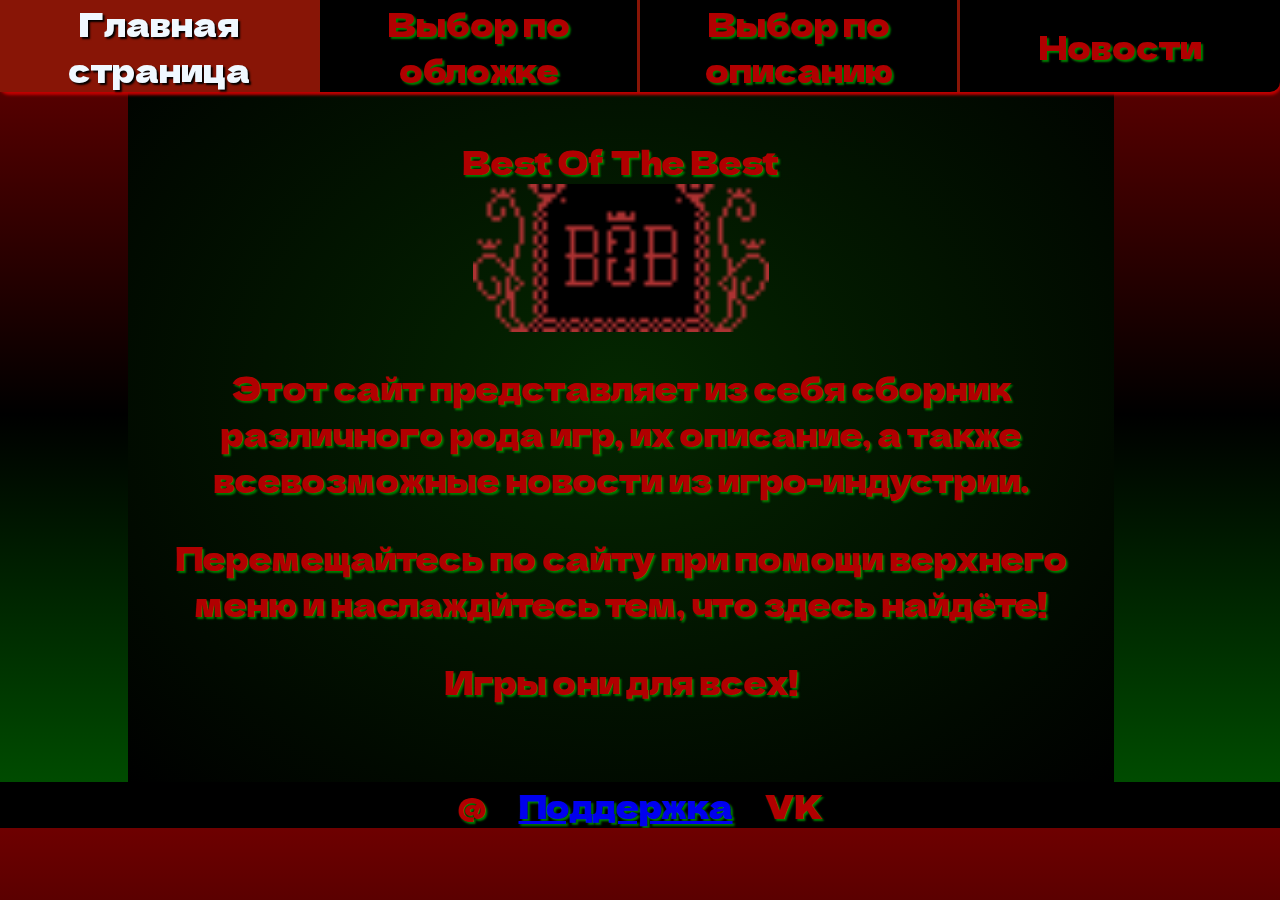
<file: index.html>
<!DOCTYPE html>
<html lang="ru">

<head>
    <link rel="preconnect" href="https://fonts.googleapis.com">
    <link rel="preconnect" href="https://fonts.gstatic.com" crossorigin>
    <link href="https://fonts.googleapis.com/css2?family=Alumni+Sans+Collegiate+One:ital@0;1&family=Caveat:wght@400..700&family=Dela+Gothic+One&display=swap" rel="stylesheet">

    <title>Best of the best</title>
    <link rel="icon" href="pictures/Фавинка.ico">
    <link rel="stylesheet" href="styles/index_style.css">
    <style>
        #main_image{
            display: flex;
            justify-content: center;
            align-items: center;
            flex-direction: column;
        }

        #main_text{
            display: flex;
            align-items: center;
            align-self: center;
        }
    </style>
</head>

<header class="heading" id="heading">
    <div class="main_page" id="main_page" align="center">
        Главная страница
    </div>
    <div class="choose_pic" id="choose_pic" align="center">
        Выбор по обложке
    </div>
    <div class="choose_desc" id="choose_desc" align="center">
        Выбор по описанию
    </div>
    <div class="news" id="news">
        Новости
    </div>
</header>

<body>
    <main id="main">
        <section class="left_part" id="left_part">
        </section>
        <section class="middle_part" id="middle_part">
            <br><br><br>
            <div id="main_image">
                <div>
                    Best Of The Best
                </div>
                <img src="pictures/Фавинка.ico" width="30%">
            </div>
            <p id="main_text" align="center">
                Этот сайт представляет из себя сборник различного рода игр, их описание, 
                а также всевозможные новости из игро-индустрии.
            </p>
            <p id="instructions" align="center">
                Перемещайтесь по сайту при помощи верхнего меню и наслаждйтесь тем, что здесь найдёте!
            </p>
            <p align="center">
                Игры они для всех!<br><br>
            </p>
        </section>
        <section class="right_part" id="right_part">
            <br><br>
            <div>

            </div>

        </section>
    </main>

    <footer>
        <div>
            @
        </div>
        <div>
            <a href="https://github.com/Klarnold/kisscm">Поддержка</a>
        </div>
        <div>
            VK
        </div>
    </footer>

    <script src="js/index.js"></script>
</body>

</html>
</file>
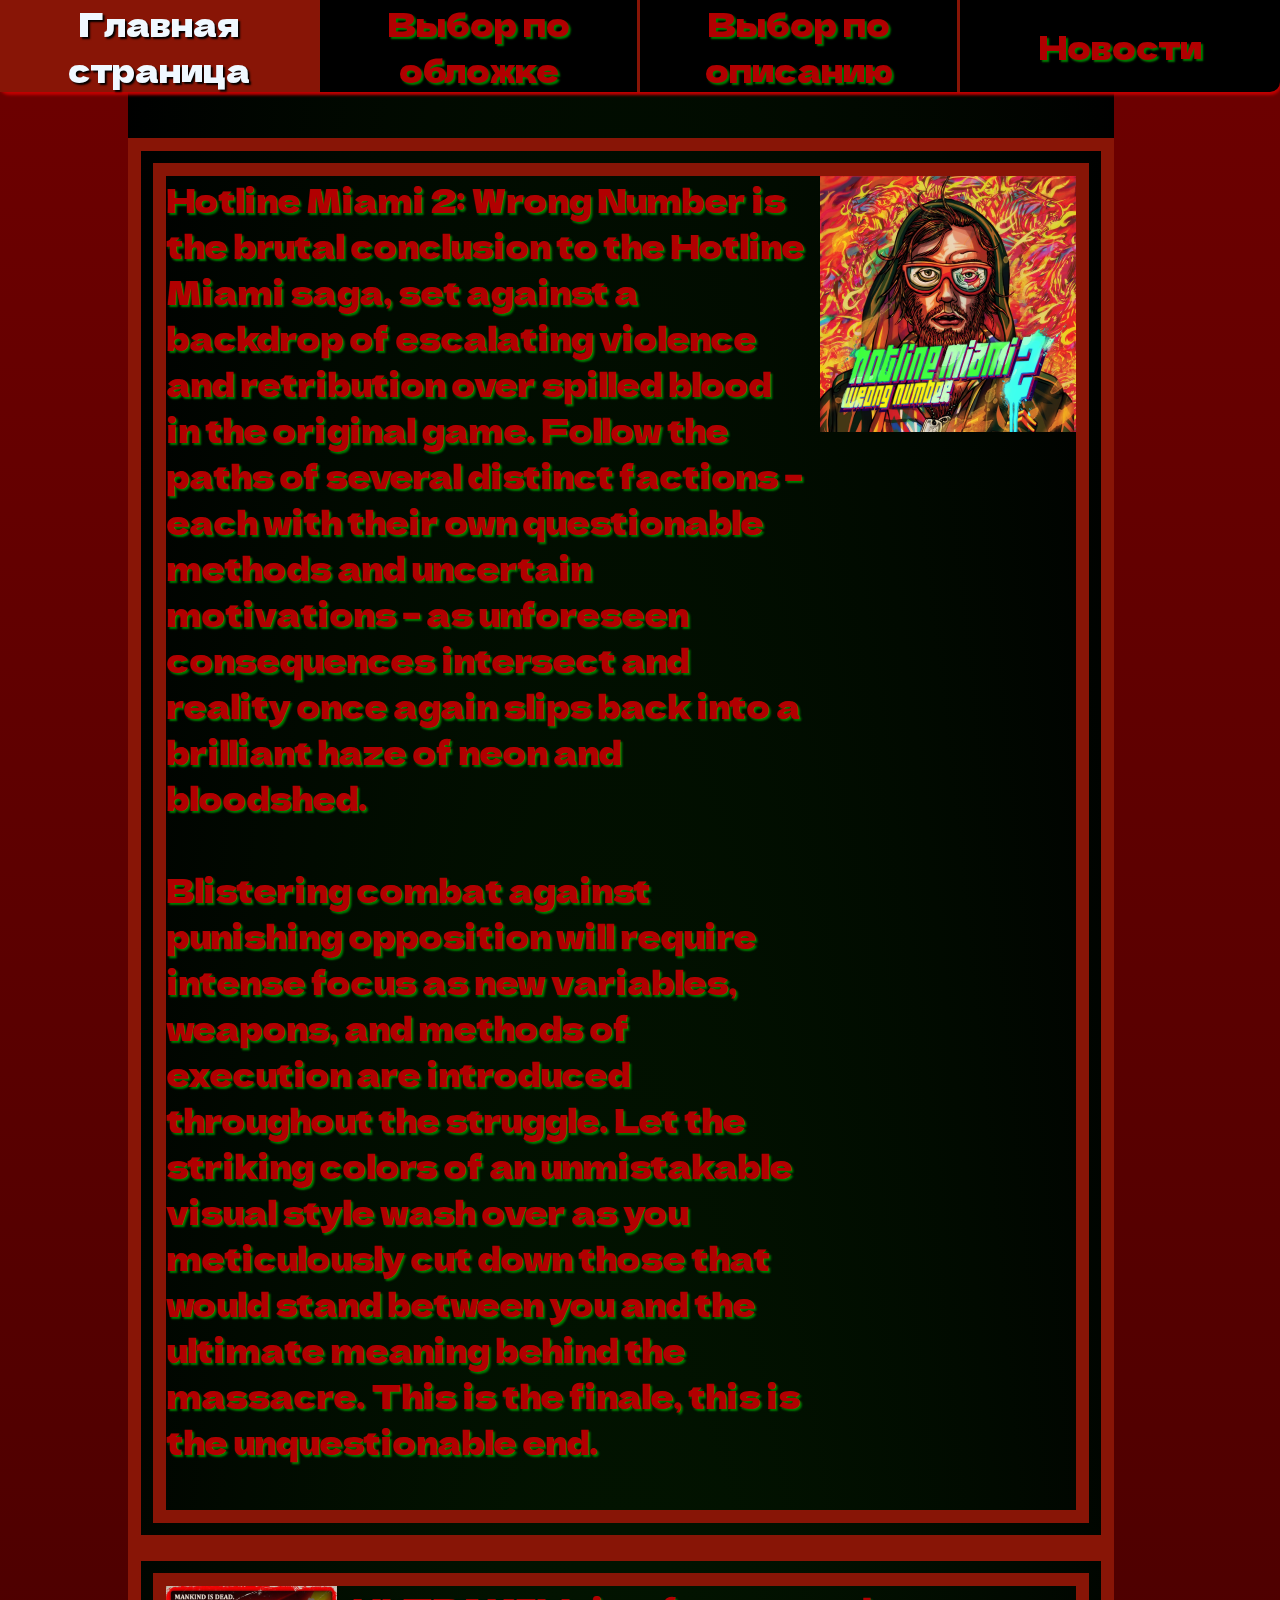
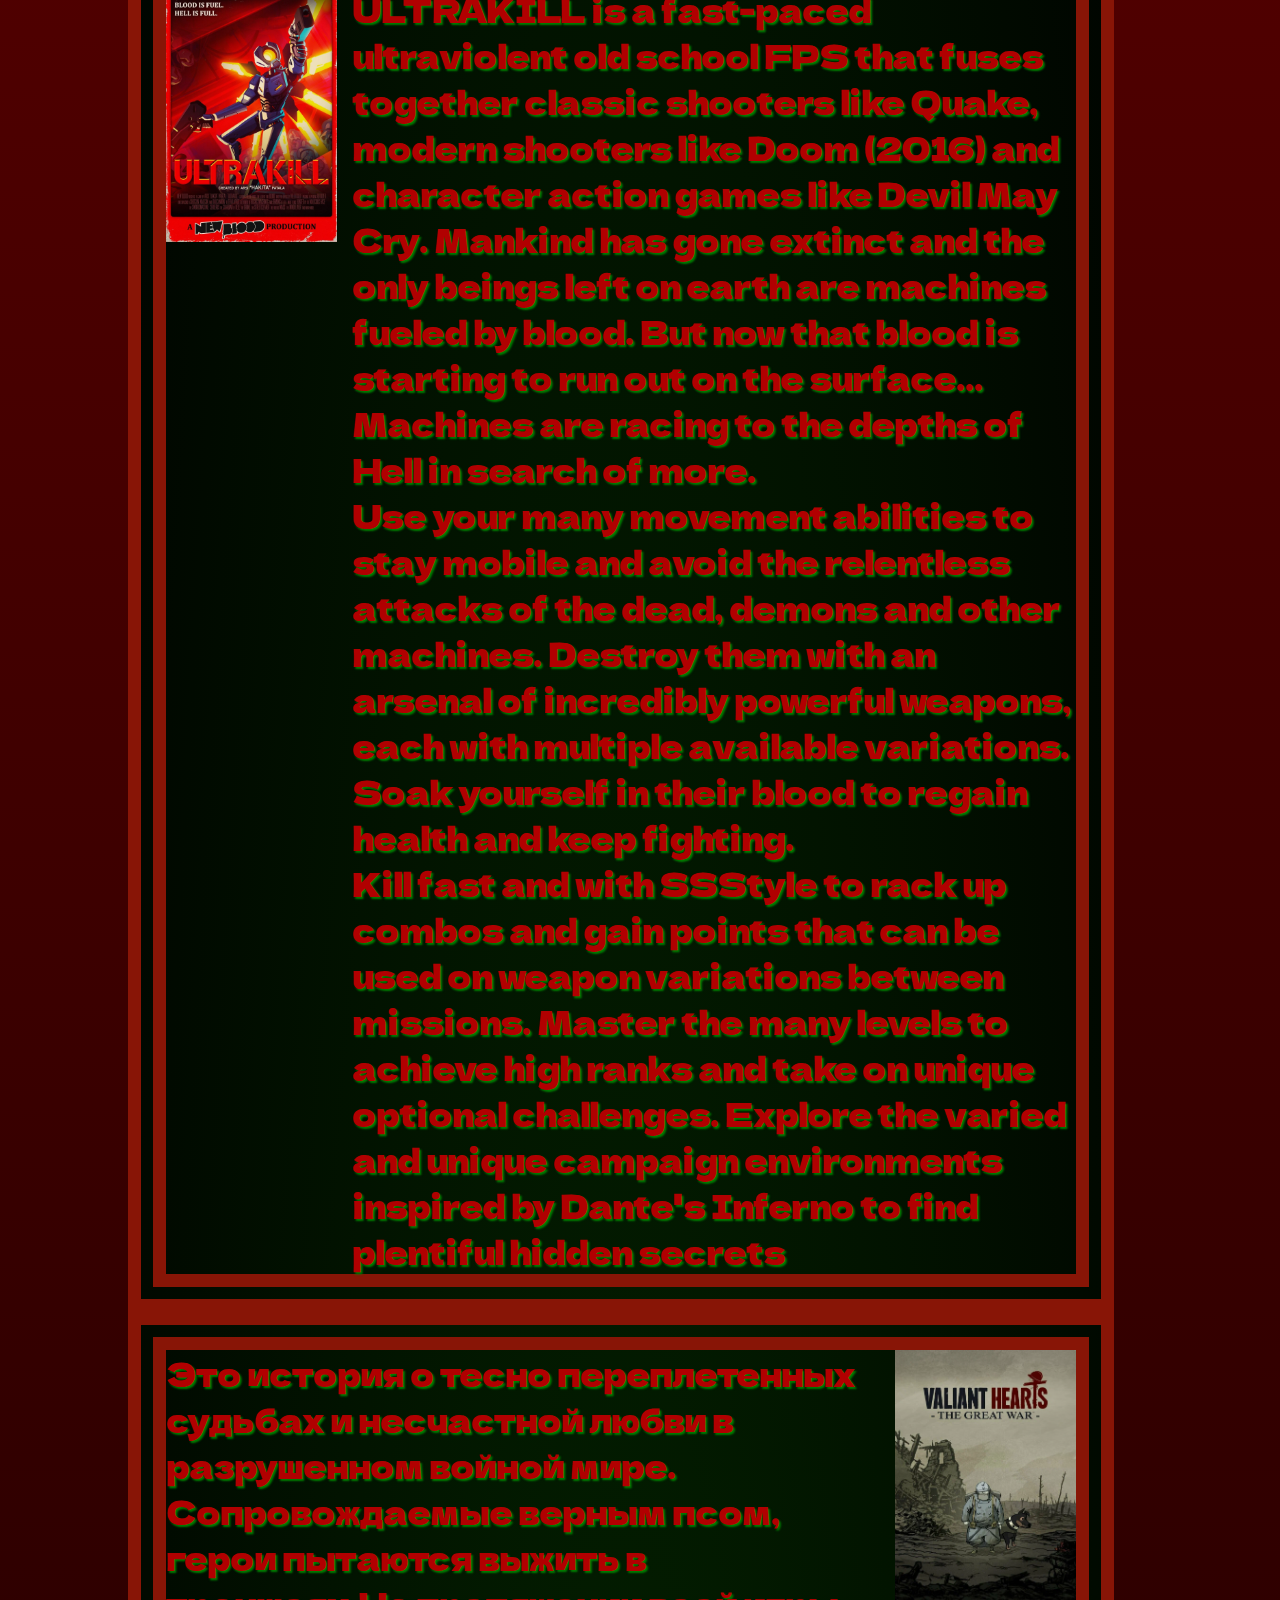
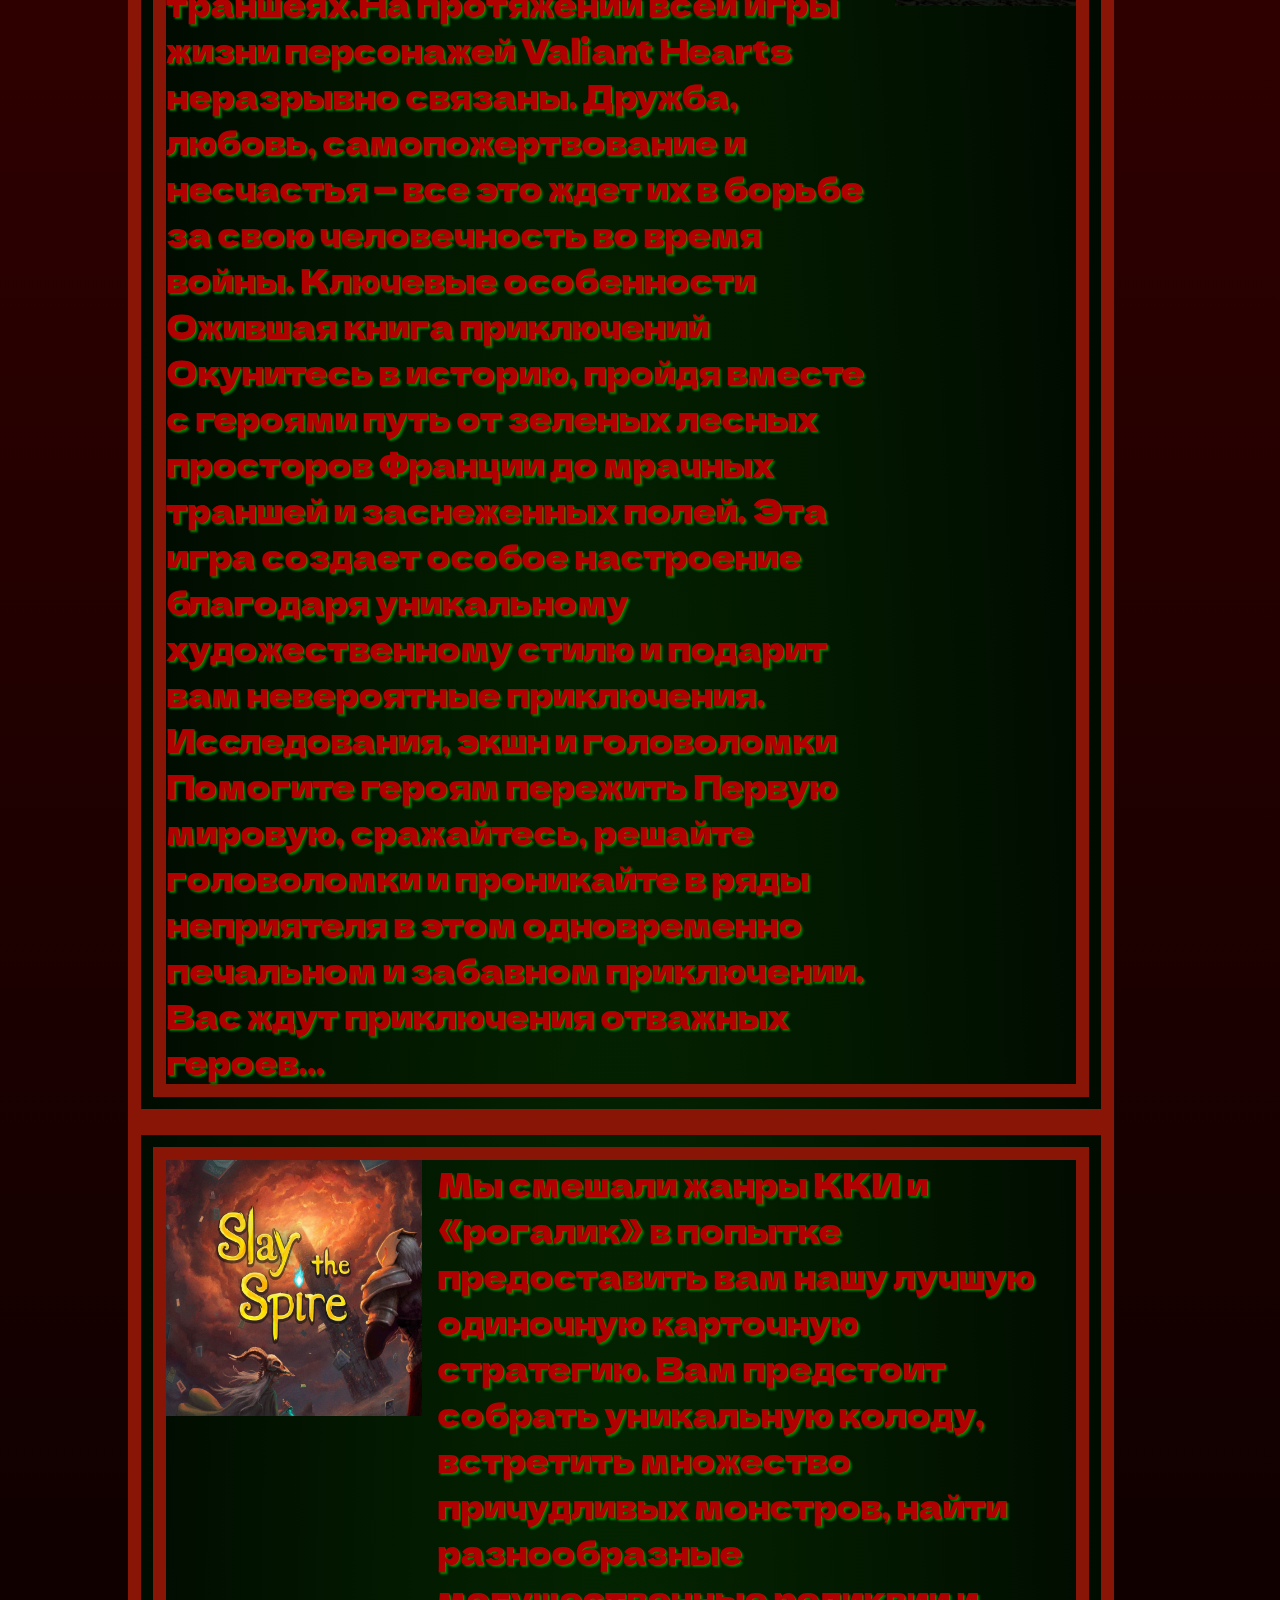
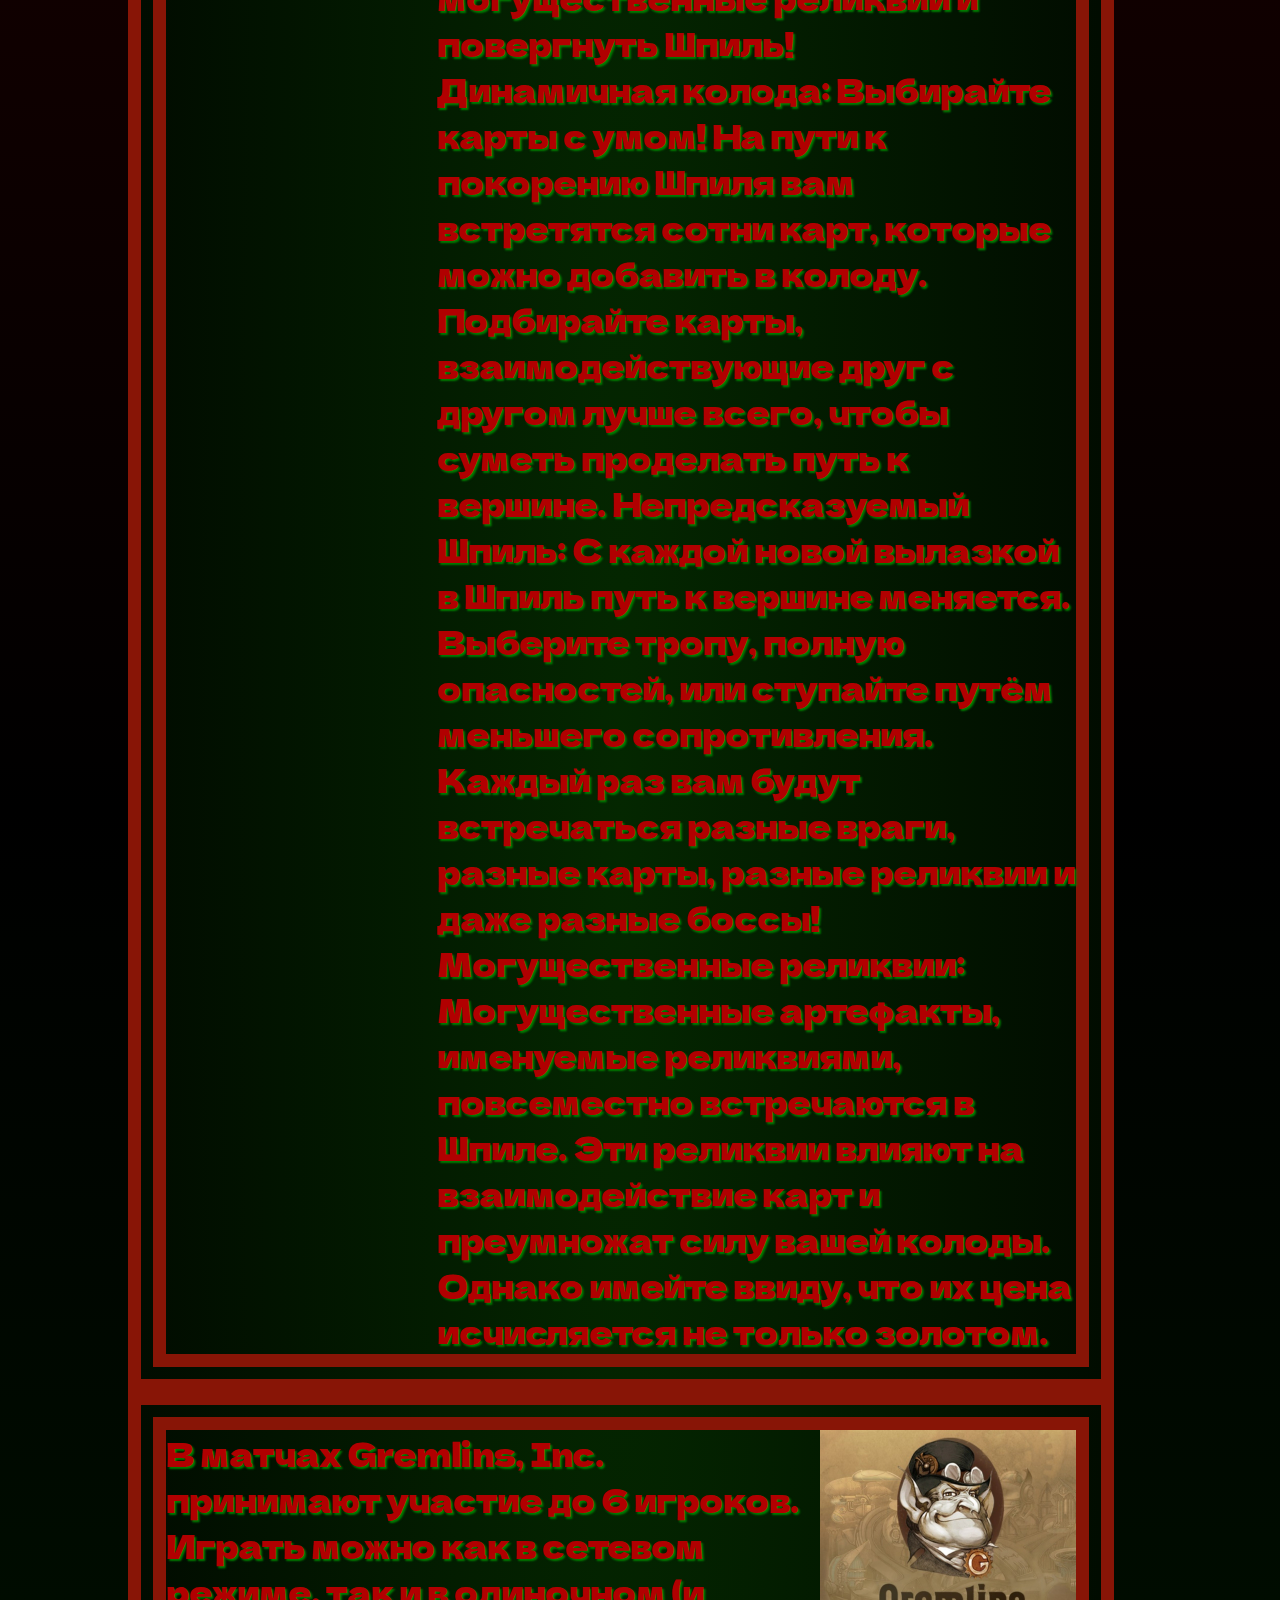
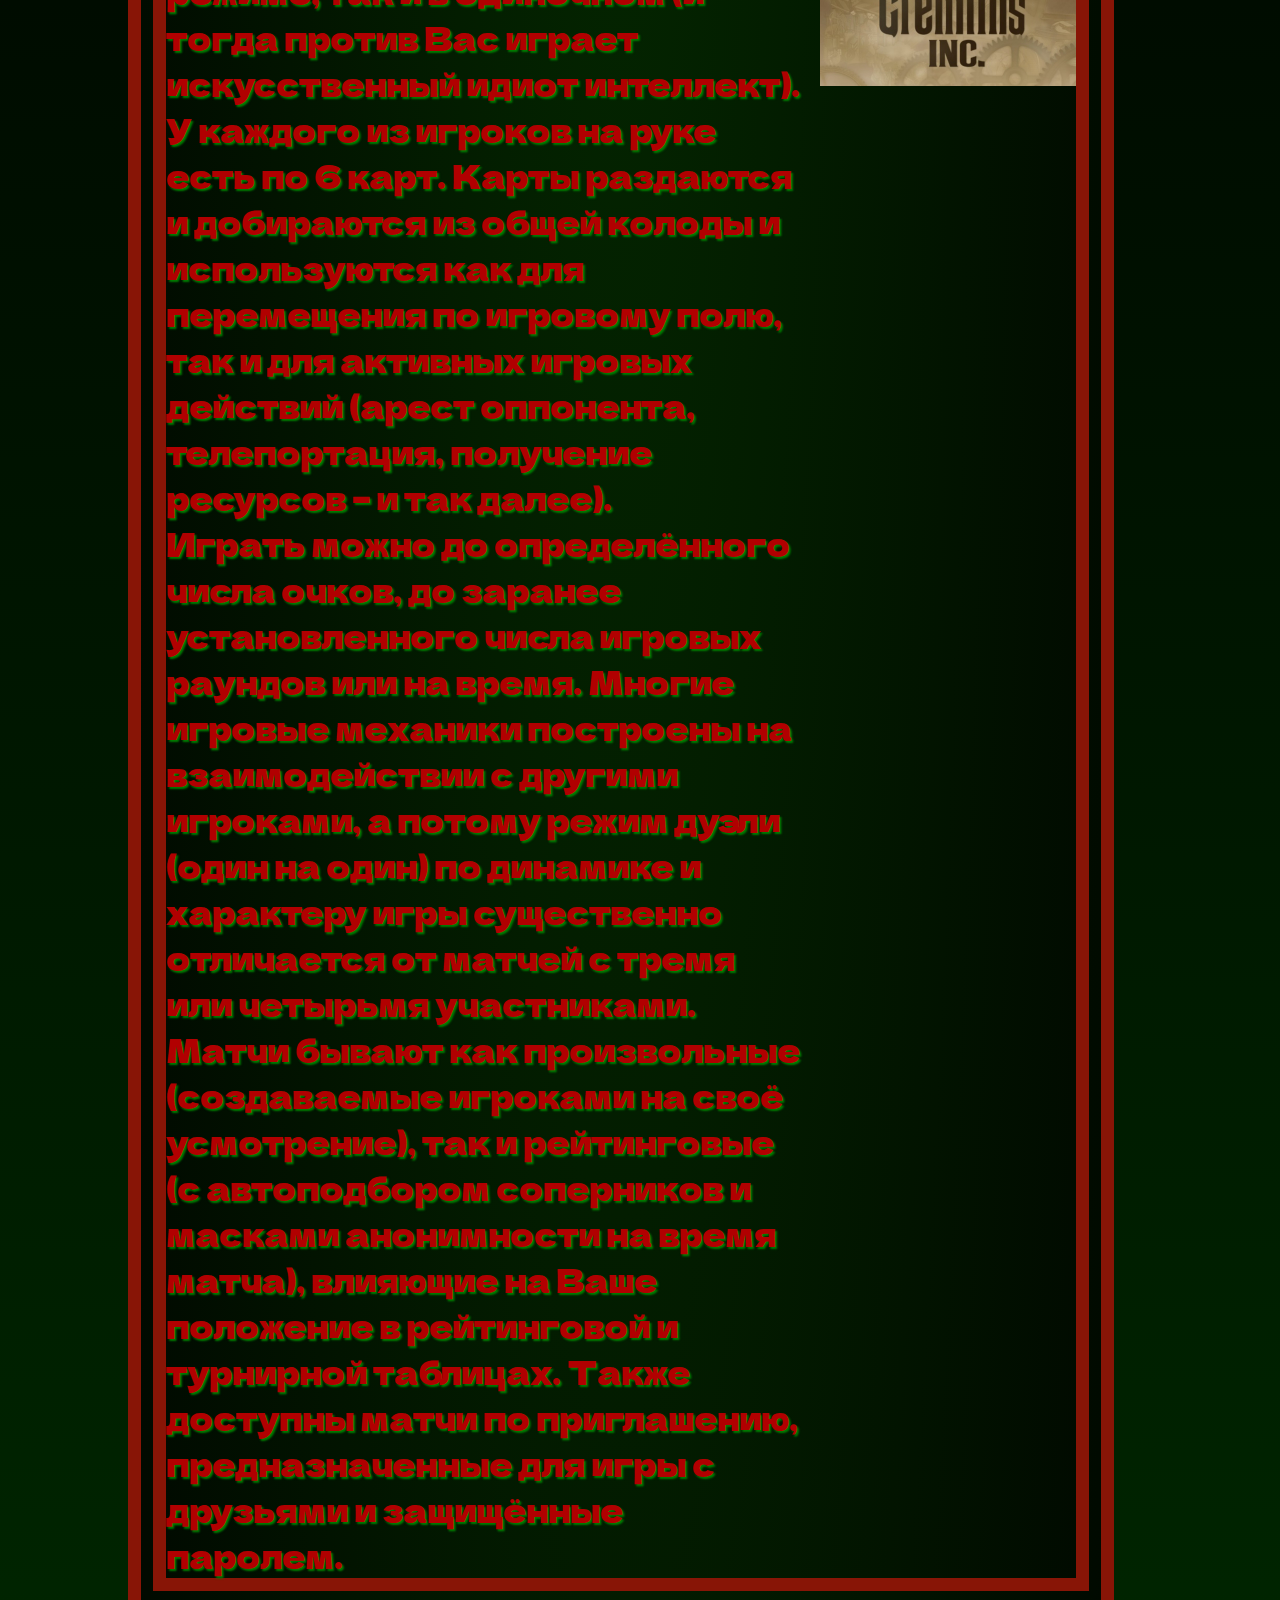
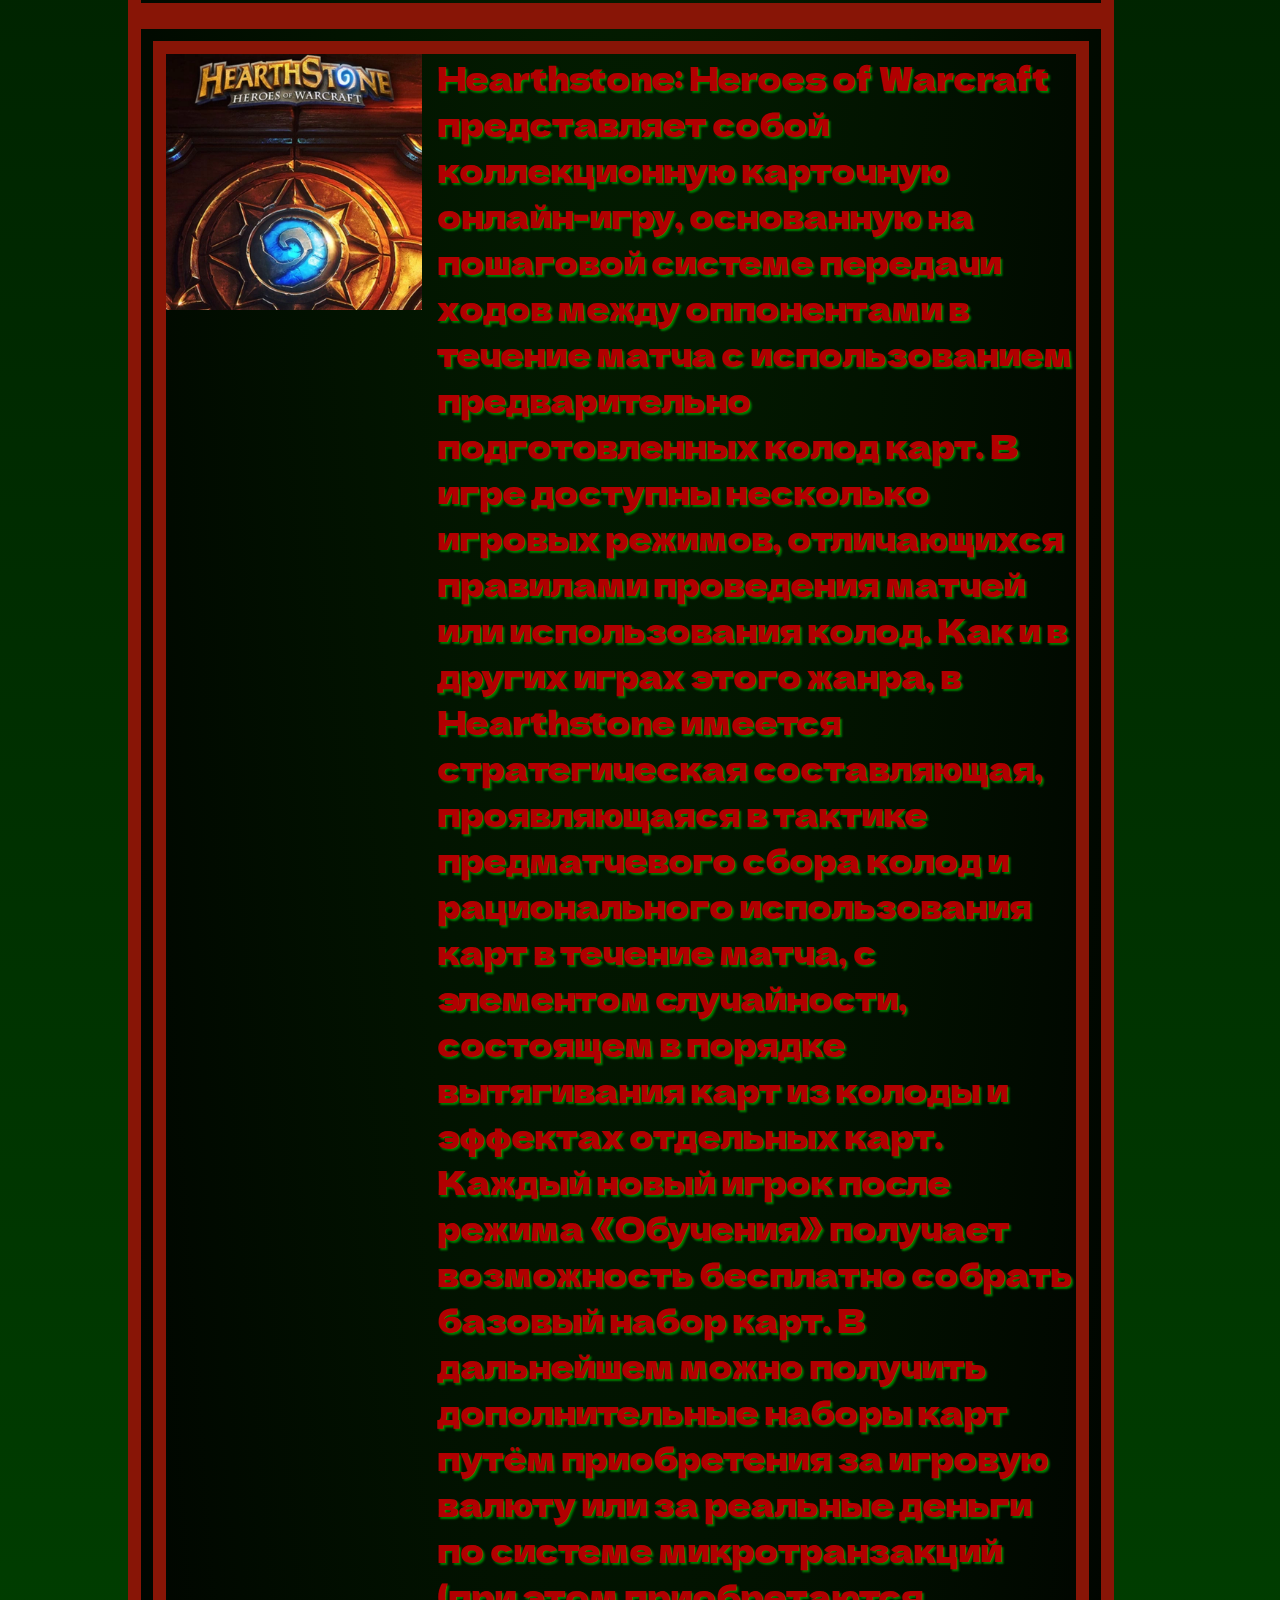
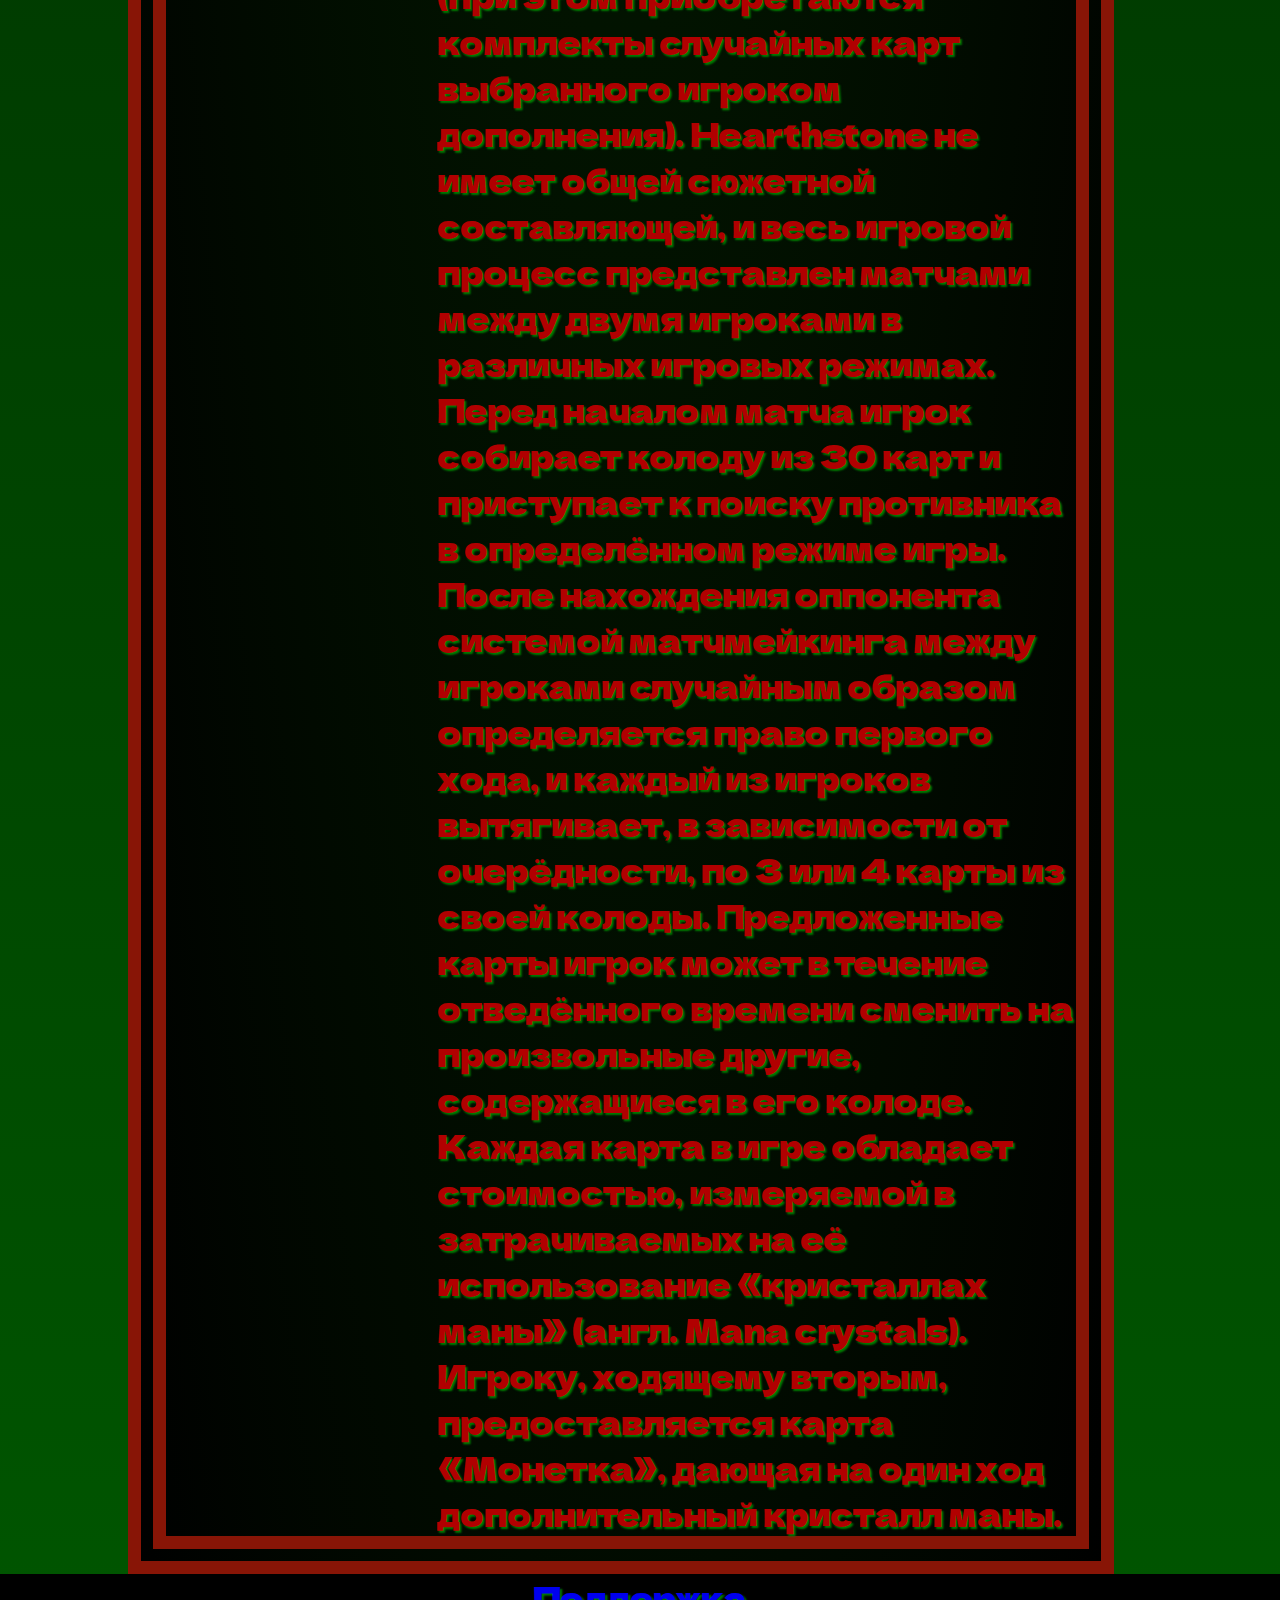
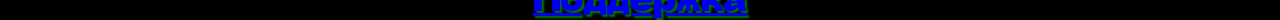
<file: choose_desc.html>
<!DOCTYPE html>
<html lang="ru">

<head>
    <link rel="preconnect" href="https://fonts.googleapis.com">
    <link rel="preconnect" href="https://fonts.gstatic.com" crossorigin>
    <link href="https://fonts.googleapis.com/css2?family=Alumni+Sans+Collegiate+One:ital@0;1&family=Caveat:wght@400..700&family=Dela+Gothic+One&display=swap" rel="stylesheet">

    <title>Выбор по описанию</title>
    <link rel="icon" href="pictures/Фавинка.ico" sizes="any">
    <link rel="stylesheet" href="styles/choose_desc_style.css">
</head>

<header class="heading" id="heading">
    <div class="main_page" id="main_page" align="center">
        Главная страница
    </div>
    <div class="choose_pic" id="choose_pic" align="center">
        Выбор по обложке
    </div>
    <div class="choose_desc" id="choose_desc" align="center">
        Выбор по описанию
    </div>
    <div class="news" id="news">
        Новости
    </div>
</header>


<body>
    <main id="main">
        <section class="left_part" id="left_part">
        </section>
        <section class="middle_part" id="middle_part">
            <br><br><br>
            <div class="boxes">
                <div id="_hm2">
                    <div id="text" class="hm2">
                        Hotline Miami 2: Wrong Number is the brutal conclusion to the Hotline Miami saga, set against a backdrop of escalating violence and retribution over spilled blood in the original game. Follow the paths of several distinct factions – each with their own questionable methods and uncertain motivations – as unforeseen consequences intersect and reality once again slips back into a brilliant haze of neon and bloodshed.<br><br>

                        Blistering combat against punishing opposition will require intense focus as new variables, weapons, and methods of execution are introduced throughout the struggle. Let the striking colors of an unmistakable visual style wash over as you meticulously cut down those that would stand between you and the ultimate meaning behind the massacre. This is the finale, this is the unquestionable end.<br><br>
                    </div>
                    <img src="pictures/hm2.png" id="hm2" class="img" alt="click here">
                </div>
                <div id="_ultrakill">
                    <img src="pictures/ultrakill.png" id="ultrakill" class="img" alt="click here">
                    <div id="text" class="ultrakill">
                        ULTRAKILL is a fast-paced ultraviolent old school FPS that fuses together classic shooters like Quake, modern shooters like Doom (2016) and character action games like Devil May Cry.

                        Mankind has gone extinct and the only beings left on earth are machines fueled by blood.
                        But now that blood is starting to run out on the surface...
                        Machines are racing to the depths of Hell in search of more.<br>
    
                        Use your many movement abilities to stay mobile and avoid the relentless attacks of the dead, demons and other machines.
                        Destroy them with an arsenal of incredibly powerful weapons, each with multiple available variations.
                        Soak yourself in their blood to regain health and keep fighting.<br>
    
                        Kill fast and with SSStyle to rack up combos and gain points that can be used on weapon variations between missions.
                        Master the many levels to achieve high ranks and take on unique optional challenges.
                        Explore the varied and unique campaign environments inspired by Dante's Inferno to find plentiful hidden secrets<br>
                    </div>
                </div>
                <div id="_valiant_hearts">
                    <div id="text" class="valiant_hearts">
                        Это история о тесно переплетенных судьбах и несчастной любви в разрушенном войной мире.
                        Сопровождаемые верным псом, герои пытаются выжить в траншеях.На протяжении всей игры жизни персонажей Valiant Hearts неразрывно связаны. Дружба, любовь, самопожертвование и несчастья — все это ждет их в борьбе за свою человечность во время войны.
                        Ключевые особенности<br>
                        
                        Ожившая книга приключений<br>
                        
                        Окунитесь в историю, пройдя вместе с героями путь от зеленых лесных просторов Франции до мрачных траншей и заснеженных полей. Эта игра создает особое настроение благодаря уникальному художественному стилю и подарит вам невероятные приключения.<br>
                        
                        Исследования, экшн и головоломки<br>
                        
                        Помогите героям пережить Первую мировую, сражайтесь, решайте головоломки и проникайте в ряды неприятеля в этом одновременно печальном и забавном приключении.<br>
                        
                        Вас ждут приключения отважных героев…<br>
                    </div>
                    <img src="pictures/valiant_hearts.png" id="valiant_hearts" class="img" alt="click here">
                </div>
                <div id="_slay_the_spire">
                    <img src="pictures/slay_the_spire.png" id="slay_the_spire" class="img" alt="click here">
                    <div id="text" class="slay_the_spire">
                        Мы смешали жанры ККИ и «рогалик» в попытке предоставить вам нашу лучшую одиночную карточную стратегию. Вам предстоит собрать уникальную колоду, встретить множество причудливых монстров, найти разнообразные могущественные реликвии и повергнуть Шпиль!<br>

                        Динамичная колода: Выбирайте карты с умом! На пути к покорению Шпиля вам встретятся сотни карт, которые можно добавить в колоду. Подбирайте карты, взаимодействующие друг с другом лучше всего, чтобы суметь проделать путь к вершине.
                        Непредсказуемый Шпиль: С каждой новой вылазкой в Шпиль путь к вершине меняется. Выберите тропу, полную опасностей, или ступайте путём меньшего сопротивления. Каждый раз вам будут встречаться разные враги, разные карты, разные реликвии и даже разные боссы!
                        Могущественные реликвии: Могущественные артефакты, именуемые реликвиями, повсеместно встречаются в Шпиле. Эти реликвии влияют на взаимодействие карт и преумножат силу вашей колоды. Однако имейте ввиду, что их цена исчисляется не только золотом.<br>
                    </div>
                </div>
                <div id="_gremlins_inc">
                    <div id="text" class="gremlins_inc">
                        В матчах Gremlins, Inc. принимают участие до 6 игроков. Играть можно как в сетевом режиме, так и в одиночном (и тогда против Вас играет искусственный идиот интеллект). У каждого из игроков на руке есть по 6 карт​. Карты раздаются и добираются из общей колоды и используются как для перемещения по игровому полю, так и для активных игровых действий (арест оппонента, телепортация, получение ресурсов – и так далее).<br>

                        Играть можно до определённого числа очков, до заранее установленного числа игровых раундов или на время. Многие игровые механики построены на взаимодействии с другими игроками, а потому режим дуэли (один на один) по динамике и характеру игры существенно отличается от матчей с тремя или четырьмя участниками.<br>

                        Матчи бывают как произвольные (создаваемые игроками на своё усмотрение), так и рейтинговые (с автоподбором соперников и масками анонимности на время матча), влияющие на Ваше положение в рейтинговой и турнирной таблицах. Также доступны матчи по приглашению, предназначенные для игры с друзьями и защищённые паролем.<br>
                    </div>
                    <img src="pictures/gremlins_inc.png" id="gremlins_inc" class="img" alt="click here">
                </div>
                <div id="_heart_stone">
                    <img src="pictures/heart_stone.png" id="heart_stone" class="img" alt="click here">
                    <div id="text" class="heart_stone">
                        Hearthstone: Heroes of Warcraft представляет собой коллекционную карточную онлайн-игру, основанную на пошаговой системе передачи ходов между оппонентами в течение матча с использованием предварительно подготовленных колод карт. В игре доступны несколько игровых режимов, отличающихся правилами проведения матчей или использования колод. Как и в других играх этого жанра, в Hearthstone имеется стратегическая составляющая, проявляющаяся в тактике предматчевого сбора колод и рационального использования карт в течение матча, с элементом случайности, состоящем в порядке вытягивания карт из колоды и эффектах отдельных карт. Каждый новый игрок после режима «Обучения» получает возможность бесплатно собрать базовый набор карт. В дальнейшем можно получить дополнительные наборы карт путём приобретения за игровую валюту или за реальные деньги по системе микротранзакций (при этом приобретаются комплекты случайных карт выбранного игроком дополнения).

                        Hearthstone не имеет общей сюжетной составляющей, и весь игровой процесс представлен матчами между двумя игроками в различных игровых режимах. Перед началом матча игрок собирает колоду из 30 карт и приступает к поиску противника в определённом режиме игры. После нахождения оппонента системой матчмейкинга между игроками случайным образом определяется право первого хода, и каждый из игроков вытягивает, в зависимости от очерёдности, по 3 или 4 карты из своей колоды. Предложенные карты игрок может в течение отведённого времени сменить на произвольные другие, содержащиеся в его колоде. Каждая карта в игре обладает стоимостью, измеряемой в затрачиваемых на её использование «кристаллах маны» (англ. Mana crystals). Игроку, ходящему вторым, предоставляется карта «Монетка», дающая на один ход дополнительный кристалл маны.<br>
                    </div>
                </div>
            </div>
        </section>
        <section class="right_part" id="right_part">
            <br><br>
            <div>

            </div>

        </section>
    </main>

    <footer>
        <div>
            <a href="https://github.com/Klarnold/kisscm">Поддержка</a>
        </div>
    </footer>
    <script src="js/choose_desc.js"></script>

</body>

</html>
</file>
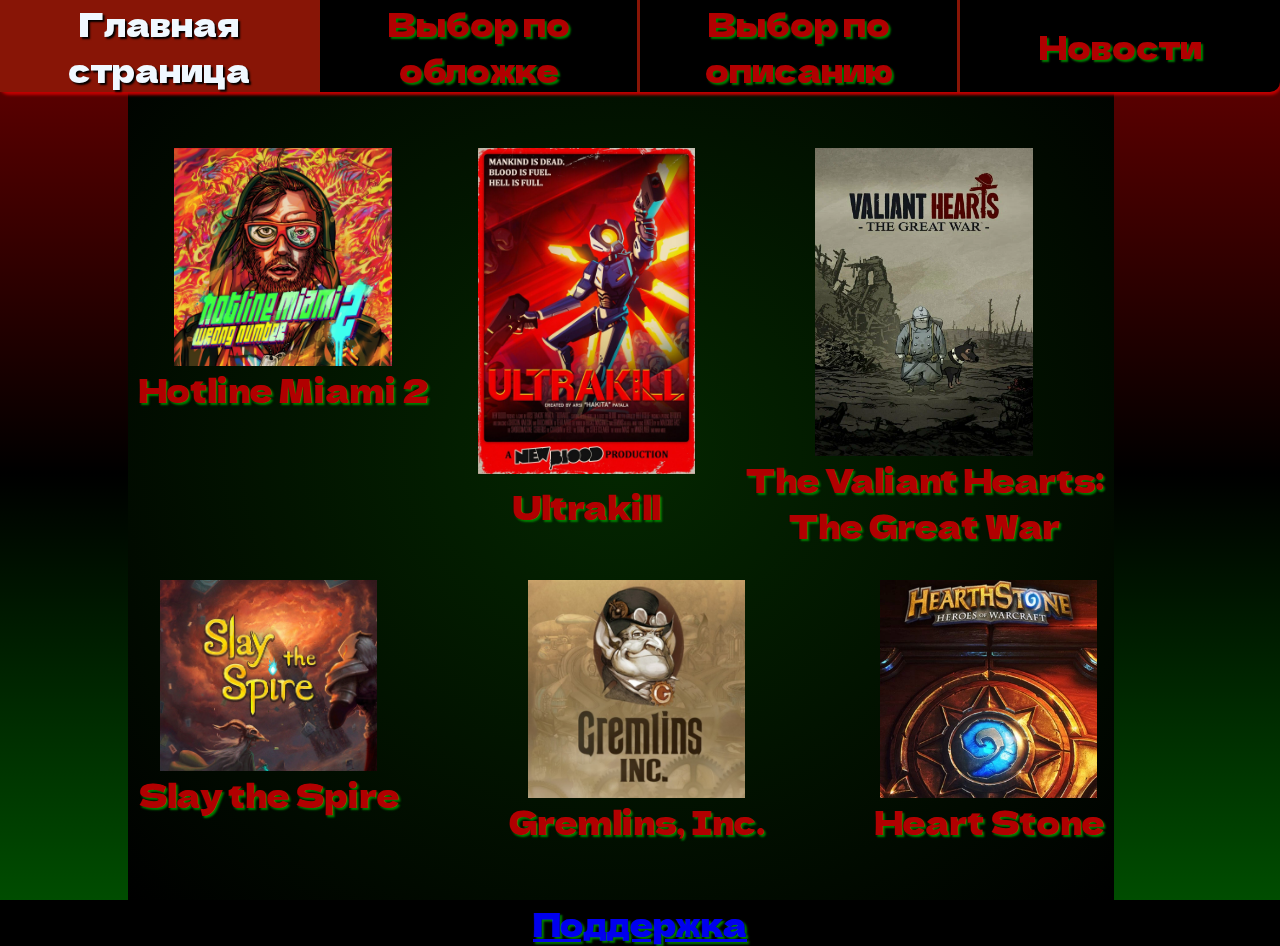
<file: choose_pic.html>
<!DOCTYPE html>
<html lang="ru">

<head>
    <link rel="preconnect" href="https://fonts.googleapis.com">
    <link rel="preconnect" href="https://fonts.gstatic.com" crossorigin>
    <link href="https://fonts.googleapis.com/css2?family=Alumni+Sans+Collegiate+One:ital@0;1&family=Caveat:wght@400..700&family=Dela+Gothic+One&display=swap" rel="stylesheet">

    <title>Выбор по обложке</title>
    <link rel="icon" href="pictures/Фавинка.ico" sizes="any">
    <link rel="stylesheet" href="styles/choose_pic_style.css">
</head>

<header class="heading" id="heading">
    <div class="main_page" id="main_page" align="center">
        Главная страница
    </div>
    <div class="choose_pic" id="choose_pic" align="center">
        Выбор по обложке
    </div>
    <div class="choose_desc" id="choose_desc" align="center">
        Выбор по описанию
    </div>
    <div class="news" id="news">
        Новости
    </div>
</header>


<body>
    <main id="main">
        <section class="left_part" id="left_part">
        </section>
        <section class="middle_part" id="middle_part">
            <br><br><br>
            <div class="pictures">
                <div class="hm2">
                    <div>
                        <img id="hm2" src="pictures/hm2.png" width="100px" height="100px">
                    </div>
                    <div align="center">
                        Hotline Miami 2
                    </div>
                </div>
                <div class="ultra_kill">
                    <img  id="ultrakill" src="pictures/ultrakill.png" width="100px" height="100px">
                    <div align="center">
                        Ultrakill
                    </div>
                </div>
                <div class="valiant_hearts"> 
                    <div align="center">
                        <img id="valiant_hearts" src="pictures/valiant_hearts.png" width="100px" height="100px">
                    </div>
                    <div align="center">
                        The Valiant Hearts:<br> The Great War
                    </div>
                </div>
                <div class="slay_the_spire">
                    <div>
                        <img id="slay_the_spire" src="pictures/slay_the_spire.png" width="100px" height="100px">
                    </div>
                    <div align="center">
                        Slay the Spire
                    </div>
                </div>
                <div class="gremlins_inc">
                    <div>
                        <img id="gremlins_inc" src="pictures/gremlins_inc.png" width="100px" height="100px">
                    </div>
                    <div align="center">
                        Gremlins, Inc.
                    </div>
                </div>
                <div class="heart_stone">
                    <div>
                        <img id="heart_stone" src="pictures/heart_stone.png" width="100px" height="100px">
                    </div>
                    <div align="center">
                        Heart Stone
                    </div>
                </div>
            </div>
        </section>
        <section class="right_part" id="right_part">
            <br><br>

        </section>
    </main>

    <footer>
        <div>
            <a href="https://github.com/Klarnold/kisscm">Поддержка</a>
        </div>
    </footer>
    <script src="js/choose_pic.js"></script>
</body>

</html>
</file>
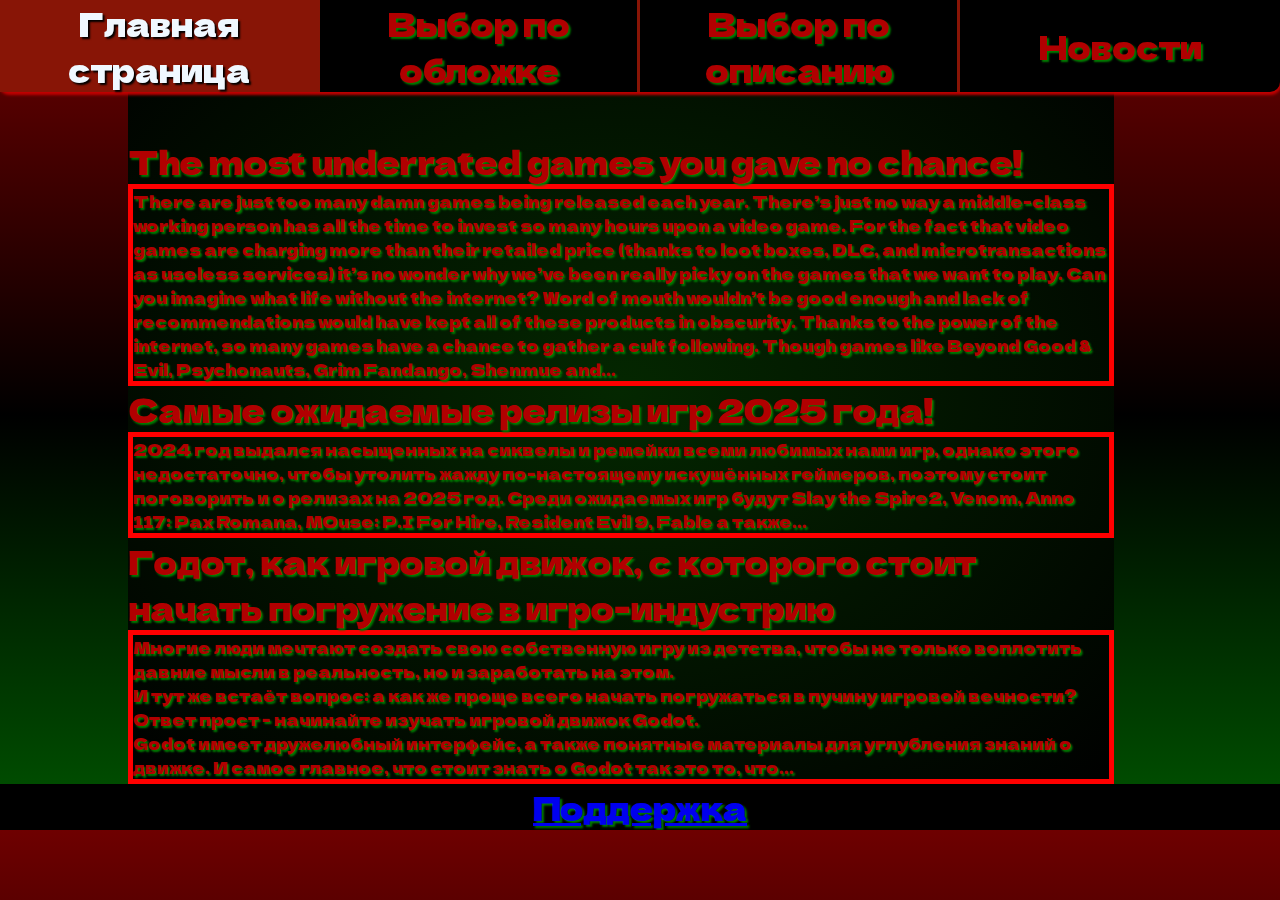
<file: news.html>
<!DOCTYPE html>
<html lang="ru">

<head>
    <link rel="preconnect" href="https://fonts.googleapis.com">
    <link rel="preconnect" href="https://fonts.gstatic.com" crossorigin>
    <link href="https://fonts.googleapis.com/css2?family=Alumni+Sans+Collegiate+One:ital@0;1&family=Caveat:wght@400..700&family=Dela+Gothic+One&display=swap" rel="stylesheet">

    <title>Новости</title>
    <link rel="icon" href="pictures/Фавинка.ico" sizes="any">
    <link rel="stylesheet" href="styles/news_style.css">
</head>

<header class="heading" id="heading">
    <div class="main_page" id="main_page" align="center">
        Главная страница
    </div>
    <div class="choose_pic" id="choose_pic" align="center">
        Выбор по обложке
    </div>
    <div class="choose_desc" id="choose_desc" align="center">
        Выбор по описанию
    </div>
    <div class="news" id="news">
        Новости
    </div>
</header>


<body>
    <main id="main">
        <section class="left_part" id="left_part">
        </section>
        <section class="middle_part" id="middle_part">
            <br><br><br>
            <div class="news_1">
                <div class="title">
                    The most underrated games you gave no chance!
                </div>
                <div class="description" id="news_1">
                    There are just too many damn games being released each year. There’s just no way a middle-class working person has all the time to invest so many hours upon a video game. For the fact that video games are charging more than their retailed price (thanks to loot boxes, DLC, and microtransactions as useless services) it’s no wonder why we’ve been really picky on the games that we want to play. Can you imagine what life without the internet? Word of mouth wouldn’t be good enough and lack of recommendations would have kept all of these products in obscurity. Thanks to the power of the internet, so many games have a chance to gather a cult following. Though games like Beyond Good & Evil, Psychonauts, Grim Fandango, Shenmue and...
                </div>
            </div>
            <div class="news_2">
                <div class="title">
                    Самые ожидаемые релизы игр 2025 года!
                </div>
                <div class="description" id="news_2">
                    2024 год выдался насыщенных на сиквелы и ремейки всеми любимых нами игр,
                    однако этого недостаточно, чтобы утолить жажду по-настоящему искушённых геймеров,
                    поэтому стоит поговорить и о релизах на 2025 год. Среди ожидаемых игр будут Slay the Spire2,
                    Venom, Anno 117: Pax Romana, MOuse: P.I For Hire, Resident Evil 9, Fable а также...                </div>
            </div>
            <div class="news_3">
                <div class="title">
                    Годот, как игровой движок, с которого стоит начать погружение в игро-индустрию
                </div>
                <div class="description" id="news_3">
                    Многие люди мечтают создать свою собственную игру из детства, чтобы не только воплотить давние мысли
                    в реальность, но и заработать на этом.<br>
                    И тут же встаёт вопрос: а как же проще всего начать погружаться в пучину игровой вечности?
                    Ответ прост - начинайте изучать игровой движок Godot.<br>
                    Godot имеет дружелюбный интерфейс, а также понятные материалы для углубления знаний о движке.
                    И самое главное, что стоит знать о Godot так это то, что...
                </div>
            </div>
            <div>
                
            </div>
        </section>
        <section class="right_part" id="right_part">
            <br><br>
            <div>

            </div>

        </section>
    </main>

    <footer>
        <div>
            <a href="https://github.com/Klarnold/kisscm">Поддержка</a>
        </div>
    </footer>
    <script src="js/news.js"></script>
</body>

</html>
</file>
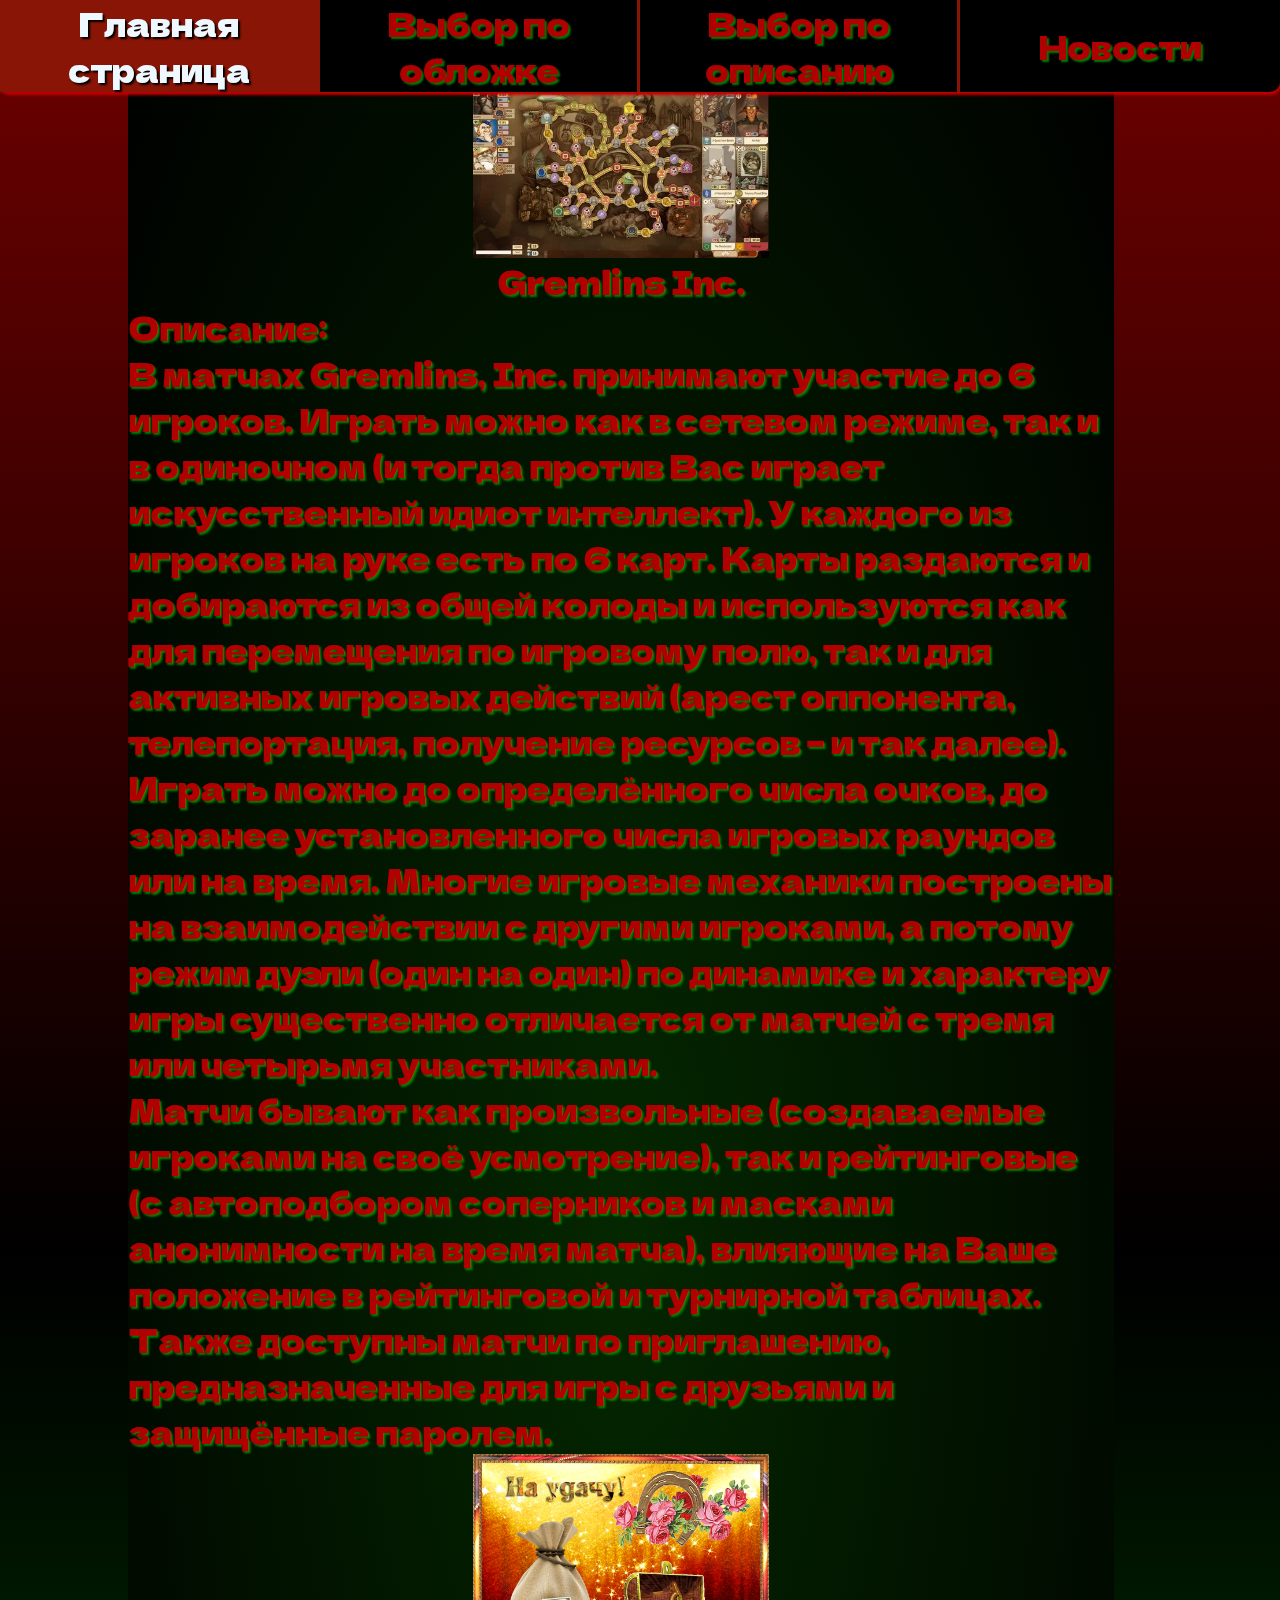
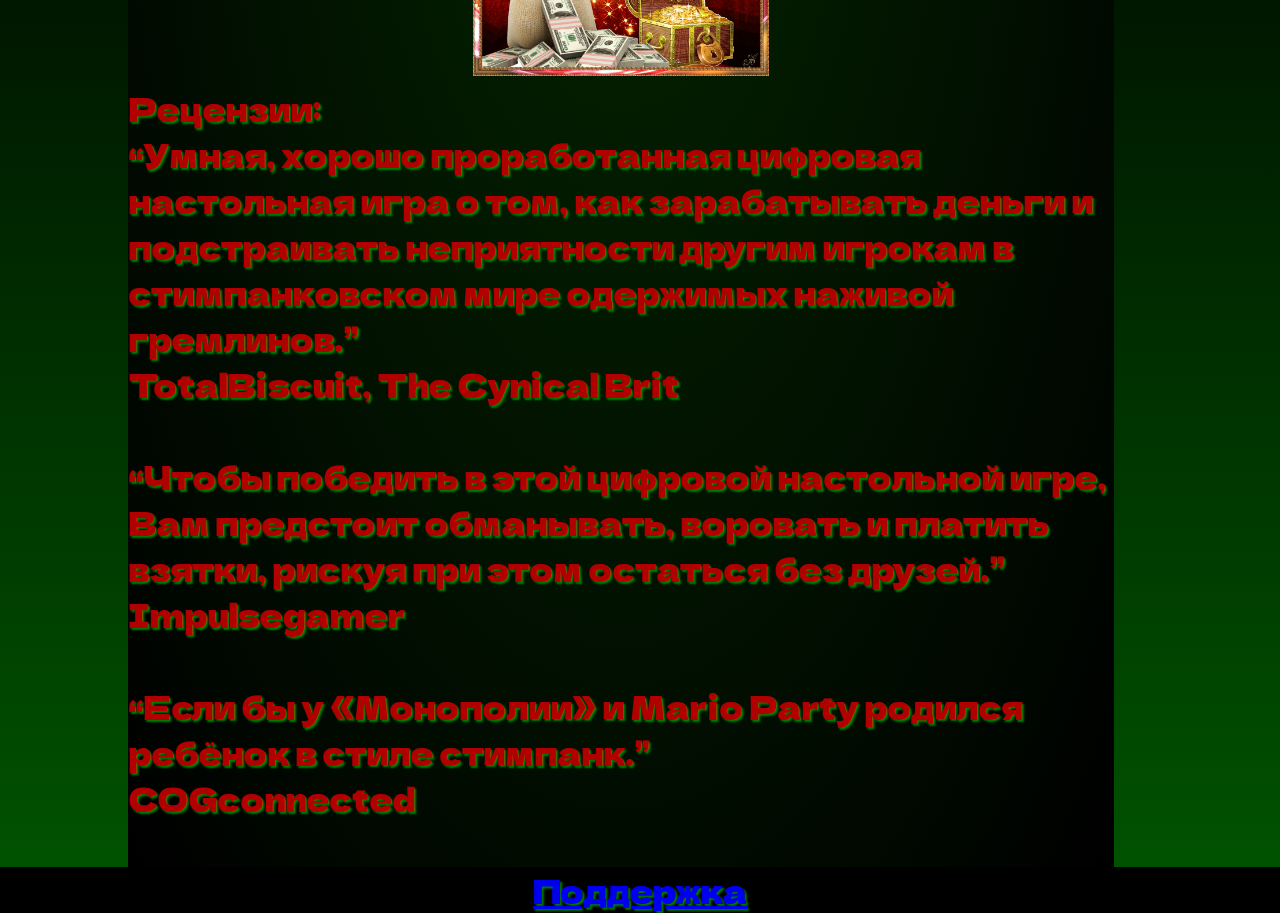
<file: sites/games/gremlins_inc.html>
<!DOCTYPE html>
<html lang="ru">

<head>
    <link rel="preconnect" href="https://fonts.googleapis.com">
    <link rel="preconnect" href="https://fonts.gstatic.com" crossorigin>
    <link href="https://fonts.googleapis.com/css2?family=Alumni+Sans+Collegiate+One:ital@0;1&family=Caveat:wght@400..700&family=Dela+Gothic+One&display=swap" rel="stylesheet">

    <title>Gremlins Inc.</title>
    <link rel="icon" href="../../pictures/Фавинка.ico" sizes="any">
    <link rel="stylesheet" href="../../styles/games_style.css">
</head>

<header class="heading" id="heading">
    <div class="main_page" id="main_page" align="center">
        Главная страница
    </div>
    <div class="choose_pic" id="choose_pic" align="center">
        Выбор по обложке
    </div>
    <div class="choose_desc" id="choose_desc" align="center">
        Выбор по описанию
    </div>
    <div class="news" id="news">
        Новости
    </div>
</header>


<body>
    <main id="main">
        <section class="left_part" id="left_part">
        </section>
        <section class="middle_part" id="middle_part">
            <br><br>
            <div class="main_image">
                <div align="center">
                    <img id="main_image" src="../../pictures/gremlins.png">
                </div>
                <div align="center">
                    Gremlins Inc.
                </div>
            </div>
            <div class="description">
                Описание:<br>
                    В матчах Gremlins, Inc. принимают участие до 6 игроков. Играть можно как в сетевом режиме, так и в одиночном (и тогда против Вас играет искусственный идиот интеллект). У каждого из игроков на руке есть по 6 карт​. Карты раздаются и добираются из общей колоды и используются как для перемещения по игровому полю, так и для активных игровых действий (арест оппонента, телепортация, получение ресурсов – и так далее).<br>

                    Играть можно до определённого числа очков, до заранее установленного числа игровых раундов или на время. Многие игровые механики построены на взаимодействии с другими игроками, а потому режим дуэли (один на один) по динамике и характеру игры существенно отличается от матчей с тремя или четырьмя участниками.<br>

                    Матчи бывают как произвольные (создаваемые игроками на своё усмотрение), так и рейтинговые (с автоподбором соперников и масками анонимности на время матча), влияющие на Ваше положение в рейтинговой и турнирной таблицах. Также доступны матчи по приглашению, предназначенные для игры с друзьями и защищённые паролем.<br>
            </div>
            <div class="trailer" align="center">
                <img id="#trailer" src="../../pictures/gremlins_inc.gif" alt="trailer">
            </div>
            <div class="reviews">
                Рецензии:<br>
                    “Умная, хорошо проработанная цифровая настольная игра о том, как зарабатывать деньги и подстраивать неприятности другим игрокам в стимпанковском мире одержимых наживой гремлинов.”<br>
                    TotalBiscuit, The Cynical Brit<br><br>
                    
                    “Чтобы победить в этой цифровой настольной игре, Вам предстоит обманывать, воровать и платить взятки, рискуя при этом остаться без друзей.”<br>
                    Impulsegamer<br><br>
                    
                    “Если бы у «Монополии» и Mario Party родился ребёнок в стиле стимпанк.”<br>
                    COGconnected<br><br>
            </div>
        </section>
        <section class="right_part" id="right_part">
            <br><br>
            <div>

            </div>

        </section>
    </main>

    <footer>
        <div>
            <a href="https://github.com/Klarnold/kisscm">Поддержка</a>
        </div>
    </footer>
    <script src="../../js/games.js"></script>
</body>

</html>
</file>
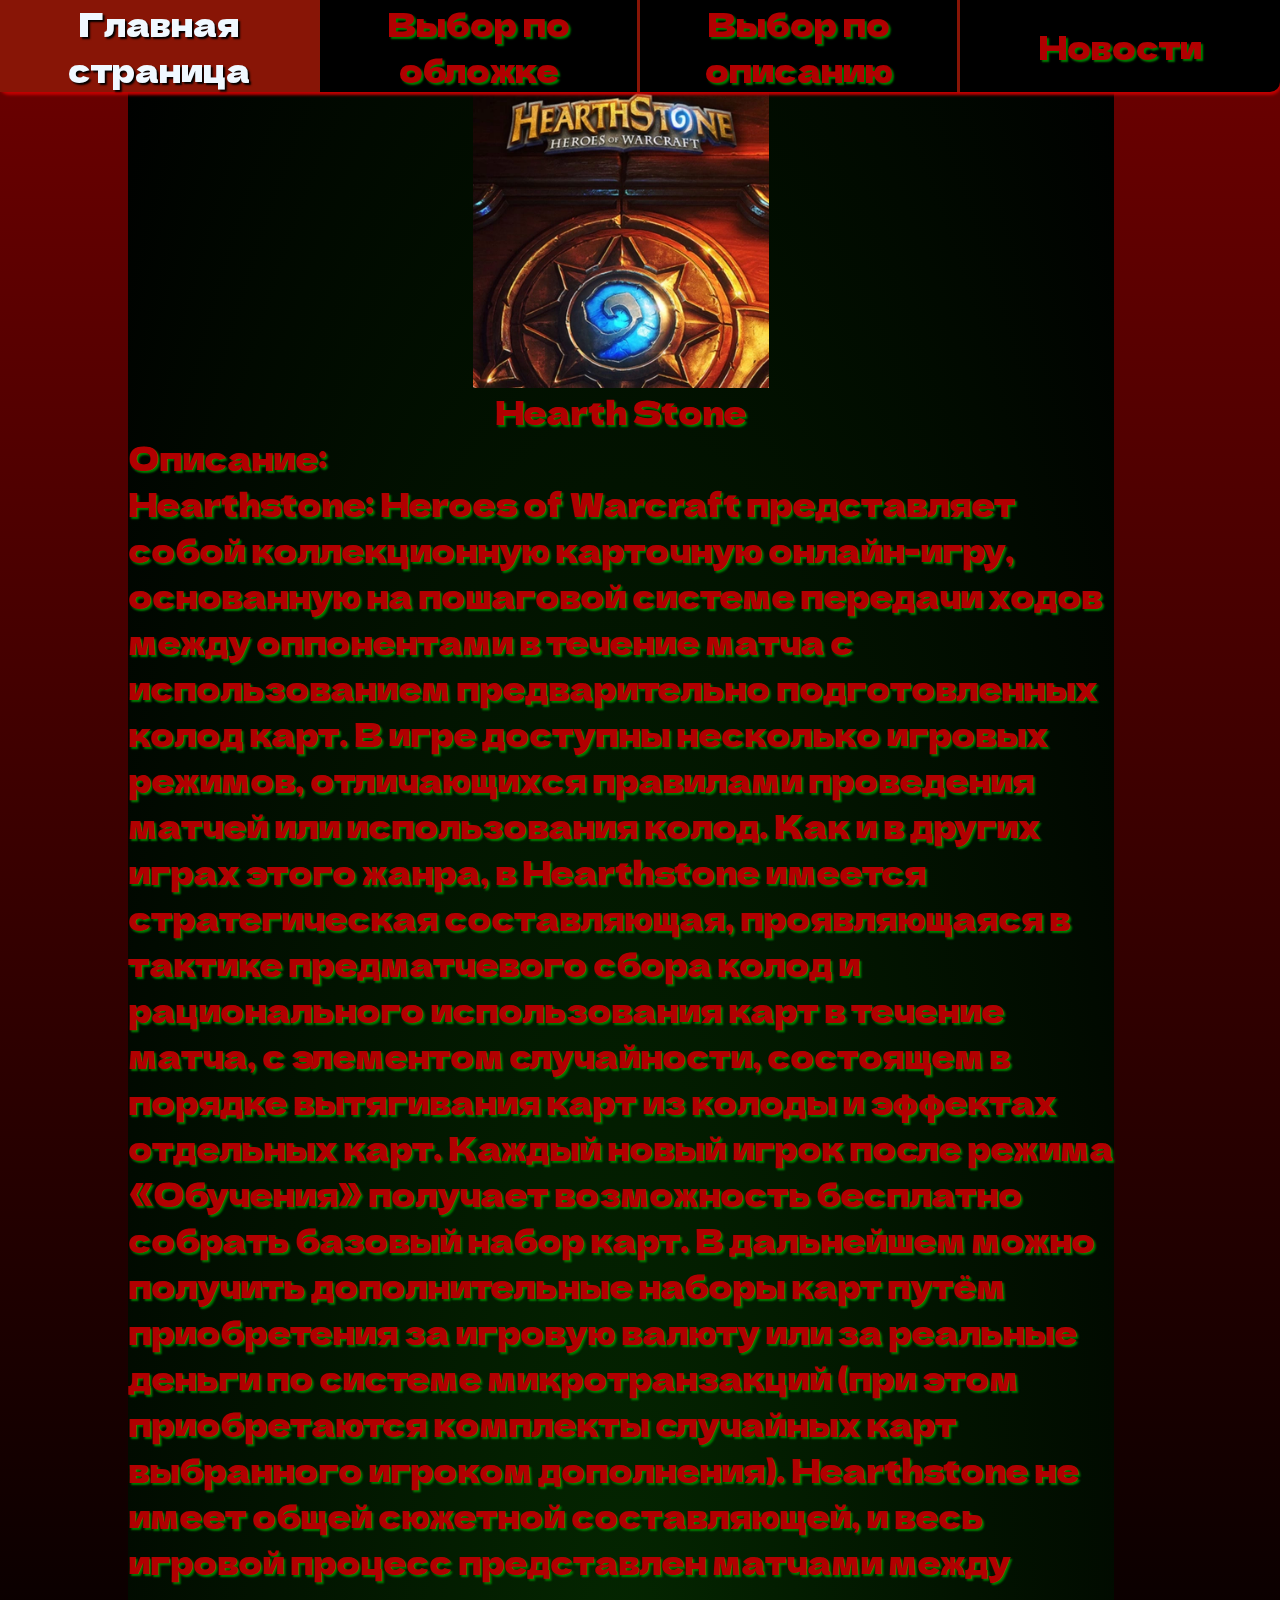
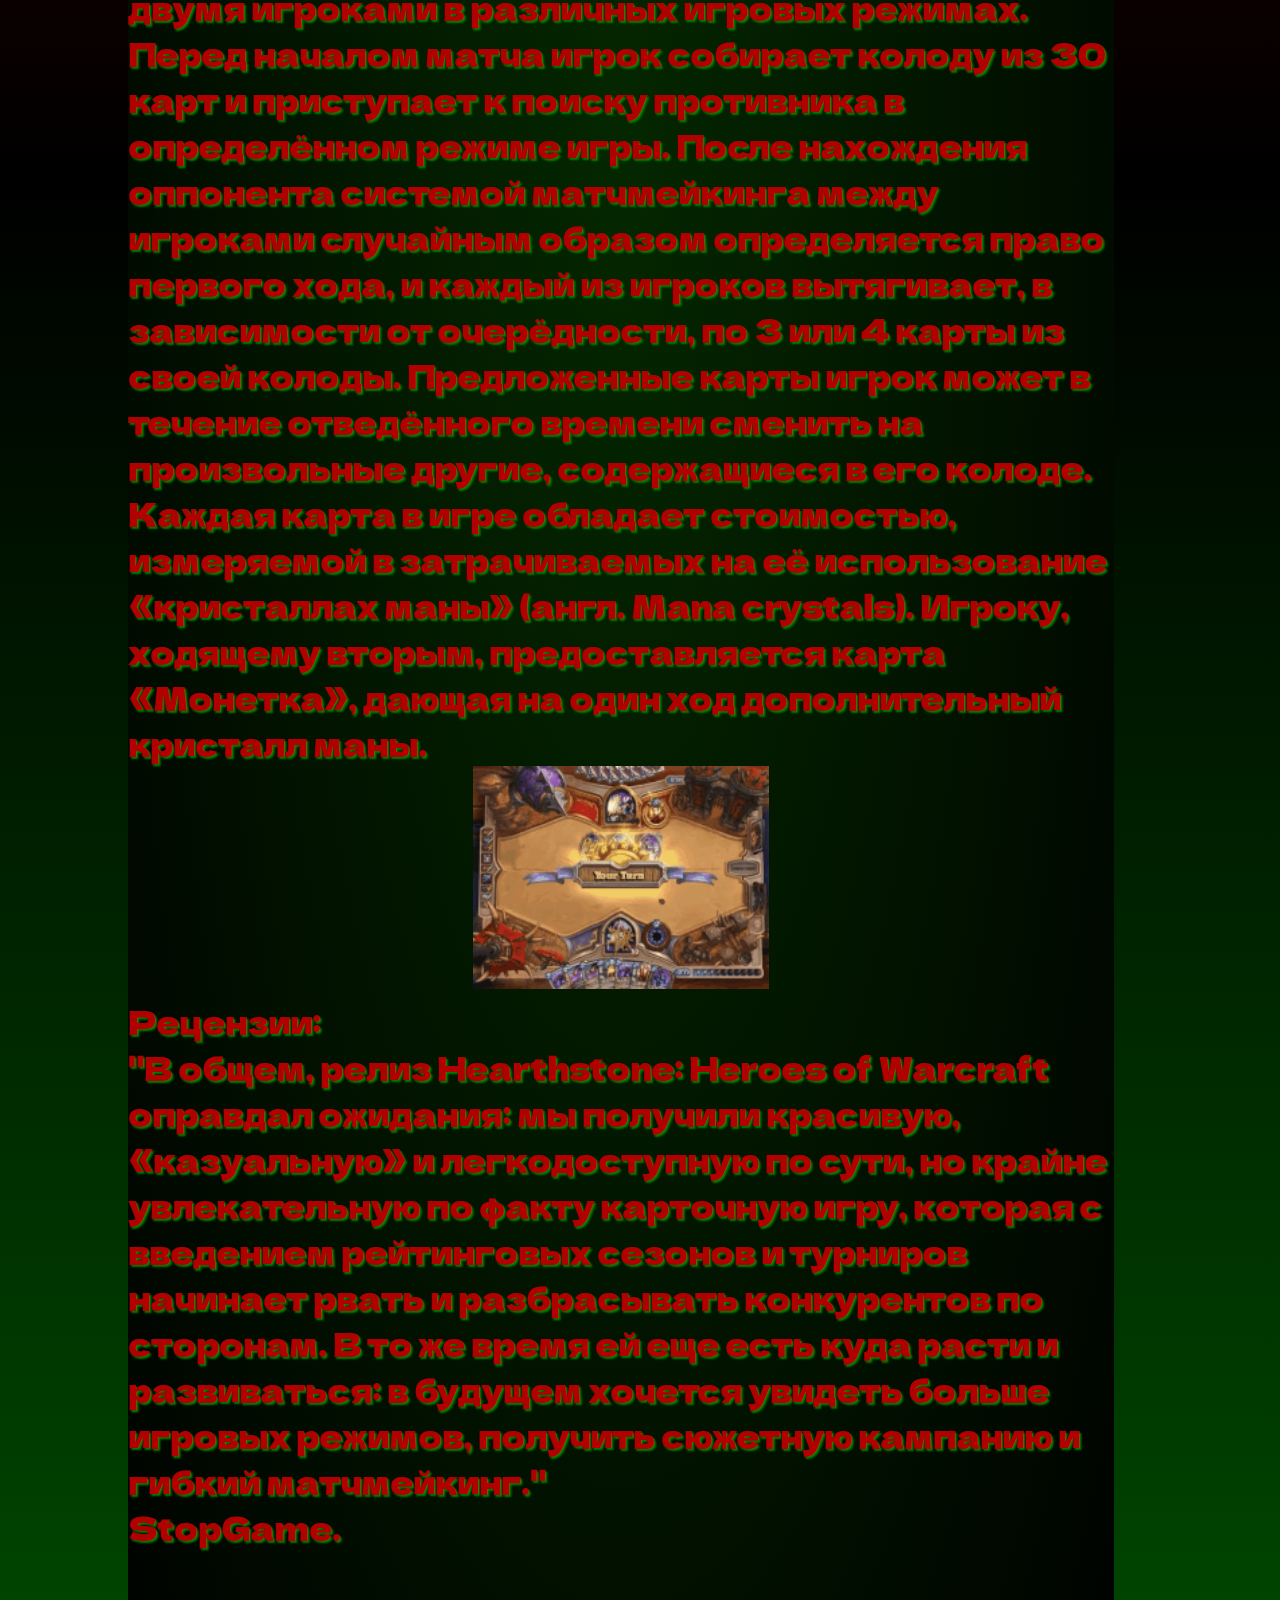
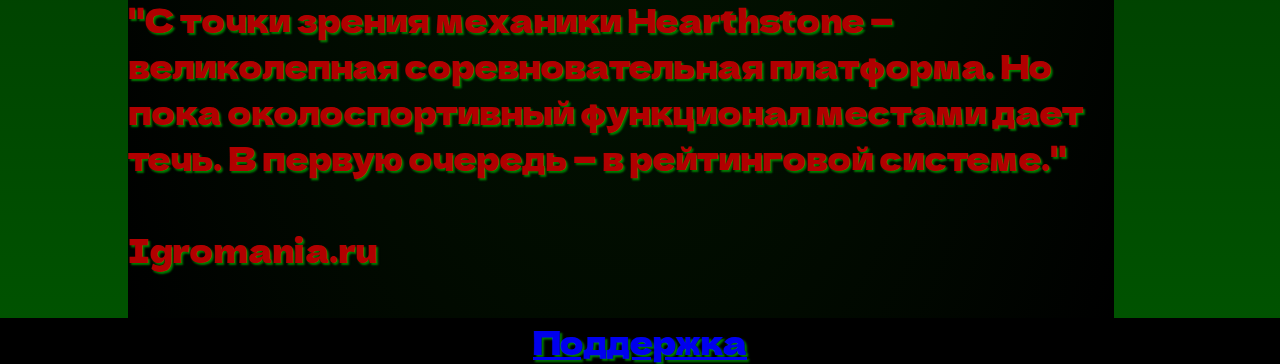
<file: sites/games/heart_stone.html>
<!DOCTYPE html>
<html lang="ru">

<head>
    <link rel="preconnect" href="https://fonts.googleapis.com">
    <link rel="preconnect" href="https://fonts.gstatic.com" crossorigin>
    <link href="https://fonts.googleapis.com/css2?family=Alumni+Sans+Collegiate+One:ital@0;1&family=Caveat:wght@400..700&family=Dela+Gothic+One&display=swap" rel="stylesheet">

    <title>Hearth Stone</title>
    <link rel="icon" href="../../pictures/Фавинка.ico" sizes="any">
    <link rel="stylesheet" href="../../styles/games_style.css">
</head>

<header class="heading" id="heading">
    <div class="main_page" id="main_page" align="center">
        Главная страница
    </div>
    <div class="choose_pic" id="choose_pic" align="center">
        Выбор по обложке
    </div>
    <div class="choose_desc" id="choose_desc" align="center">
        Выбор по описанию
    </div>
    <div class="news" id="news">
        Новости
    </div>
</header>


<body>
    <main id="main">
        <section class="left_part" id="left_part">
        </section>
        <section class="middle_part" id="middle_part">
            <br><br>
            <div class="main_image">
                <div align="center">
                    <img id="main_image" src="../../pictures/heart_stone.png">
                </div>
                <div align="center">
                   Hearth Stone
                </div>
            </div>
            <div class="description">
                Описание:<br>
                    Hearthstone: Heroes of Warcraft представляет собой коллекционную карточную онлайн-игру, основанную на пошаговой системе передачи ходов между оппонентами в течение матча с использованием предварительно подготовленных колод карт. В игре доступны несколько игровых режимов, отличающихся правилами проведения матчей или использования колод. Как и в других играх этого жанра, в Hearthstone имеется стратегическая составляющая, проявляющаяся в тактике предматчевого сбора колод и рационального использования карт в течение матча, с элементом случайности, состоящем в порядке вытягивания карт из колоды и эффектах отдельных карт. Каждый новый игрок после режима «Обучения» получает возможность бесплатно собрать базовый набор карт. В дальнейшем можно получить дополнительные наборы карт путём приобретения за игровую валюту или за реальные деньги по системе микротранзакций (при этом приобретаются комплекты случайных карт выбранного игроком дополнения).

                    Hearthstone не имеет общей сюжетной составляющей, и весь игровой процесс представлен матчами между двумя игроками в различных игровых режимах. Перед началом матча игрок собирает колоду из 30 карт и приступает к поиску противника в определённом режиме игры. После нахождения оппонента системой матчмейкинга между игроками случайным образом определяется право первого хода, и каждый из игроков вытягивает, в зависимости от очерёдности, по 3 или 4 карты из своей колоды. Предложенные карты игрок может в течение отведённого времени сменить на произвольные другие, содержащиеся в его колоде. Каждая карта в игре обладает стоимостью, измеряемой в затрачиваемых на её использование «кристаллах маны» (англ. Mana crystals). Игроку, ходящему вторым, предоставляется карта «Монетка», дающая на один ход дополнительный кристалл маны.<br>
            </div>
            <div class="trailer" align="center">
                <img id="#trailer" src="../../pictures/heart_stone.gif" alt="trailer">
            </div>
            <div class="reviews">
                Рецензии:<br>
                    
                    "В общем, релиз Hearthstone: Heroes of Warcraft оправдал ожидания: мы получили красивую, «казуальную» и легкодоступную по сути, но крайне увлекательную по факту карточную игру, которая с введением рейтинговых сезонов и турниров начинает рвать и разбрасывать конкурентов по сторонам. В то же время ей еще есть куда расти и развиваться: в будущем хочется увидеть больше игровых режимов, получить сюжетную кампанию и гибкий матчмейкинг."<br>
                    StopGame. <br><br>

                    "С точки зрения механики Hearthstone — великолепная соревновательная платформа. Но пока околоспортивный функционал местами дает течь. В первую очередь — в рейтинговой системе."<br><br>
                    Igromania.ru<br><br>
            </div>
        </section>
        <section class="right_part" id="right_part">
            <br><br>
            <div>

            </div>

        </section>
    </main>

    <footer>
        <div>
            <a href="https://github.com/Klarnold/kisscm">Поддержка</a>
        </div>
    </footer>
    <script src="../../js/games.js"></script>
</body>

</html>
</file>
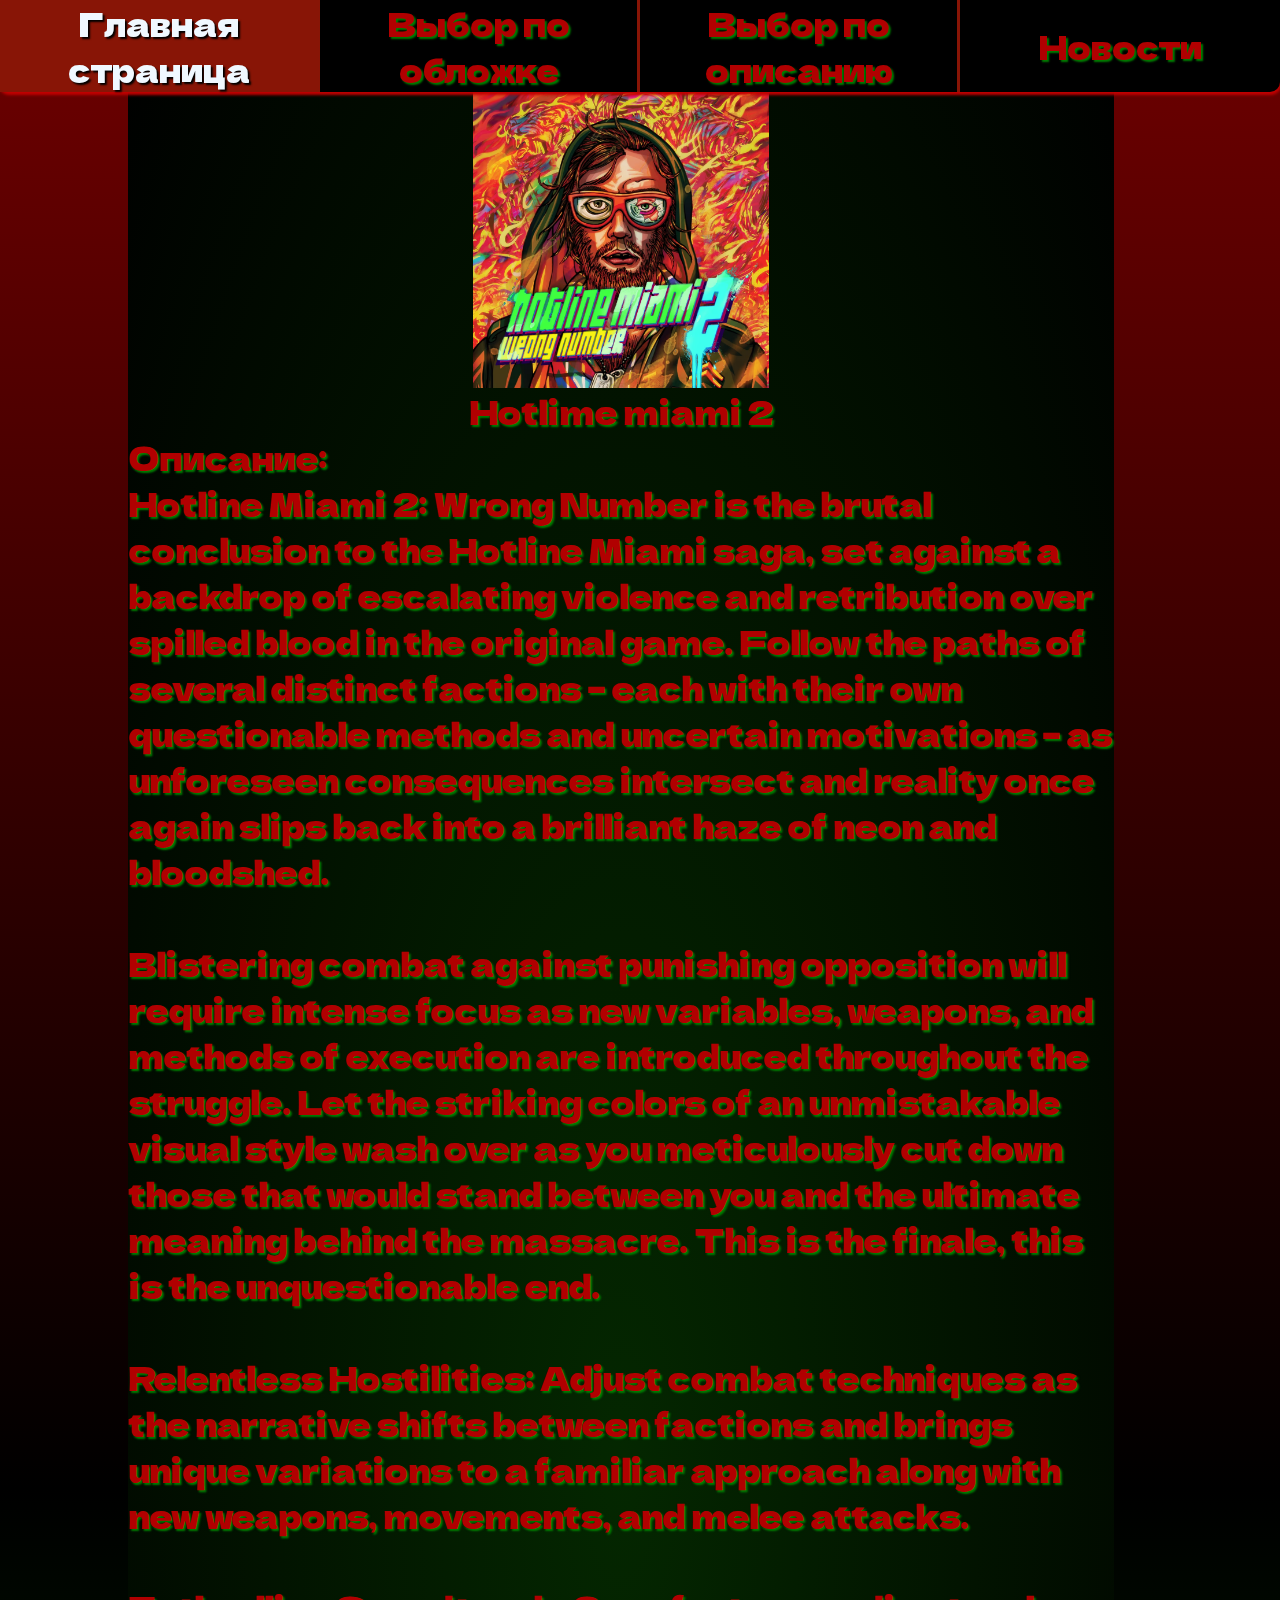
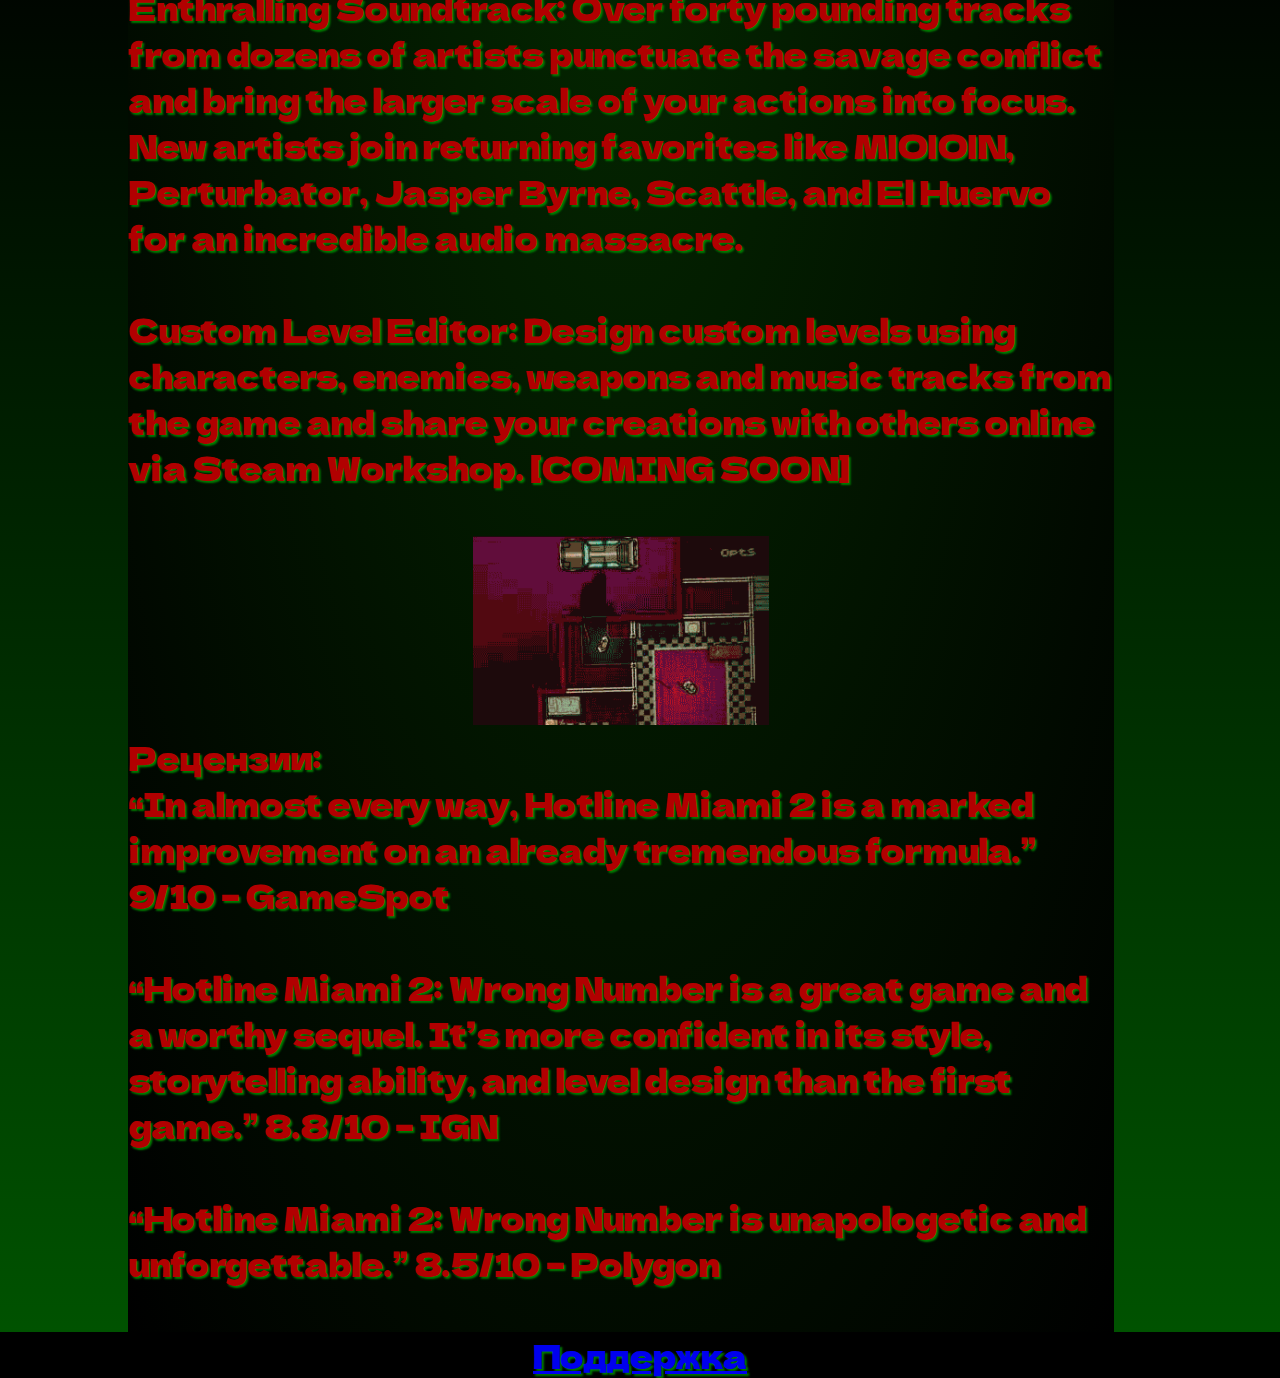
<file: sites/games/hm2.html>
<!DOCTYPE html>
<html lang="ru">

<head>
    <link rel="preconnect" href="https://fonts.googleapis.com">
    <link rel="preconnect" href="https://fonts.gstatic.com" crossorigin>
    <link href="https://fonts.googleapis.com/css2?family=Alumni+Sans+Collegiate+One:ital@0;1&family=Caveat:wght@400..700&family=Dela+Gothic+One&display=swap" rel="stylesheet">

    <title>Hotline Miami 2</title>
    <link rel="icon" href="../../pictures/Фавинка.ico" sizes="any">
    <link rel="stylesheet" href="../../styles/games_style.css">
</head>

<header class="heading" id="heading">
    <div class="main_page" id="main_page" align="center">
        Главная страница
    </div>
    <div class="choose_pic" id="choose_pic" align="center">
        Выбор по обложке
    </div>
    <div class="choose_desc" id="choose_desc" align="center">
        Выбор по описанию
    </div>
    <div class="news" id="news">
        Новости
    </div>
</header>


<body>
    <main id="main">
        <section class="left_part" id="left_part">
        </section>
        <section class="middle_part" id="middle_part">
            <br><br>
            <div class="main_image">
                <div align="center">
                    <img id="main_image" src="../../pictures/hm2.png">
                </div>
                <div align="center">
                    Hotlime miami 2
                </div>
            </div>
            <div class="description">
                Описание:<br>
                Hotline Miami 2: Wrong Number is the brutal conclusion to the Hotline Miami saga, set against a backdrop of escalating violence and retribution over spilled blood in the original game. Follow the paths of several distinct factions – each with their own questionable methods and uncertain motivations – as unforeseen consequences intersect and reality once again slips back into a brilliant haze of neon and bloodshed.<br><br>

                Blistering combat against punishing opposition will require intense focus as new variables, weapons, and methods of execution are introduced throughout the struggle. Let the striking colors of an unmistakable visual style wash over as you meticulously cut down those that would stand between you and the ultimate meaning behind the massacre. This is the finale, this is the unquestionable end.<br><br>

                Relentless Hostilities: Adjust combat techniques as the narrative shifts between factions and brings unique variations to a familiar approach along with new weapons, movements, and melee attacks.<br><br>

                Enthralling Soundtrack: Over forty pounding tracks from dozens of artists punctuate the savage conflict and bring the larger scale of your actions into focus. New artists join returning favorites like M|O|O|N, Perturbator, Jasper Byrne, Scattle, and El Huervo for an incredible audio massacre.<br><br>

                Custom Level Editor: Design custom levels using characters, enemies, weapons and music tracks from the game and share your creations with others online via Steam Workshop. [COMING SOON]<br><br>
            </div>
            <div class="trailer" align="center">
                <img id="#trailer" src="../../pictures/hm2.gif" alt="trailer">
            </div>
            <div class="reviews">
                Рецензии:<br>
                “In almost every way, Hotline Miami 2 is a marked improvement on an already tremendous formula.”
                9/10 – GameSpot<br><br>

                “Hotline Miami 2: Wrong Number is a great game and a worthy sequel. It’s more confident in its style, storytelling ability, and level design than the first game.”
                8.8/10 – IGN<br><br>

                “Hotline Miami 2: Wrong Number is unapologetic and unforgettable.”
                8.5/10 – Polygon<br><br>
            </div>
        </section>
        <section class="right_part" id="right_part">
            <br><br>
            <div>

            </div>

        </section>
    </main>

    <footer>
        <div>
            <a href="https://github.com/Klarnold/kisscm">Поддержка</a>
        </div>
    </footer>
    <script src="../../js/games.js"></script>
</body>

</html>
</file>
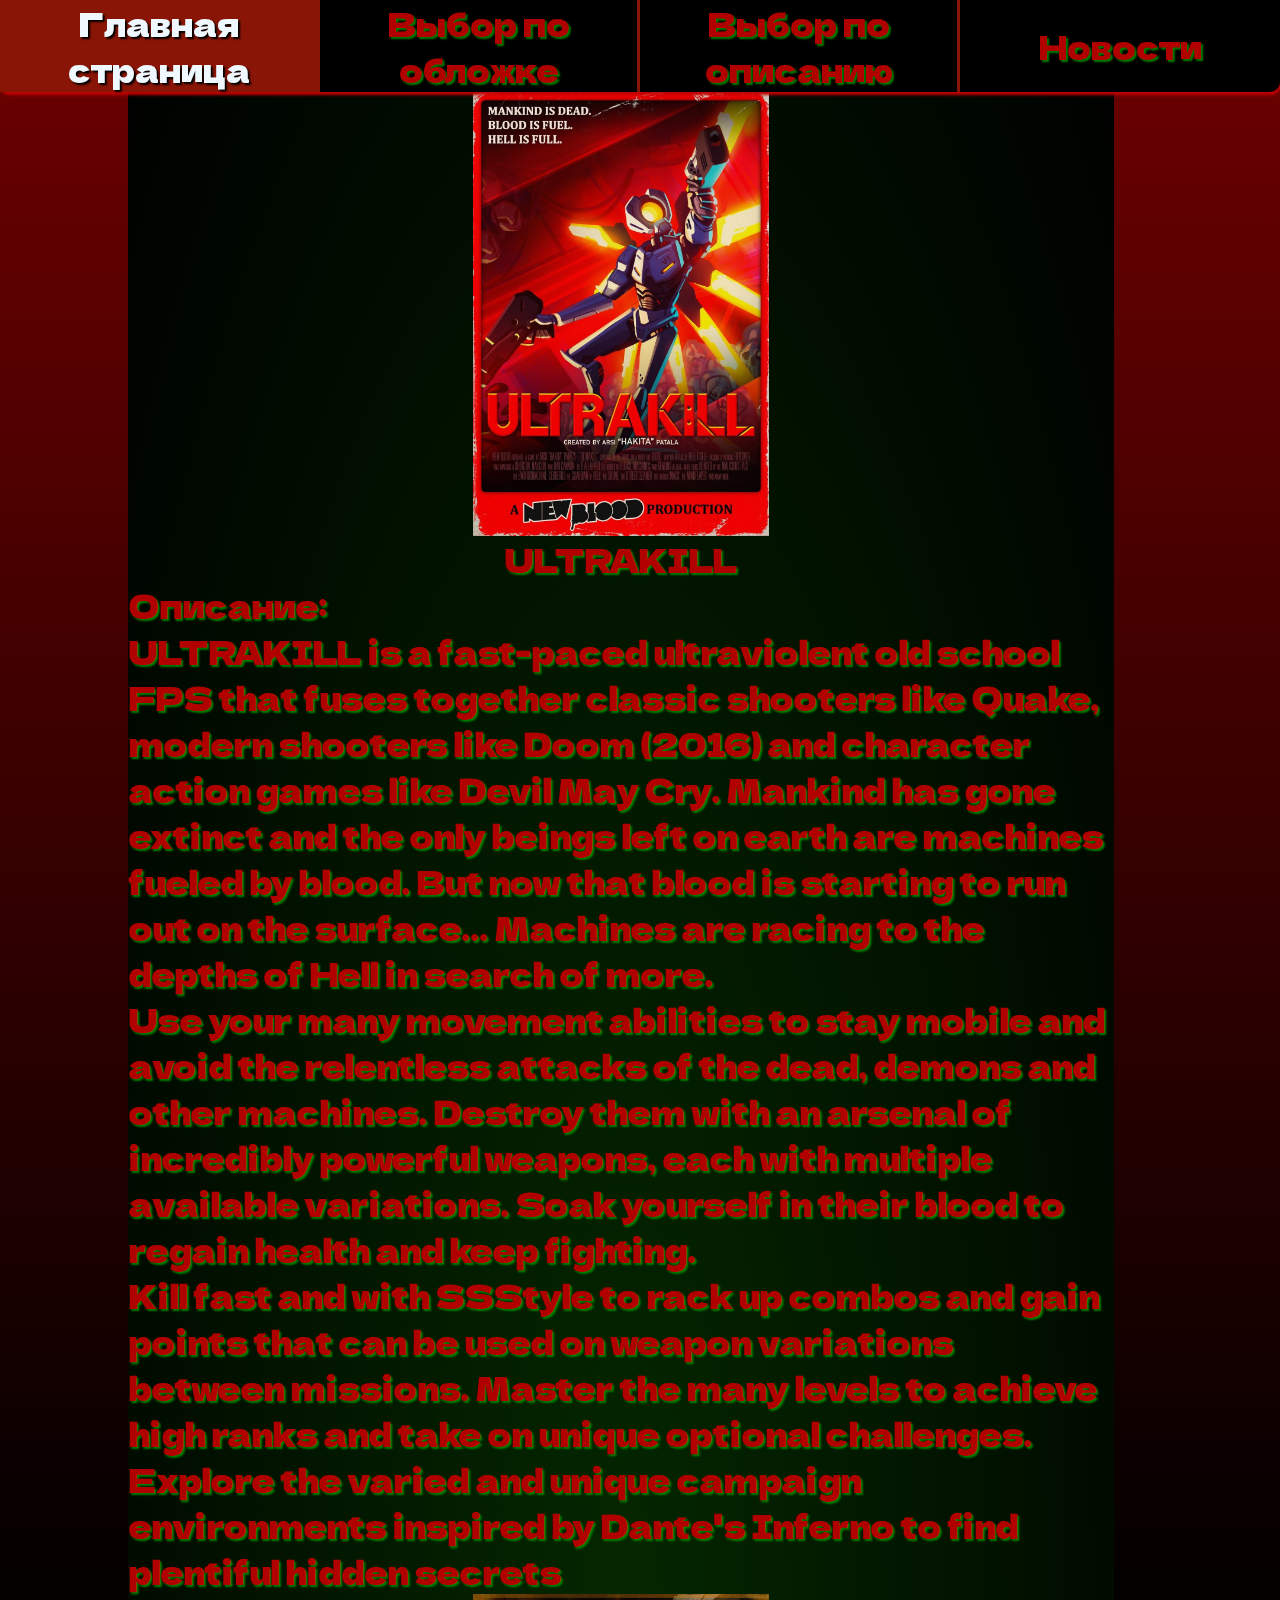
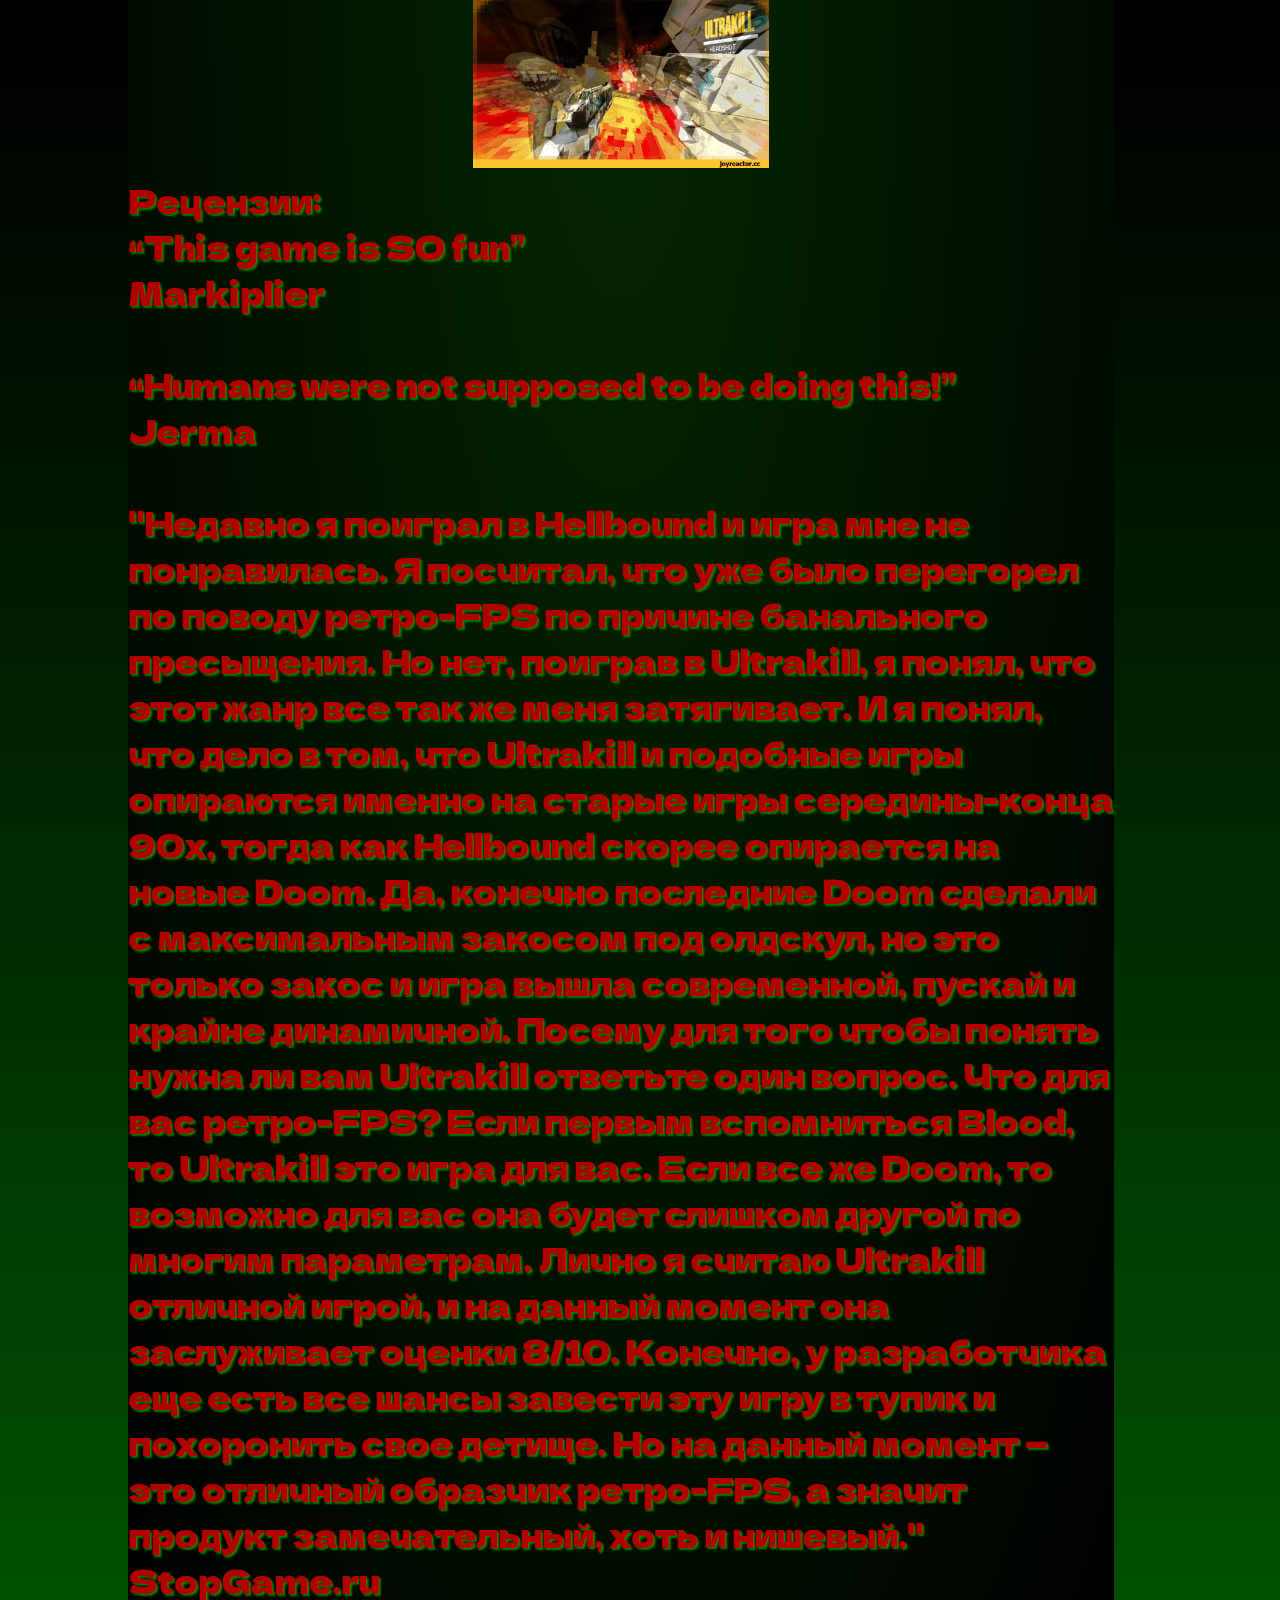
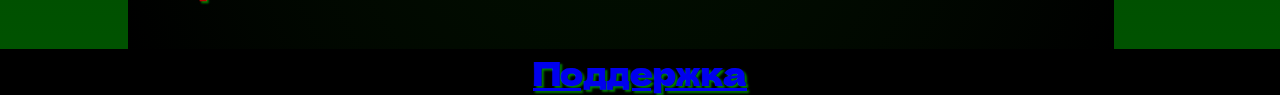
<file: sites/games/ultrakill.html>
<!DOCTYPE html>
<html lang="ru">

<head>
    <link rel="preconnect" href="https://fonts.googleapis.com">
    <link rel="preconnect" href="https://fonts.gstatic.com" crossorigin>
    <link href="https://fonts.googleapis.com/css2?family=Alumni+Sans+Collegiate+One:ital@0;1&family=Caveat:wght@400..700&family=Dela+Gothic+One&display=swap" rel="stylesheet">

    <title>ULTRAKILL</title>
    <link rel="icon" href="../../pictures/Фавинка.ico" sizes="any">
    <link rel="stylesheet" href="../../styles/games_style.css">
</head>

<header class="heading" id="heading">
    <div class="main_page" id="main_page" align="center">
        Главная страница
    </div>
    <div class="choose_pic" id="choose_pic" align="center">
        Выбор по обложке
    </div>
    <div class="choose_desc" id="choose_desc" align="center">
        Выбор по описанию
    </div>
    <div class="news" id="news">
        Новости
    </div>
</header>


<body>
    <main id="main">
        <section class="left_part" id="left_part">
        </section>
        <section class="middle_part" id="middle_part">
            <br><br>
            <div class="main_image">
                <div align="center">
                    <img id="main_image" src="../../pictures/ultrakill.png">
                </div>
                <div align="center">
                   ULTRAKILL
                </div>
            </div>
            <div class="description">
                Описание:<br>
                    ULTRAKILL is a fast-paced ultraviolent old school FPS that fuses together classic shooters like Quake, modern shooters like Doom (2016) and character action games like Devil May Cry.

                    Mankind has gone extinct and the only beings left on earth are machines fueled by blood.
                    But now that blood is starting to run out on the surface...
                    Machines are racing to the depths of Hell in search of more.<br>

                    Use your many movement abilities to stay mobile and avoid the relentless attacks of the dead, demons and other machines.
                    Destroy them with an arsenal of incredibly powerful weapons, each with multiple available variations.
                    Soak yourself in their blood to regain health and keep fighting.<br>

                    Kill fast and with SSStyle to rack up combos and gain points that can be used on weapon variations between missions.
                    Master the many levels to achieve high ranks and take on unique optional challenges.
                    Explore the varied and unique campaign environments inspired by Dante's Inferno to find plentiful hidden secrets<br>

            </div>
            <div class="trailer" align="center">
                <img id="#trailer" src="../../pictures/ultrakill.gif" alt="trailer">
            </div>
            <div class="reviews">
                Рецензии:<br>
                    “This game is SO fun”<br>
                    Markiplier<br><br>
                    
                    “Humans were not supposed to be doing this!”<br>
                    Jerma<br><br>

                    "Недавно я поиграл в Hellbound и игра мне не понравилась. Я посчитал, что уже было перегорел по поводу ретро-FPS по причине банального пресыщения.  Но нет, поиграв в Ultrakill, я понял, что этот жанр все так же меня затягивает. И я понял, что дело в том, что Ultrakill и подобные игры опираются именно на старые игры середины-конца 90х, тогда как Hellbound скорее опирается на новые Doom. Да, конечно последние Doom сделали с максимальным закосом под олдскул, но это только закос и игра вышла современной, пускай и крайне динамичной. Посему для того чтобы понять нужна ли вам Ultrakill ответьте один вопрос. Что для вас ретро-FPS? Если первым вспомниться Blood, то Ultrakill это игра для вас. Если все же Doom, то возможно для вас она будет слишком другой по многим параметрам.

                    Лично я считаю Ultrakill отличной игрой, и на данный момент она заслуживает оценки 8/10. Конечно, у разработчика еще есть все шансы завести эту игру в тупик и похоронить свое детище. Но на данный момент — это отличный образчик ретро-FPS, а значит продукт замечательный, хоть и нишевый."<br>
                    StopGame.ru<br><br>
            </div>
        </section>
        <section class="right_part" id="right_part">
            <br><br>
            <div>

            </div>

        </section>
    </main>

    <footer>
        <div>
            <a href="https://github.com/Klarnold/kisscm">Поддержка</a>
        </div>
    </footer>
    <script src="../../js/games.js"></script>
</body>

</html>
</file>
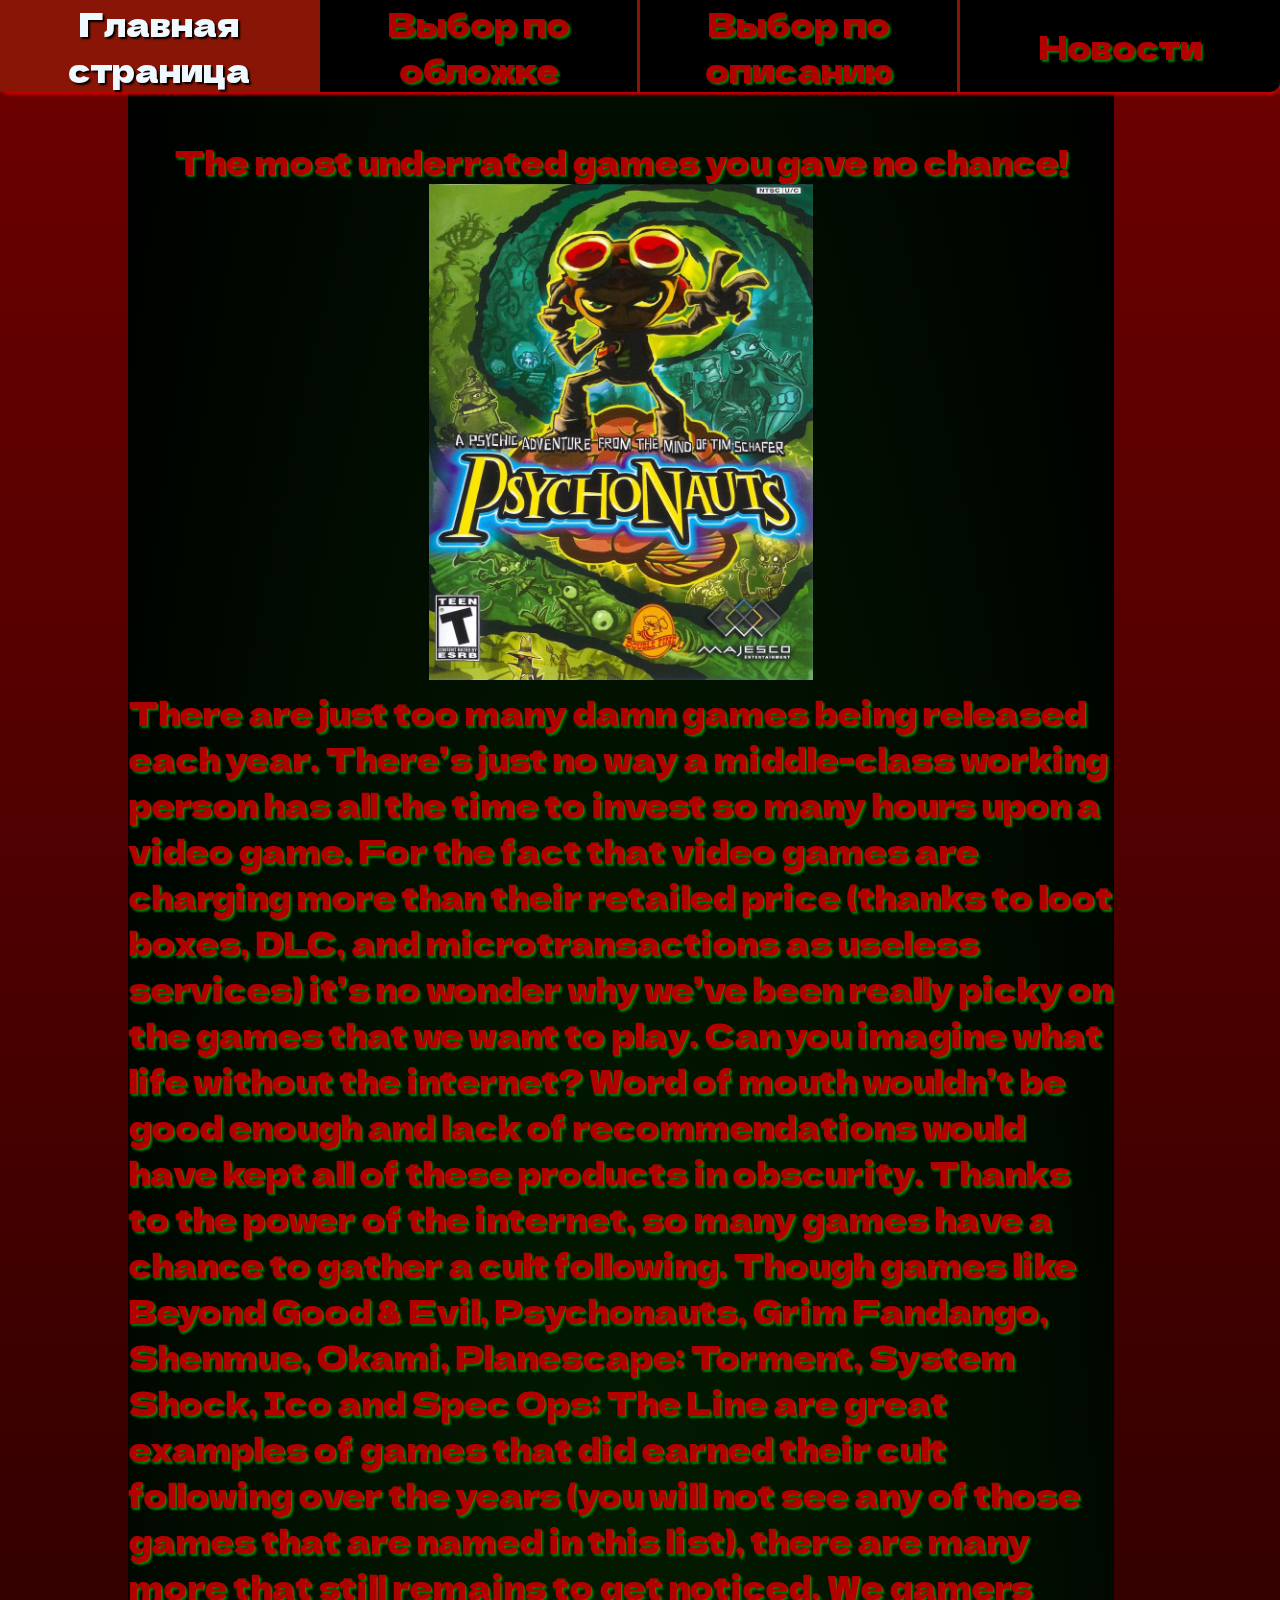
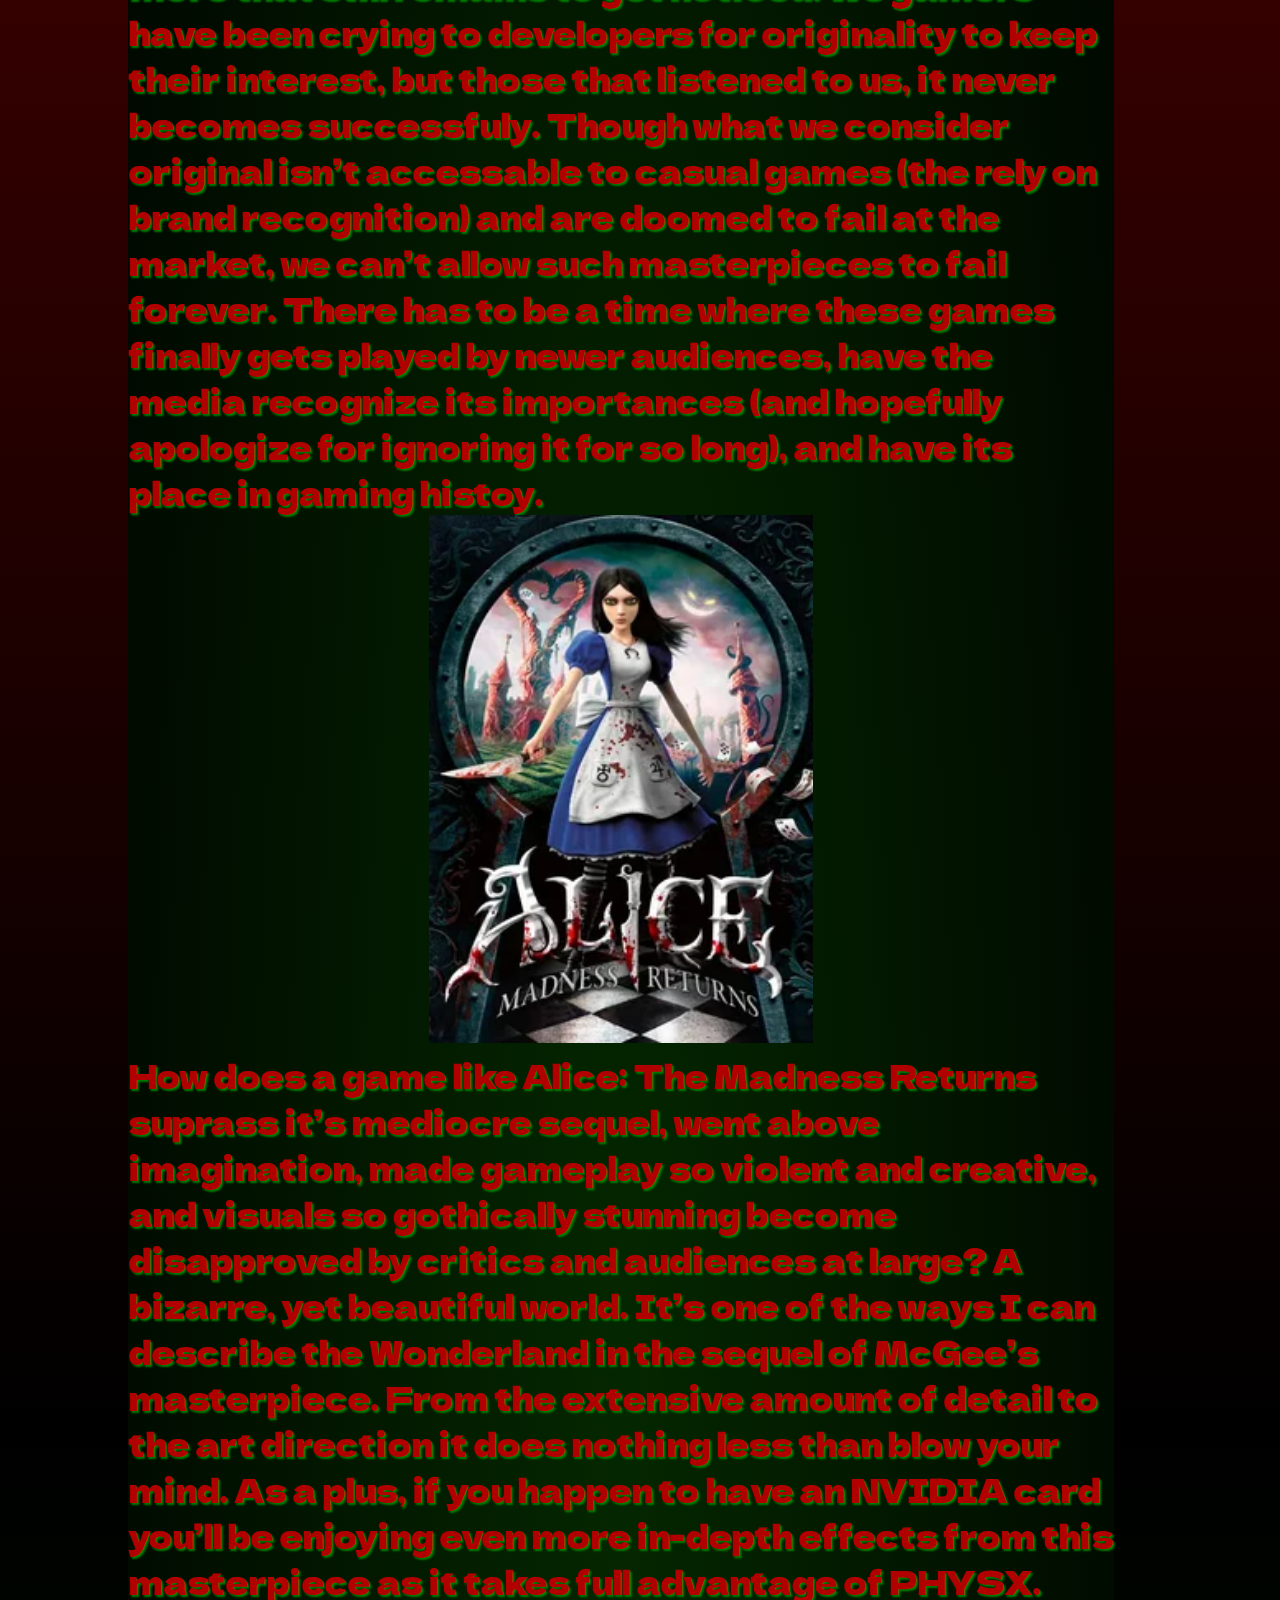
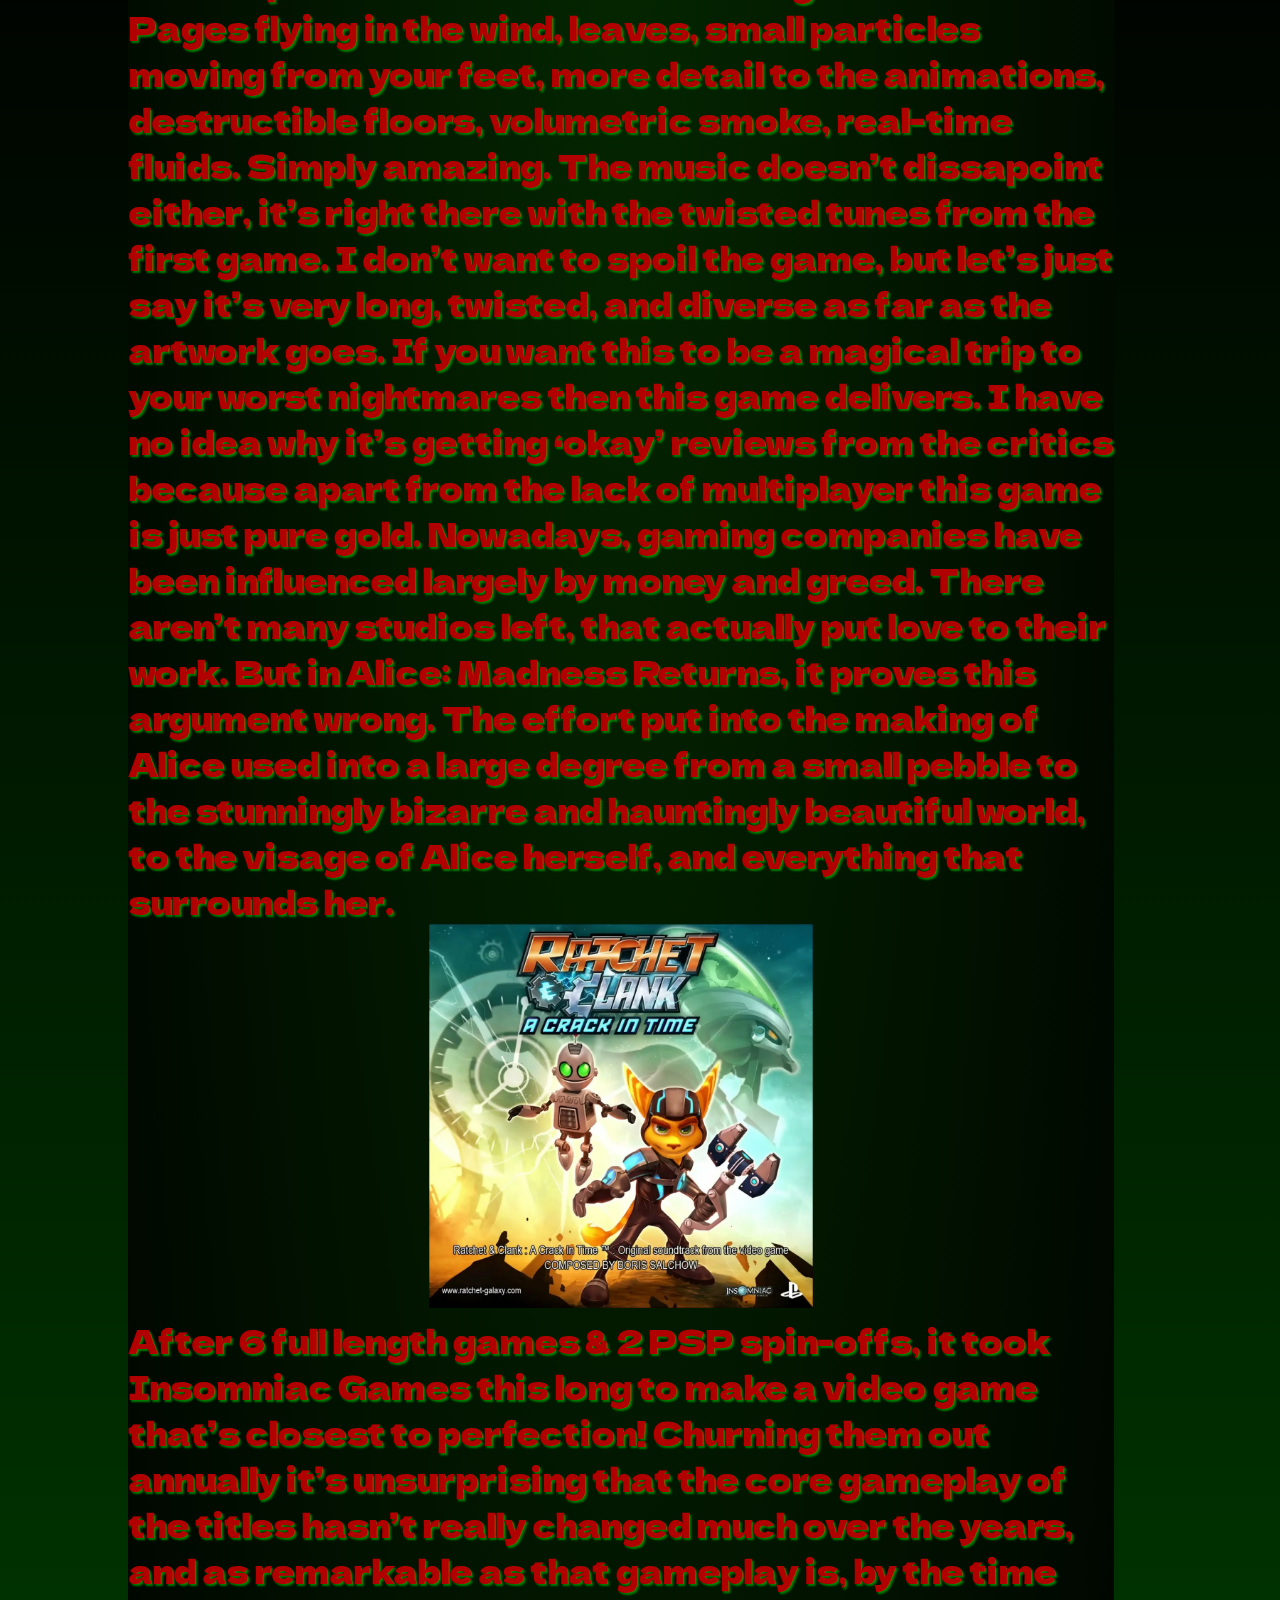
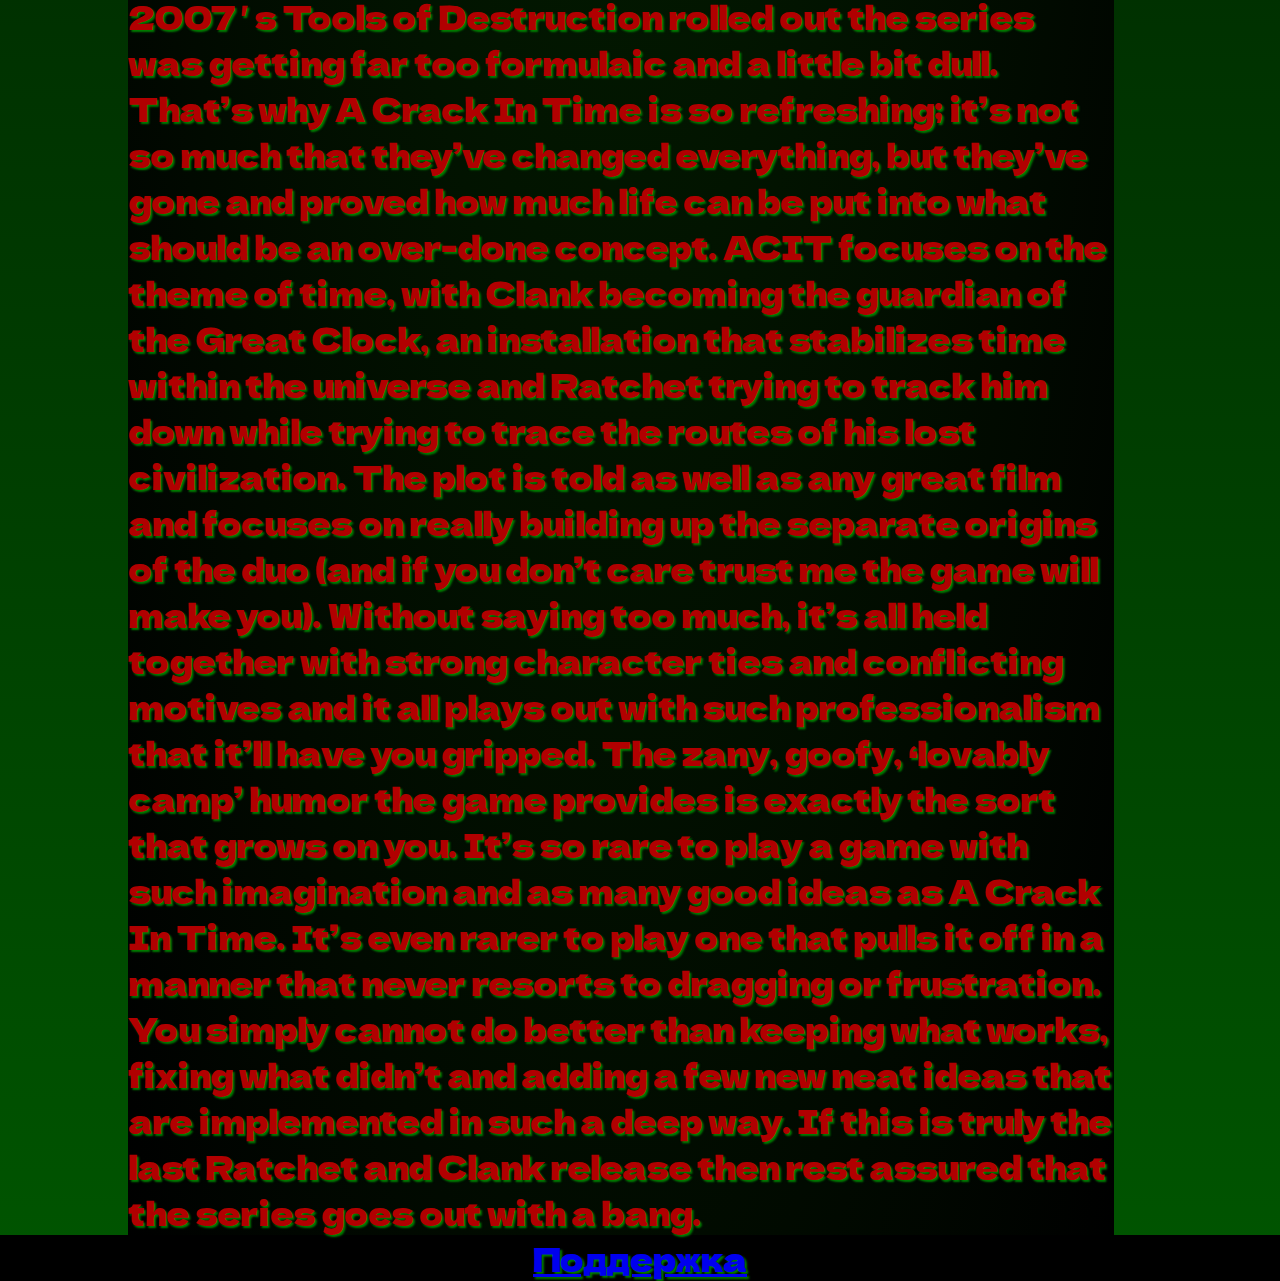
<file: sites/news/news_1.html>
<!DOCTYPE html>
<html lang="ru">

<head>
    <link rel="preconnect" href="https://fonts.googleapis.com">
    <link rel="preconnect" href="https://fonts.gstatic.com" crossorigin>
    <link href="https://fonts.googleapis.com/css2?family=Alumni+Sans+Collegiate+One:ital@0;1&family=Caveat:wght@400..700&family=Dela+Gothic+One&display=swap" rel="stylesheet">

    <title>news_1</title>
    <link rel="icon" href="../../pictures/Фавинка.ico">
    <link rel="stylesheet" href="../../styles/news_site_style.css">
    <style>
        #main_image{
            display: flex;
            justify-content: center;
            align-items: center;
            flex-direction: column;
        }

        #main_text{
            display: flex;
            align-items: center;
            align-self: center;
        }
    </style>
</head>

<header class="heading" id="heading">
    <div class="main_page" id="main_page" align="center">
        Главная страница
    </div>
    <div class="choose_pic" id="choose_pic" align="center">
        Выбор по обложке
    </div>
    <div class="choose_desc" id="choose_desc" align="center">
        Выбор по описанию
    </div>
    <div class="news" id="news">
        Новости
    </div>
</header>

<body>
    <main id="main">
        <section class="left_part" id="left_part">
        </section>
        <section class="middle_part" id="middle_part">
            <br><br><br>
            <div align="center">
                The most underrated games you gave no chance!
            </div>
            <div class="main_part">
                <div class="psychonauts">
                    <div align="center">
                        <img src="../../pictures/psychonauts.png" >
                    </div>
                    <div class="text">
                        There are just too many damn games being released each year. There’s just no way a middle-class working person has all the time to invest so many hours upon a video game. For the fact that video games are charging more than their retailed price (thanks to loot boxes, DLC, and microtransactions as useless services) it’s no wonder why we’ve been really picky on the games that we want to play. Can you imagine what life without the internet? Word of mouth wouldn’t be good enough and lack of recommendations would have kept all of these products in obscurity. Thanks to the power of the internet, so many games have a chance to gather a cult following. Though games like Beyond Good & Evil, Psychonauts, Grim Fandango, Shenmue, Okami, Planescape: Torment, System Shock, Ico and Spec Ops: The Line are great examples of games that did earned their cult following over the years (you will not see any of those games that are named in this list), there are many more that still remains to get noticed. We gamers have been crying to developers for originality to keep their interest, but those that listened to us, it never becomes successfuly. Though what we consider original isn’t accessable to casual games (the rely on brand recognition) and are doomed to fail at the market, we can’t allow such masterpieces to fail forever. There has to be a time where these games finally gets played by newer audiences, have the media recognize its importances (and hopefully apologize for ignoring it for so long), and have its place in gaming histoy.
                    </div>
                </div>
                <div class="alice">
                    <div align="center">
                        <img src="../../pictures/alice.png" >
                    </div>
                    <div class="text">
                        How does a game like Alice: The Madness Returns suprass it’s mediocre sequel, went above imagination, made gameplay so violent and creative, and visuals so gothically stunning become disapproved by critics and audiences at large? A bizarre, yet beautiful world. It’s one of the ways I can describe the Wonderland in the sequel of McGee’s masterpiece. From the extensive amount of detail to the art direction it does nothing less than blow your mind. As a plus, if you happen to have an NVIDIA card you’ll be enjoying even more in-depth effects from this masterpiece as it takes full advantage of PHYSX. Pages flying in the wind, leaves, small particles moving from your feet, more detail to the animations, destructible floors, volumetric smoke, real-time fluids. Simply amazing. The music doesn’t dissapoint either, it’s right there with the twisted tunes from the first game. I don’t want to spoil the game, but let’s just say it’s very long, twisted, and diverse as far as the artwork goes. If you want this to be a magical trip to your worst nightmares then this game delivers. I have no idea why it’s getting ‘okay’ reviews from the critics because apart from the lack of multiplayer this game is just pure gold. Nowadays, gaming companies have been influenced largely by money and greed. There aren’t many studios left, that actually put love to their work. But in Alice: Madness Returns, it proves this argument wrong. The effort put into the making of Alice used into a large degree from a small pebble to the stunningly bizarre and hauntingly beautiful world, to the visage of Alice herself, and everything that surrounds her.
                    </div>
                </div>
                <div class="ratchet_and_clank">
                    <div align="center">
                        <img src="../../pictures/ratchet_and_clank.png" >
                    </div>
                    <div class="text">
                        After 6 full length games & 2 PSP spin-offs, it took Insomniac Games this long to make a video game that’s closest to perfection! Churning them out annually it’s unsurprising that the core gameplay of the titles hasn’t really changed much over the years, and as remarkable as that gameplay is, by the time 2007′s Tools of Destruction rolled out the series was getting far too formulaic and a little bit dull. That’s why A Crack In Time is so refreshing; it’s not so much that they’ve changed everything, but they’ve gone and proved how much life can be put into what should be an over-done concept. ACIT focuses on the theme of time, with Clank becoming the guardian of the Great Clock, an installation that stabilizes time within the universe and Ratchet trying to track him down while trying to trace the routes of his lost civilization. The plot is told as well as any great film and focuses on really building up the separate origins of the duo (and if you don’t care trust me the game will make you). Without saying too much, it’s all held together with strong character ties and conflicting motives and it all plays out with such professionalism that it’ll have you gripped. The zany, goofy, ‘lovably camp’ humor the game provides is exactly the sort that grows on you. It’s so rare to play a game with such imagination and as many good ideas as A Crack In Time. It’s even rarer to play one that pulls it off in a manner that never resorts to dragging or frustration. You simply cannot do better than keeping what works, fixing what didn’t and adding a few new neat ideas that are implemented in such a deep way. If this is truly the last Ratchet and Clank release then rest assured that the series goes out with a bang.
                    </div>
                </div>
            </div>
        </section>
        <section class="right_part" id="right_part">
            <br><br>
            <div>

            </div>

        </section>
    </main>

    <footer>
        <div>
            <a href="https://github.com/Klarnold/kisscm">Поддержка</a>
        </div>
    </footer>

    <script src="../../js/games.js"></script>
</body>

</html>
</file>
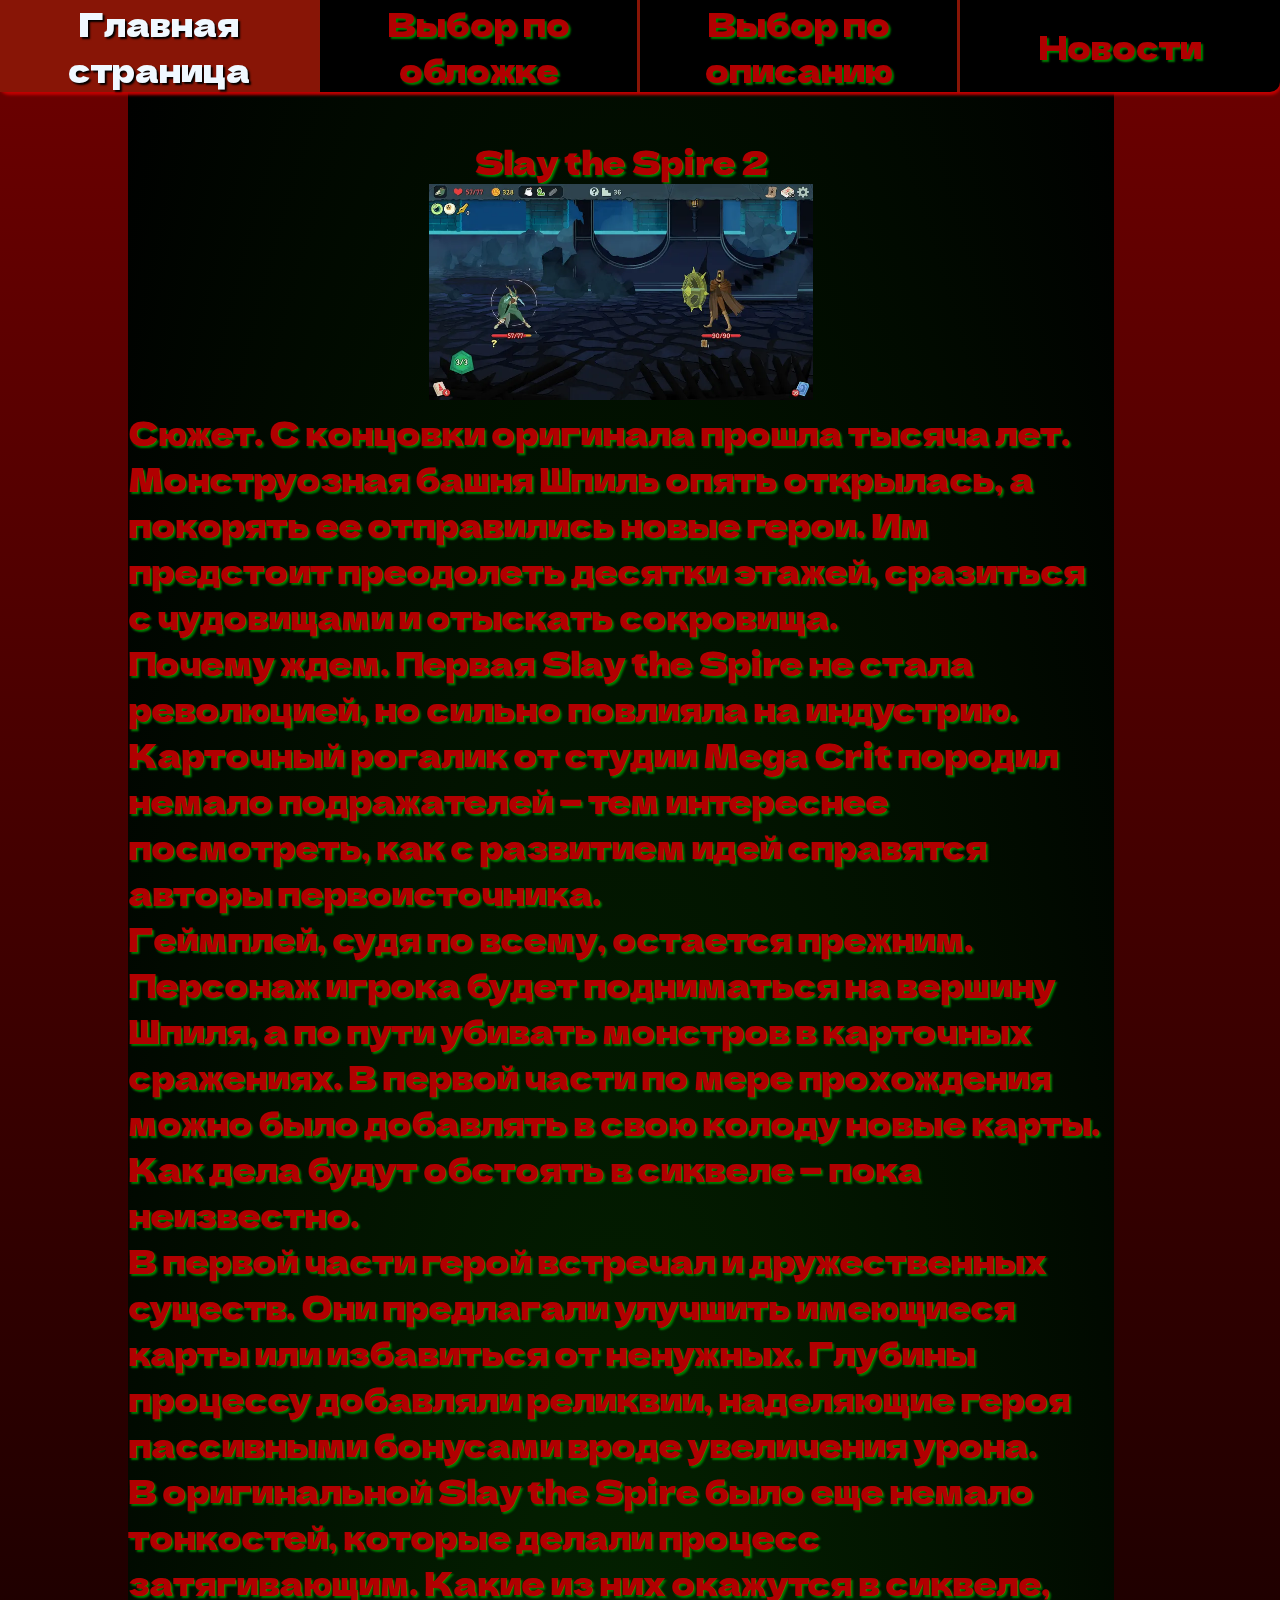
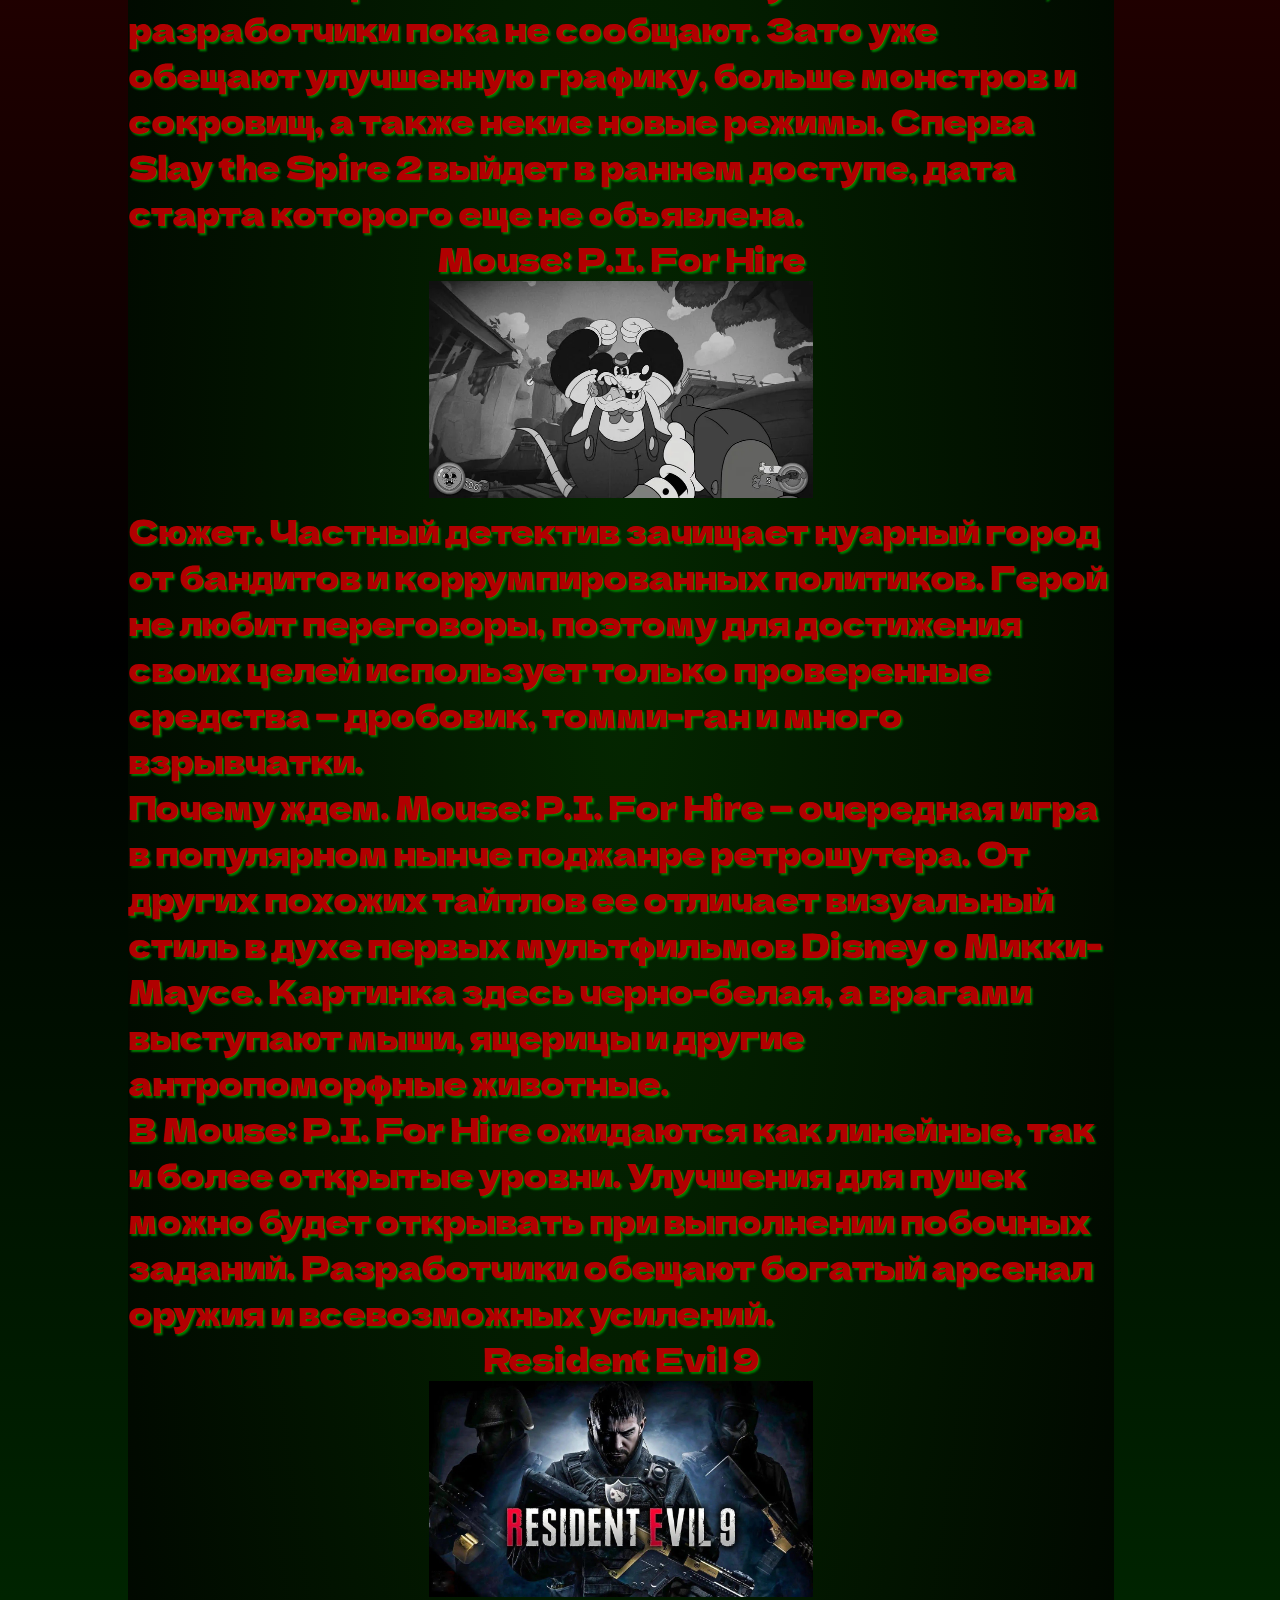
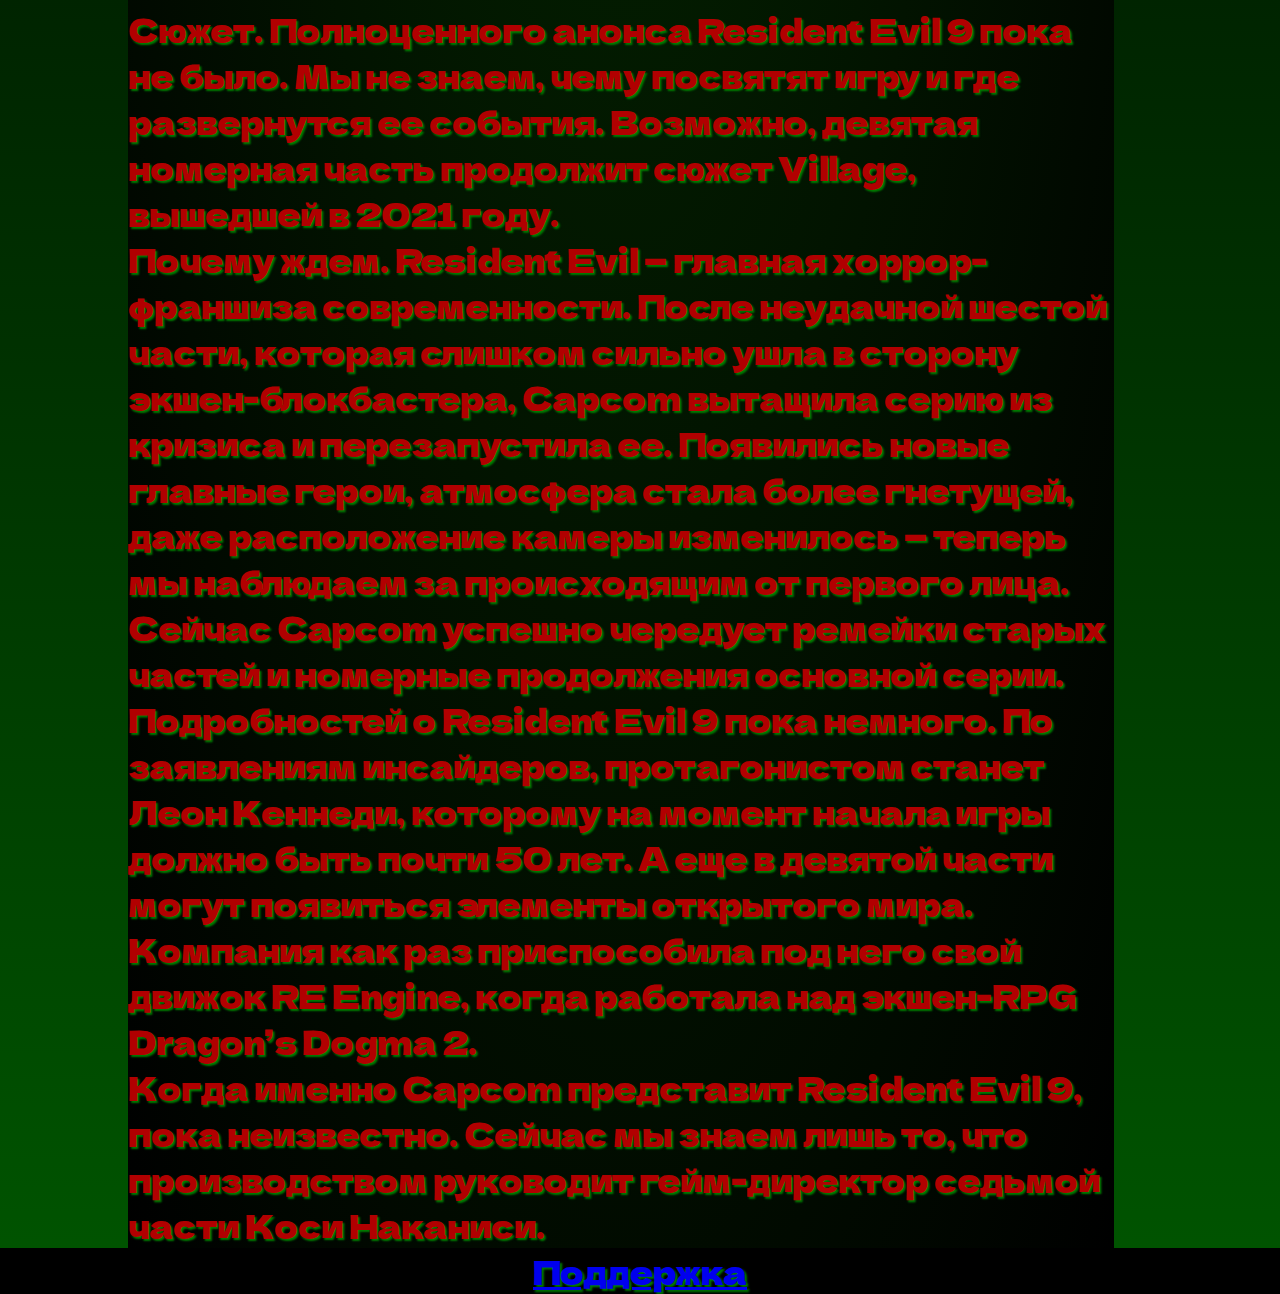
<file: sites/news/news_2.html>
<!DOCTYPE html>
<html lang="ru">

<head>
    <link rel="preconnect" href="https://fonts.googleapis.com">
    <link rel="preconnect" href="https://fonts.gstatic.com" crossorigin>
    <link href="https://fonts.googleapis.com/css2?family=Alumni+Sans+Collegiate+One:ital@0;1&family=Caveat:wght@400..700&family=Dela+Gothic+One&display=swap" rel="stylesheet">

    <title>news_2</title>
    <link rel="icon" href="../../pictures/Фавинка.ico">
    <link rel="stylesheet" href="../../styles/news_site_style.css">
    <style>
        #main_image{
            display: flex;
            justify-content: center;
            align-items: center;
            flex-direction: column;
        }

        #main_text{
            display: flex;
            align-items: center;
            align-self: center;
        }
    </style>
</head>

<header class="heading" id="heading">
    <div class="main_page" id="main_page" align="center">
        Главная страница
    </div>
    <div class="choose_pic" id="choose_pic" align="center">
        Выбор по обложке
    </div>
    <div class="choose_desc" id="choose_desc" align="center">
        Выбор по описанию
    </div>
    <div class="news" id="news">
        Новости
    </div>
</header>

<body>
    <main id="main">
        <section class="left_part" id="left_part">
        </section>
        <section class="middle_part" id="middle_part">
            <br><br><br>
            <div class="main_part">
                <div class="slay_the_spire_2">
                    <div align="center">
                        Slay the Spire 2<br>
                        <img src="../../pictures/slay_the_spire_2.png">    
                    </div>
                    <div class="text">
                        Сюжет. С концовки оригинала прошла тысяча лет. Монструозная башня Шпиль опять открылась, а покорять ее отправились новые герои. Им предстоит преодолеть десятки этажей, сразиться с чудовищами и отыскать сокровища.<br>

                        Почему ждем. Первая Slay the Spire не стала революцией, но сильно повлияла на индустрию. Карточный рогалик от студии Mega Crit породил немало подражателей — тем интереснее посмотреть, как с развитием идей справятся авторы первоисточника.<br>

                        Геймплей, судя по всему, остается прежним. Персонаж игрока будет подниматься на вершину Шпиля, а по пути убивать монстров в карточных сражениях. В первой части по мере прохождения можно было добавлять в свою колоду новые карты. Как дела будут обстоять в сиквеле — пока неизвестно.<br>

                        В первой части герой встречал и дружественных существ. Они предлагали улучшить имеющиеся карты или избавиться от ненужных. Глубины процессу добавляли реликвии, наделяющие героя пассивными бонусами вроде увеличения урона.<br>

                        В оригинальной Slay the Spire было еще немало тонкостей, которые делали процесс затягивающим. Какие из них окажутся в сиквеле, разработчики пока не сообщают. Зато уже обещают улучшенную графику, больше монстров и сокровищ, а также некие новые режимы. Сперва Slay the Spire 2 выйдет в раннем доступе, дата старта которого еще не объявлена.<br>
                    </div>
                </div>
                <div class="mouse_p.i._for_hire">
                    <div align="center">
                        Mouse: P.I. For Hire<br>
                        <img src="../../pictures/mouse_p.i._for_hire.png">    
                    </div>
                    <div class="text">
                        Сюжет. Частный детектив зачищает нуарный город от бандитов и коррумпированных политиков. Герой не любит переговоры, поэтому для достижения своих целей использует только проверенные средства — дробовик, томми-ган и много взрывчатки.<br>

                        Почему ждем. Mouse: P.I. For Hire — очередная игра в популярном нынче поджанре ретрошутера. От других похожих тайтлов ее отличает визуальный стиль в духе первых мультфильмов Disney о Микки-Маусе. Картинка здесь черно-белая, а врагами выступают мыши, ящерицы и другие антропоморфные животные.<br>

                        В Mouse: P.I. For Hire ожидаются как линейные, так и более открытые уровни. Улучшения для пушек можно будет открывать при выполнении побочных заданий. Разработчики обещают богатый арсенал оружия и всевозможных усилений.<br>
                    </div>
                </div>
                <div class="resident_evil_9">
                    <div align="center">
                        Resident Evil 9<br>
                        <img src="../../pictures/resident_evil_9.png">    
                    </div>
                    <div class="text">
                        Сюжет. Полноценного анонса Resident Evil 9 пока не было. Мы не знаем, чему посвятят игру и где развернутся ее события. Возможно, девятая номерная часть продолжит сюжет Village, вышедшей в 2021 году.<br>

                        Почему ждем. Resident Evil — главная хоррор-франшиза современности. После неудачной шестой части, которая слишком сильно ушла в сторону экшен-блокбастера, Capcom вытащила серию из кризиса и перезапустила ее. Появились новые главные герои, атмосфера стала более гнетущей, даже расположение камеры изменилось — теперь мы наблюдаем за происходящим от первого лица. Сейчас Capcom успешно чередует ремейки старых частей и номерные продолжения основной серии.<br>

                        Подробностей о Resident Evil 9 пока немного. По заявлениям инсайдеров, протагонистом станет Леон Кеннеди, которому на момент начала игры должно быть почти 50 лет. А еще в девятой части могут появиться элементы открытого мира. Компания как раз приспособила под него свой движок RE Engine, когда работала над экшен-RPG Dragon’s Dogma 2.<br>

                        Когда именно Capcom представит Resident Evil 9, пока неизвестно. Сейчас мы знаем лишь то, что производством руководит гейм-директор седьмой части Коси Наканиси.<br>
                    </div>
                </div>
            </div>
        </section>
        <section class="right_part" id="right_part">
            <br><br>
            <div>

            </div>

        </section>
    </main>

    <footer>
        <div>
            <a href="https://github.com/Klarnold/kisscm">Поддержка</a>
        </div>
    </footer>

    <script src="../../js/games.js"></script>
</body>

</html>
</file>
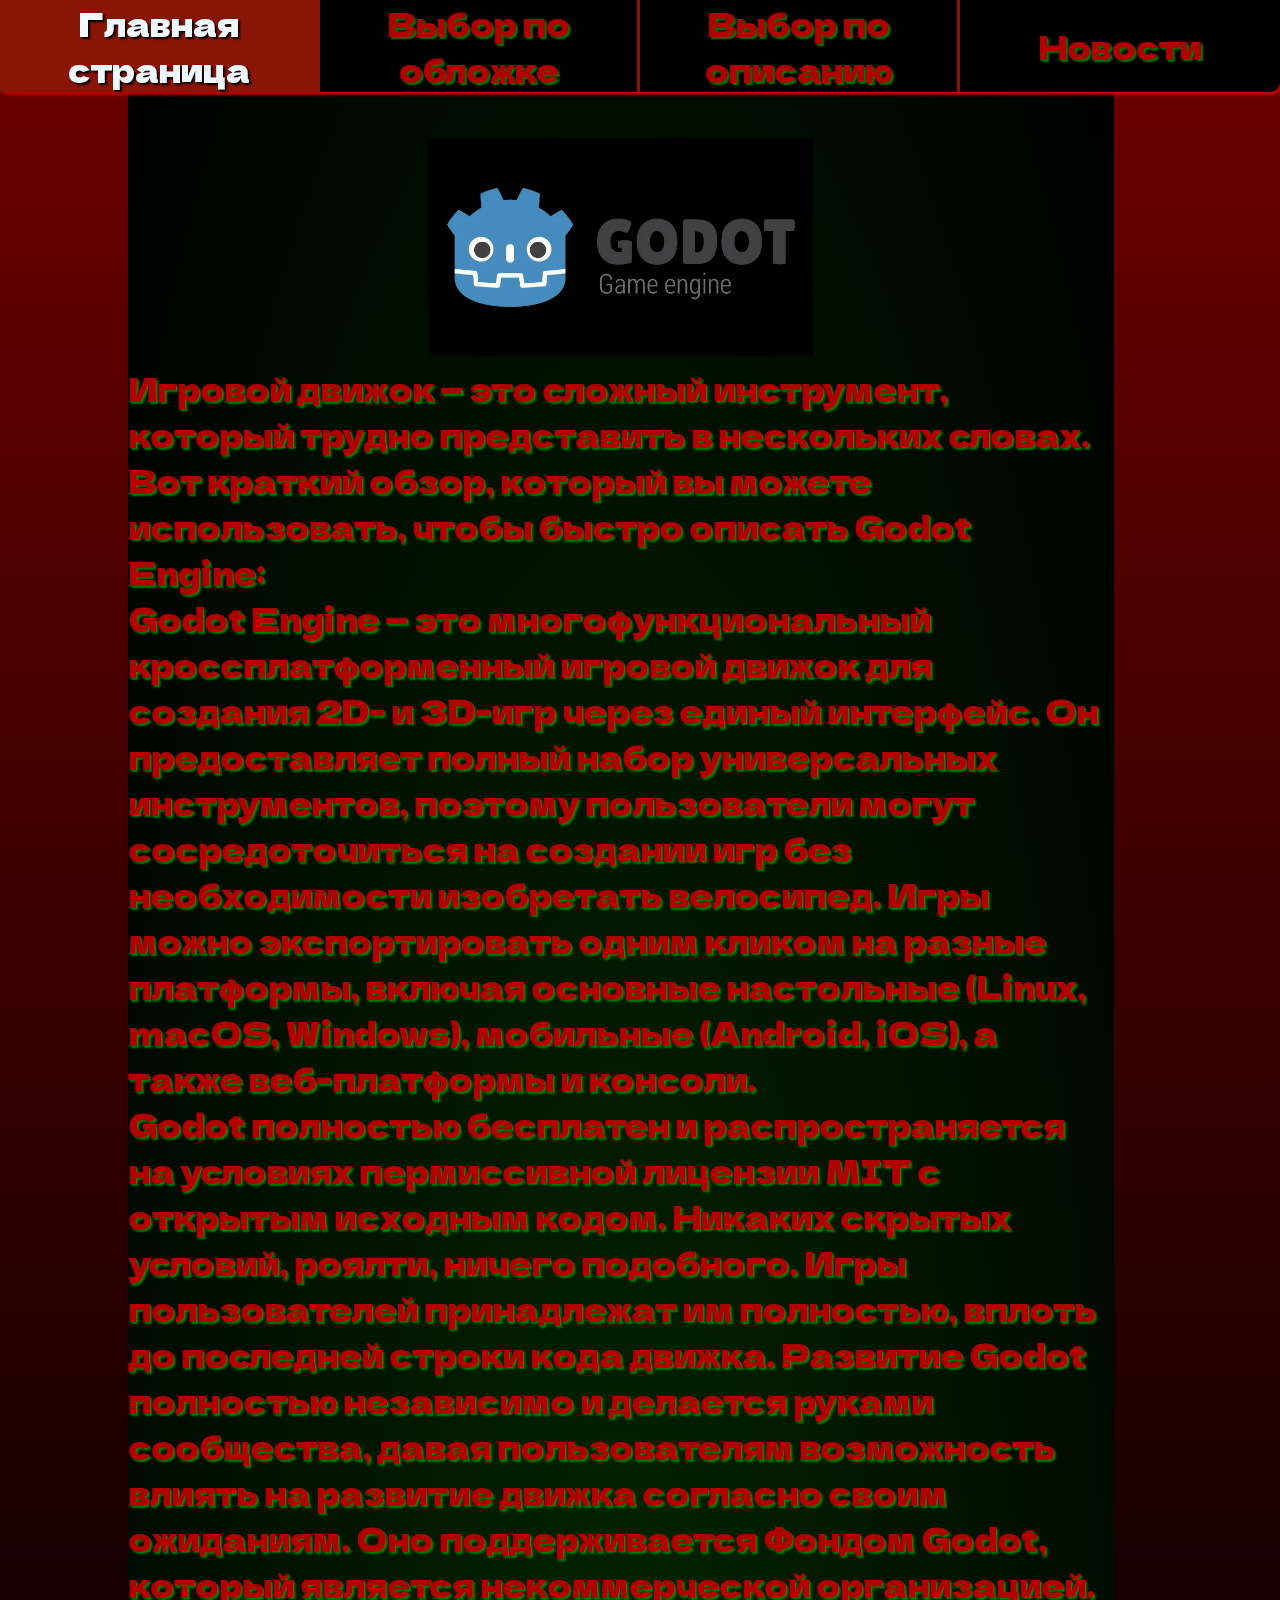
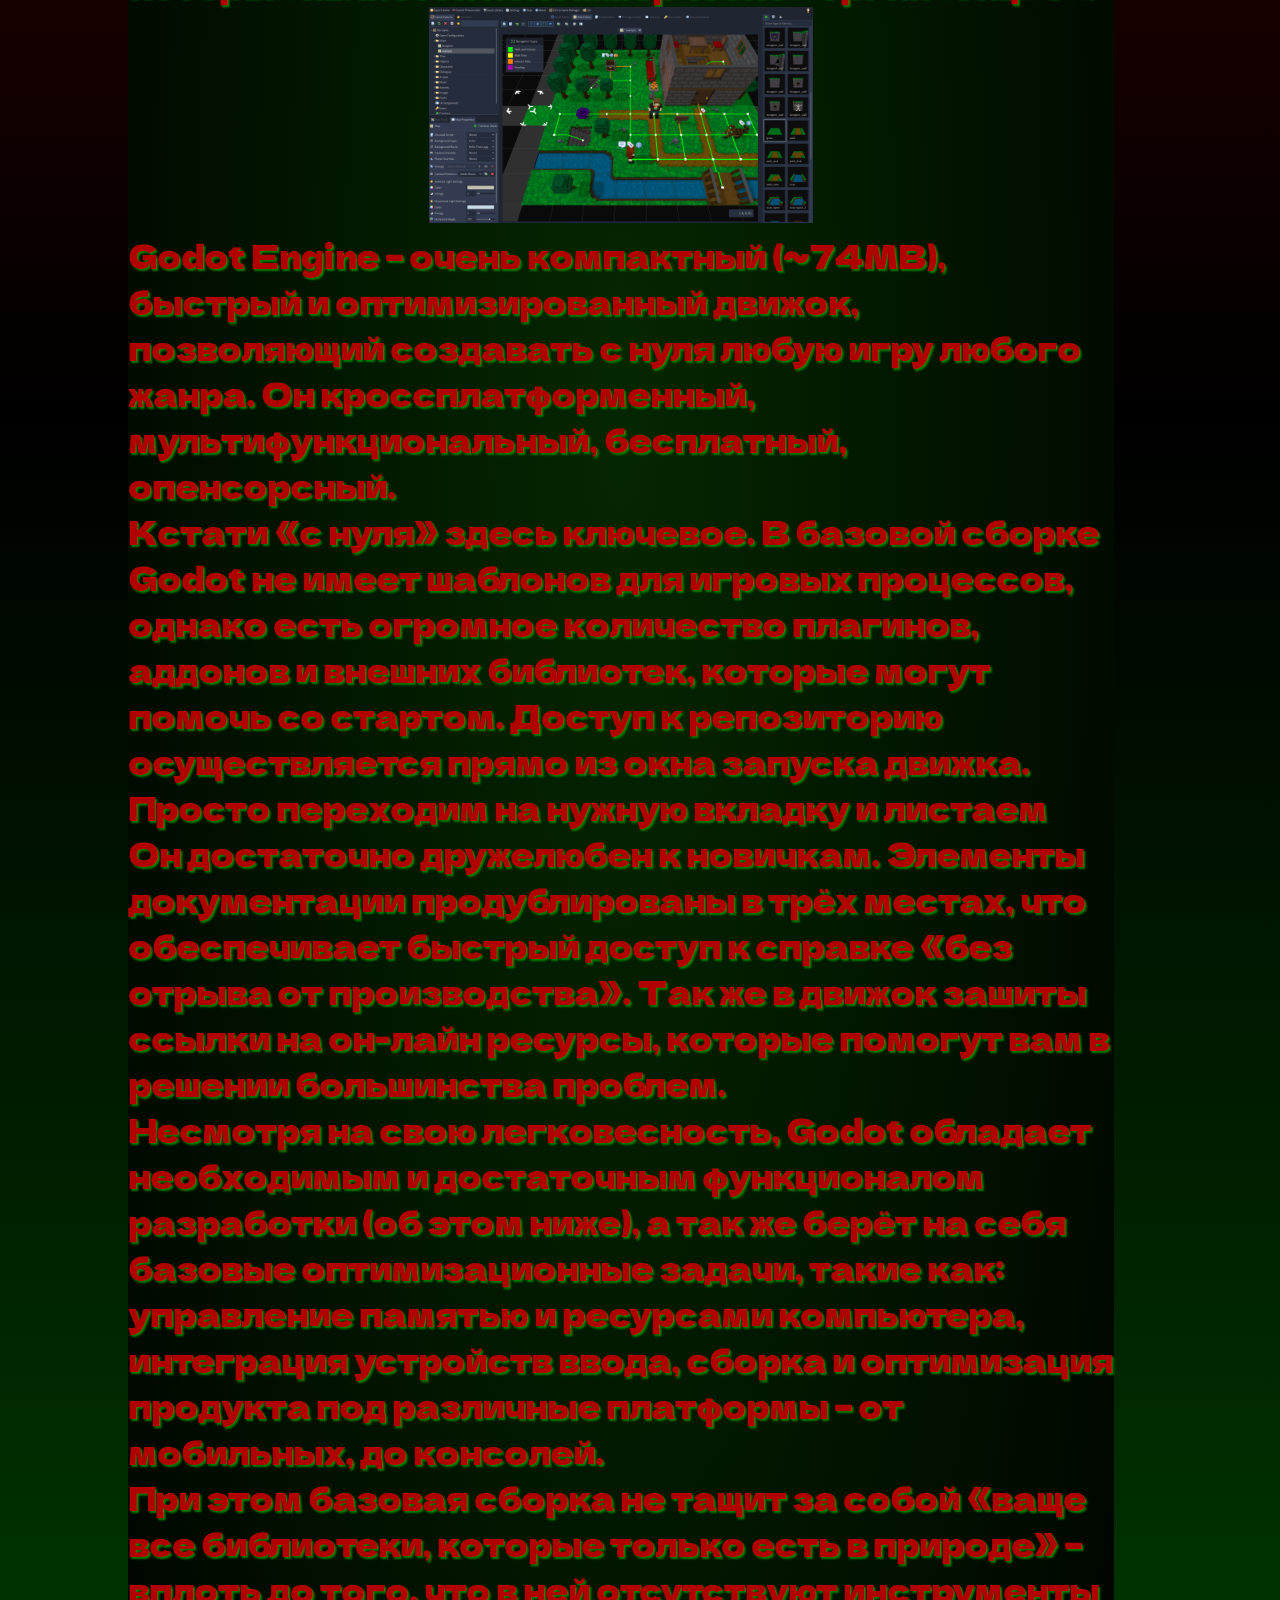
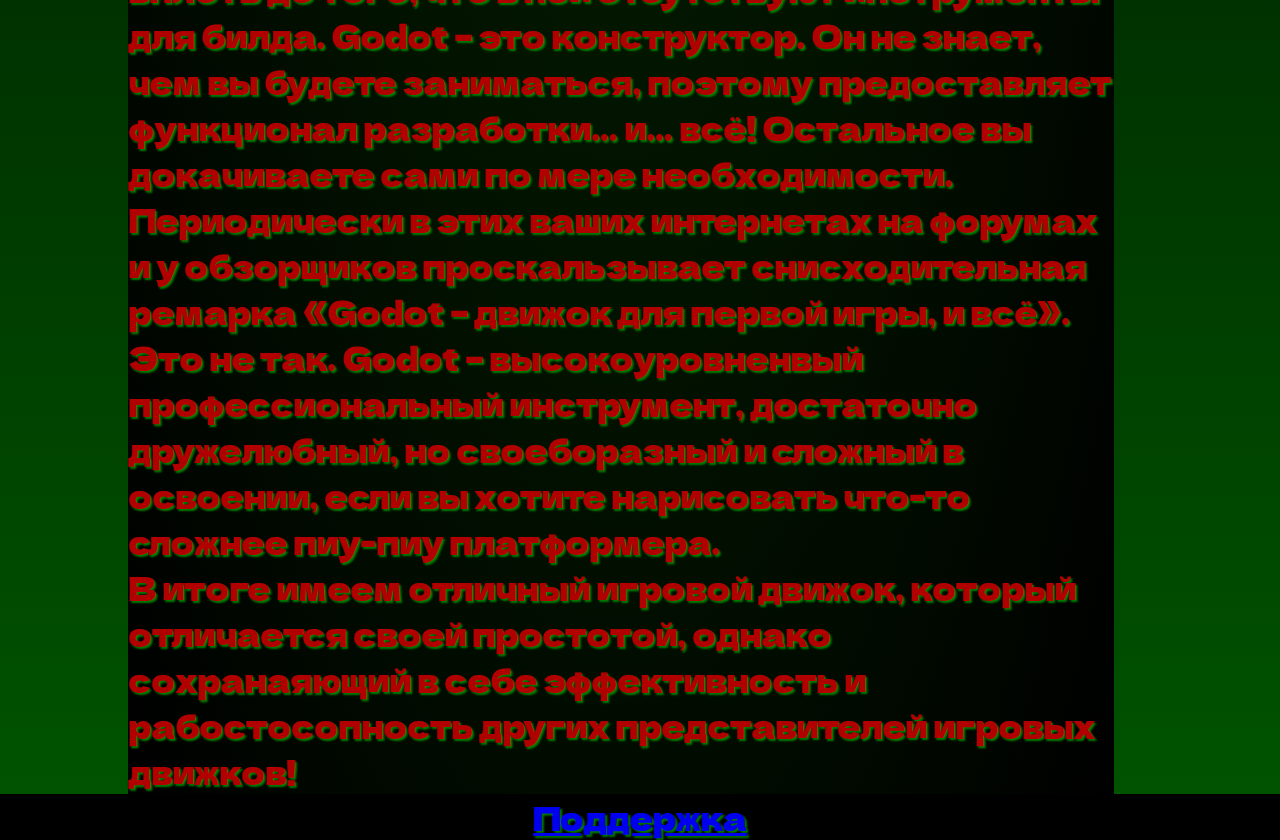
<file: sites/news/news_3.html>
<!DOCTYPE html>
<html lang="ru">

<head>
    <link rel="preconnect" href="https://fonts.googleapis.com">
    <link rel="preconnect" href="https://fonts.gstatic.com" crossorigin>
    <link href="https://fonts.googleapis.com/css2?family=Alumni+Sans+Collegiate+One:ital@0;1&family=Caveat:wght@400..700&family=Dela+Gothic+One&display=swap" rel="stylesheet">

    <title>news_3</title>
    <link rel="icon" href="../../pictures/Фавинка.ico">
    <link rel="stylesheet" href="../../styles/news_site_style.css">
    <style>
        #main_image{
            display: flex;
            justify-content: center;
            align-items: center;
            flex-direction: column;
        }

        #main_text{
            display: flex;
            align-items: center;
            align-self: center;
        }
    </style>
</head>

<header class="heading" id="heading">
    <div class="main_page" id="main_page" align="center">
        Главная страница
    </div>
    <div class="choose_pic" id="choose_pic" align="center">
        Выбор по обложке
    </div>
    <div class="choose_desc" id="choose_desc" align="center">
        Выбор по описанию
    </div>
    <div class="news" id="news">
        Новости
    </div>
</header>

<body>
    <main id="main">
        <section class="left_part" id="left_part">
        </section>
        <section class="middle_part" id="middle_part">
            <br><br><br>
            <div class="main_part">
                <div align="center">
                    <img src="../../pictures/godot.png">
                </div>
                <div class="text">
                    Игровой движок — это сложный инструмент, который трудно представить в нескольких словах. Вот краткий обзор, который вы можете использовать, чтобы быстро описать Godot Engine:<br>

                    Godot Engine — это многофункциональный кроссплатформенный игровой движок для создания 2D- и 3D-игр через единый интерфейс. Он предоставляет полный набор универсальных инструментов, поэтому пользователи могут сосредоточиться на создании игр без необходимости изобретать велосипед. Игры можно экспортировать одним кликом на разные платформы, включая основные настольные (Linux, macOS, Windows), мобильные (Android, iOS), а также веб-платформы и консоли.<br>
                    
                    Godot полностью бесплатен и распространяется на условиях пермиссивной лицензии MIT с открытым исходным кодом. Никаких скрытых условий, роялти, ничего подобного. Игры пользователей принадлежат им полностью, вплоть до последней строки кода движка. Развитие Godot полностью независимо и делается руками сообщества, давая пользователям возможность влиять на развитие движка согласно своим ожиданиям. Оно поддерживается Фондом Godot, который является некоммерческой организацией.<br>
                </div>
                <div align="center">
                    <img src="../../pictures/godot_game.png">
                </div>
                <div class="text">
                    Godot Engine – очень компактный (~74MB), быстрый и оптимизированный движок, позволяющий создавать с нуля любую игру любого жанра. Он кроссплатформенный, мультифункциональный, бесплатный, опенсорсный.<br>

                    Кстати «с нуля» здесь ключевое. В базовой сборке Godot не имеет шаблонов для игровых процессов, однако есть огромное количество плагинов, аддонов и внешних библиотек, которые могут помочь со стартом. Доступ к репозиторию осуществляется прямо из окна запуска движка. Просто переходим на нужную вкладку и листаем<br>
                
                    Он достаточно дружелюбен к новичкам. Элементы документации продублированы в трёх местах, что обеспечивает быстрый доступ к справке «без отрыва от производства». Так же в движок зашиты ссылки на он-лайн ресурсы, которые помогут вам в решении большинства проблем.<br>
                
                    Несмотря на свою легковесность, Godot обладает необходимым и достаточным функционалом разработки (об этом ниже), а так же берёт на себя базовые оптимизационные задачи, такие как: управление памятью и ресурсами компьютера, интеграция устройств ввода, сборка и оптимизация продукта под различные платформы – от мобильных, до консолей.<br>

                    При этом базовая сборка не тащит за собой «ваще все библиотеки, которые только есть в природе» – вплоть до того, что в ней отсутствуют инструменты для билда. Godot – это конструктор. Он не знает, чем вы будете заниматься, поэтому предоставляет функционал разработки… и… всё! Остальное вы докачиваете сами по мере необходимости.<br>

                    Периодически в этих ваших интернетах на форумах и у обзорщиков проскальзывает снисходительная ремарка «Godot – движок для первой игры, и всё». Это не так. Godot – высокоуровненвый профессиональный инструмент, достаточно дружелюбный, но своеборазный и сложный в освоении, если вы хотите нарисовать что-то сложнее пиу-пиу платформера.<br>

                    В итоге имеем отличный игровой движок, который отличается своей простотой, однако сохранаяющий в себе эффективность и рабостосопность других представителей игровых движков!
                </div>
            </div>
        </section>
        <section class="right_part" id="right_part">
            <br><br>

        </section>
    </main>

    <footer>
        <div>
            <a href="https://github.com/Klarnold/kisscm">Поддержка</a>
        </div>
    </footer>

    <script src="../../js/games.js"></script>
</body>

</html>
</file>
<file: styles/index_style.css>
@media screen and (max-width: 1256px) {
    header{
        font-size: large;
    }
    body main{
        font-size: medium;
    }
}

@media screen and (max-width: 820px){
    header{
        font-size: medium;
    }
    body main{
        font-size: medium;
    }
}

@media screen and (max-width: 600px){
    header{
        font-size: small;
        z-index: 1;
    }
    body main{
        flex-direction: column;
        align-items: center;
        font-size: small;
    }
    body .middle_part{
        width: 100%;
        position: relative;
    }

    body .right_part{
        position: fixed;
        height: 15vh;
        width: 100%;
        min-width:  0vw;
        max-width:  100vw;
        bottom: 0;
        opacity: 0;
    }

    body .left_part{
        background: white;
        max-width: 0px;
        min-width: 0px;
        opacity: 0;
    }


}

header{
    left: 0px;
    top: 0px;
    display: grid;
    grid-template-columns: repeat(4, 1fr);
    grid-template-rows: 1fr;
    position: fixed;
    width:100%;
    gap: 0em;
    background: rgb(0, 0, 0);
    border-radius: 0px 0px 10px 10px;
    box-shadow: rgb(194, 0, 0) 0px 1px 3px 2px;
    z-index: 1;
}

header:hover{
    cursor: pointer;

}

header div{
    display: flex;
    justify-content: center;
    align-items: center;
}

header .news{
    border-right: none;
}

.news:hover{
    color: aliceblue;
    background-color: rgb(136, 21, 6);
    text-shadow: 2px 2px 2px black;
    border-radius: 0px 0px 10px 0px;
}

.choose_desc:hover{
    color: aliceblue;
    background-color: rgb(136, 21, 6);
    text-shadow: 2px 2px 2px black;
}

.choose_pic:hover{
    color: aliceblue;
    background-color: rgb(136, 21, 6);
    text-shadow: 2px 2px 2px black;
}

.main_page:hover{
    color: aliceblue;
    background-color: rgb(136, 21, 6);
    text-shadow: 2px 2px 2px black;
}


header div{
    border-right: solid rgb(136, 21, 6);
}


body{
    background: linear-gradient(to bottom, rgb(110, 0, 0), black, rgb(0, 85, 0));
    font-family: "Dela Gothic One", sans-serif;
    font-weight: 200;
    font-size: 2em;
    color: rgb(177, 0, 0);
    text-shadow: 2px 2px 2px rgb(0, 126, 0);
    margin: 0px;
}

body main{
    left: 0;
    display: flex;
    margin-left: 0em;
    padding-left: 0;
}

.left_part{
    min-width: 10vw;
    word-wrap: break-word;
    height: auto;
}

.right_part{
    overflow-x: hidden;
    overflow-y: hidden;
    display: block;
    min-width:  10vw;
    max-width:  10vw;
    overflow: scroll;
    height: auto;
    word-wrap: break-word;
}

.right_part::-webkit-scrollbar{
    width: 0;
}

.middle_part{
    word-wrap: break-word;
    min-width: 77vw;
    height: auto;
    width: 100px;
    background: radial-gradient(rgb(4, 39, 0), rgb(0, 0, 0));
}

body::-webkit-scrollbar{
    background-color: rgb(0, 0, 0);
}

body::-webkit-scrollbar-thumb{
    border-radius: 5px;
    background-color: rgb(136, 21, 6);
}

footer{
    display:flex;
    justify-content: center;
    background: black;
    align-content: space-between;
    gap: 1em;
    overflow: hidden;
}

footer div a:visited{
    color:rgb(136, 21, 6);
}

/* копировать до сюда*/

#main_image{
    display: flex;
    justify-content: center;
    align-items: center;
    flex-direction: column;
}

#main_text{
    display: flex;
    align-items: center;
    align-self: center;
}
</file>
<file: styles/choose_desc_style.css>
@import "index_style.css";



#_hm2{
    display: flex;
    gap: 15px;
    border-width: 3vw;
    border-color: rgb(136, 21, 6);
    border-style:double;
}

#_ultrakill{
    display: flex;
    gap: 15px;
    border-width: 3vw;
    border-color: rgb(136, 21, 6);
    border-style:double;
}

#_slay_the_spire{
    display: flex;
    gap: 15px;
    border-width: 3vw;
    border-color: rgb(136, 21, 6);
    border-style:double;
}

#_valiant_hearts{
    display: flex;
    gap: 15px;
    border-width: 3vw;
    border-color: rgb(136, 21, 6);
    border-style:double;
}

#_gremlins_inc{
    display: flex;
    gap: 15px;
    border-width: 3vw;
    border-color: rgb(136, 21, 6);
    border-style:double;
}

#_heart_stone{
    display: flex;
    gap: 15px;
    border-width: 3vw;
    border-color: rgb(136, 21, 6);
    border-style:double;
}
img{
    position: sticky;
    max-width: 20vw;
    max-height: 20vw;
}

img:hover{
    cursor: pointer;
}

#text:hover{
    cursor: pointer;
}

#text:active{
    color:rgb(223, 30, 4);
}

.middle_part{
    height: auto;
}
</file>
<file: styles/choose_pic_style.css>
@import "index_style.css";



.pictures{
    display: flex;
    flex-wrap: wrap;
    justify-content: space-between;
    gap: 1em;
    padding: 10px;
}

.middle_part{
    min-height: 100vh;
}

.tier_a{
    display: flex;
    flex-wrap: wrap;
    justify-content: space-between;
    gap: 1em;
    padding: 10px;
}

div{
    display: flex;
    justify-content: center;
}

.hm2{
    display: block;
}

.ultra_kill{
    display: block;
}

.valiant_hearts{
    display: block;
}

.slay_the_spire{
    display: block;
}

.gremlins_inc{
    display: block;
}

.heart_stone{
    display: block;
}

img{
    width: 17vw;
    height: auto;
}

img:hover{
    cursor: pointer;
}
</file>
<file: styles/news_style.css>
@import "index_style.css";

.title:hover{
    cursor: pointer;
    color: black;
    background: radial-gradient(red, white);
}
.description{
    border: 5px solid red;
    font-size: medium;
}

.description:hover{
    cursor: pointer;
    color: black;
    background: radial-gradient(red, white);
}

.middle_part{
    height: auto;
}
</file>
<file: styles/games_style.css>
@import "index_style.css";

.middle_part{
    height: auto;
}

img{
    width: 30%;
}
</file>
<file: styles/news_site_style.css>
@import "index_style.css";

img{
    width: 30vw;
}

.middle_part{
    height: auto;
}
</file>
